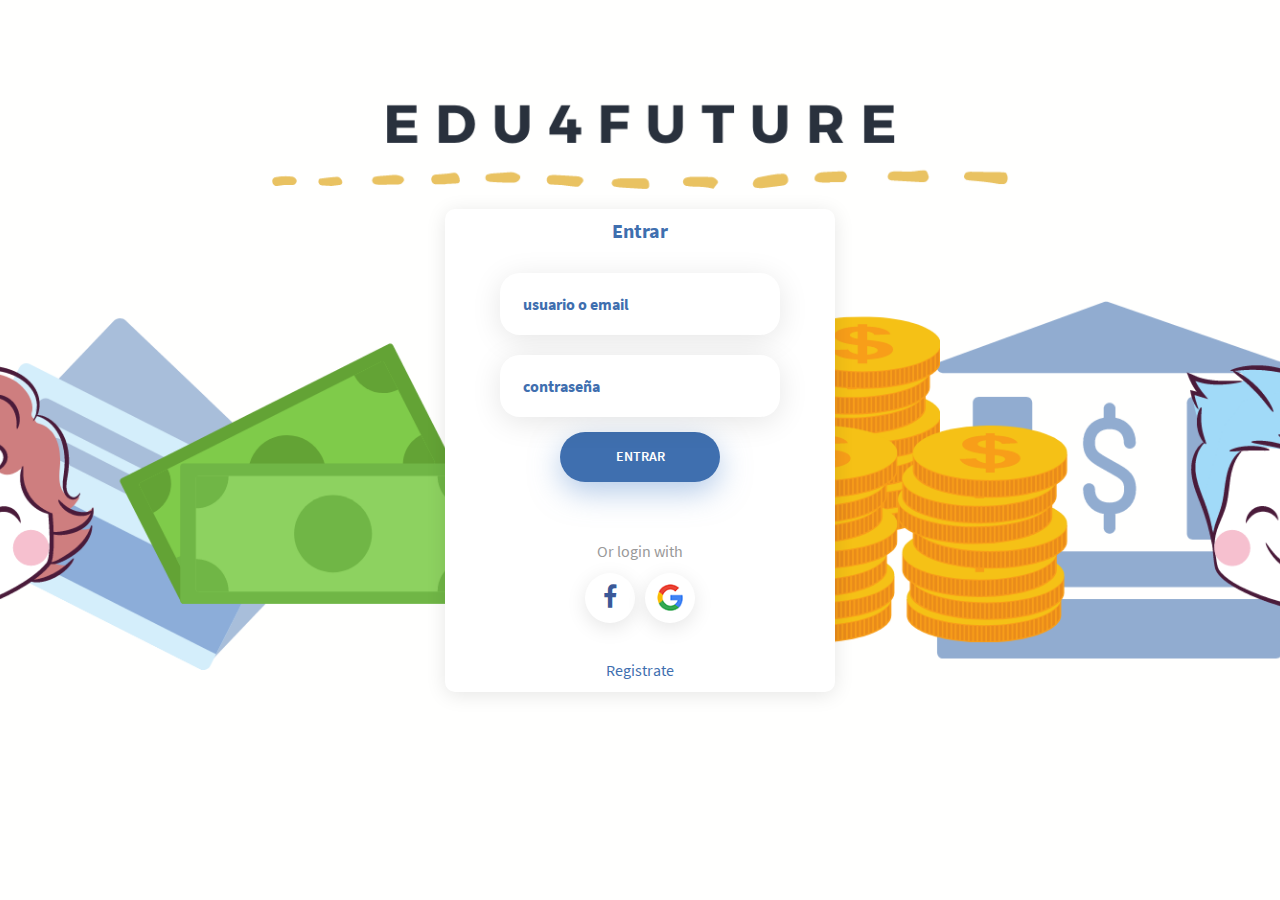
<file: index.html>
<!doctype html>
<html class="no-js" lang="">
<head>
  <meta charset="utf-8">
  <meta name="description" content="">
  <meta name="viewport" content="width=device-width, initial-scale=1">
  <title>Edu4Future</title>

<!--===============================================================================================-->
	<link rel="icon" type="image/png" href="images/icons/favicon.ico"/>
<!--===============================================================================================-->
	<link rel="stylesheet" type="text/css" href="vendor/bootstrap/css/bootstrap.min.css">
<!--===============================================================================================-->
	<link rel="stylesheet" type="text/css" href="fonts/font-awesome-4.7.0/css/font-awesome.min.css">
<!--===============================================================================================-->
	<link rel="stylesheet" type="text/css" href="fonts/iconic/css/material-design-iconic-font.min.css">
<!--===============================================================================================-->
	<link rel="stylesheet" type="text/css" href="vendor/animate/animate.css">
<!--===============================================================================================-->
	<link rel="stylesheet" type="text/css" href="vendor/css-hamburgers/hamburgers.min.css">
<!--===============================================================================================-->
	<link rel="stylesheet" type="text/css" href="vendor/animsition/css/animsition.min.css">
<!--===============================================================================================-->
	<link rel="stylesheet" type="text/css" href="vendor/select2/select2.min.css">
<!--===============================================================================================-->
	<link rel="stylesheet" type="text/css" href="vendor/daterangepicker/daterangepicker.css">
<!--===============================================================================================-->
	<link rel="stylesheet" type="text/css" href="css/util.css">
	<link rel="stylesheet" type="text/css" href="css/main.css">
<!--===============================================================================================-->

  <script src="js/vendor/modernizr.js"></script>
</head>
<body>
  <div id="noCognitoMessage" class="configMessage" style="display: none;">
      <div class="backdrop"></div>
      <div class="panel panel-default">
          <div class="panel-heading">
              <h3 class="panel-title">No Cognito User Pool Configured</h3>
          </div>
          <div class="panel-body">
              <p>There is no user pool configured in <a href="/js/config.js">/js/config.js</a>. You'll configure this in Module 2 of the workshop.</p>
          </div>
      </div>
  </div>
	<div class="container-login100" style="background-image: url('images/Background6.png');">
		<div class="wrap-login100 p-l-55 p-r-55 p-t-10 p-b-10">
			<form class="login100-form validate-form">
				<span class="login100-form-title p-b-30">
					Entrar
				</span>

				<div class="wrap-input100 validate-input m-b-20" data-validate="Enter username or email">
					<input class="input100" type="text" id="emailInputSignin" name="username" placeholder="usuario o email" required>
					<span class="focus-input100"></span>
				</div>

				<div class="wrap-input100 validate-input m-b-15" data-validate = "Enter password">
					<input class="input100" id="passwordInputSignin" type="password" name="pass" placeholder="contraseña" required>
					<span class="focus-input100"></span>
				</div>

				<div class="container-login100-form-btn">
					<button class="login100-form-btn" id="signinButton">
						Entrar
					</button>
				</div>

				<div class="text-center p-t-57 p-b-5">
					<span class="txt1">
						Or login with
					</span>
				</div>

				<div class="flex-c p-b-30">
					<a href="#" class="login100-social-item">
						<i class="fa fa-facebook-f"></i>
					</a>

					<a href="#" class="login100-social-item">
						<img src="images/icons/icon-google.png" alt="GOOGLE">
					</a>
				</div>

				<div class="text-center">
					<a href="signin-form.html" class="txt2 hov1">
						Registrate
					</a>
				</div>
			</form>


		</div>
	</div>

	<div id="dropDownSelect1"></div>
 <!--===============================================================================================-->
 <!--WILDHORSESCRIPT-->
  <script src="js/vendor.js"></script>
  <script src="js/main.js"></script>
 <!--===============================================================================================-->
	<script src="vendor/jquery/jquery-3.2.1.min.js"></script>
<!--===============================================================================================-->
	<script src="vendor/animsition/js/animsition.min.js"></script>
<!--===============================================================================================-->
	<script src="vendor/bootstrap/js/popper.js"></script>
	<script src="vendor/bootstrap/js/bootstrap.min.js"></script>
<!--===============================================================================================-->
	<script src="vendor/select2/select2.min.js"></script>
<!--===============================================================================================-->
	<script src="vendor/daterangepicker/moment.min.js"></script>
	<script src="vendor/daterangepicker/daterangepicker.js"></script>
<!--===============================================================================================-->
	<script src="vendor/countdowntime/countdowntime.js"></script>
<!--===============================================================================================-->
  <script src="js/vendor/aws-cognito-sdk.min.js"></script>
  <script src="js/vendor/amazon-cognito-identity.min.js"></script>
  <script src="js/config.js"></script>
	<script src="js/cognito-auth.js"></script>
</body>
</html>
</file>
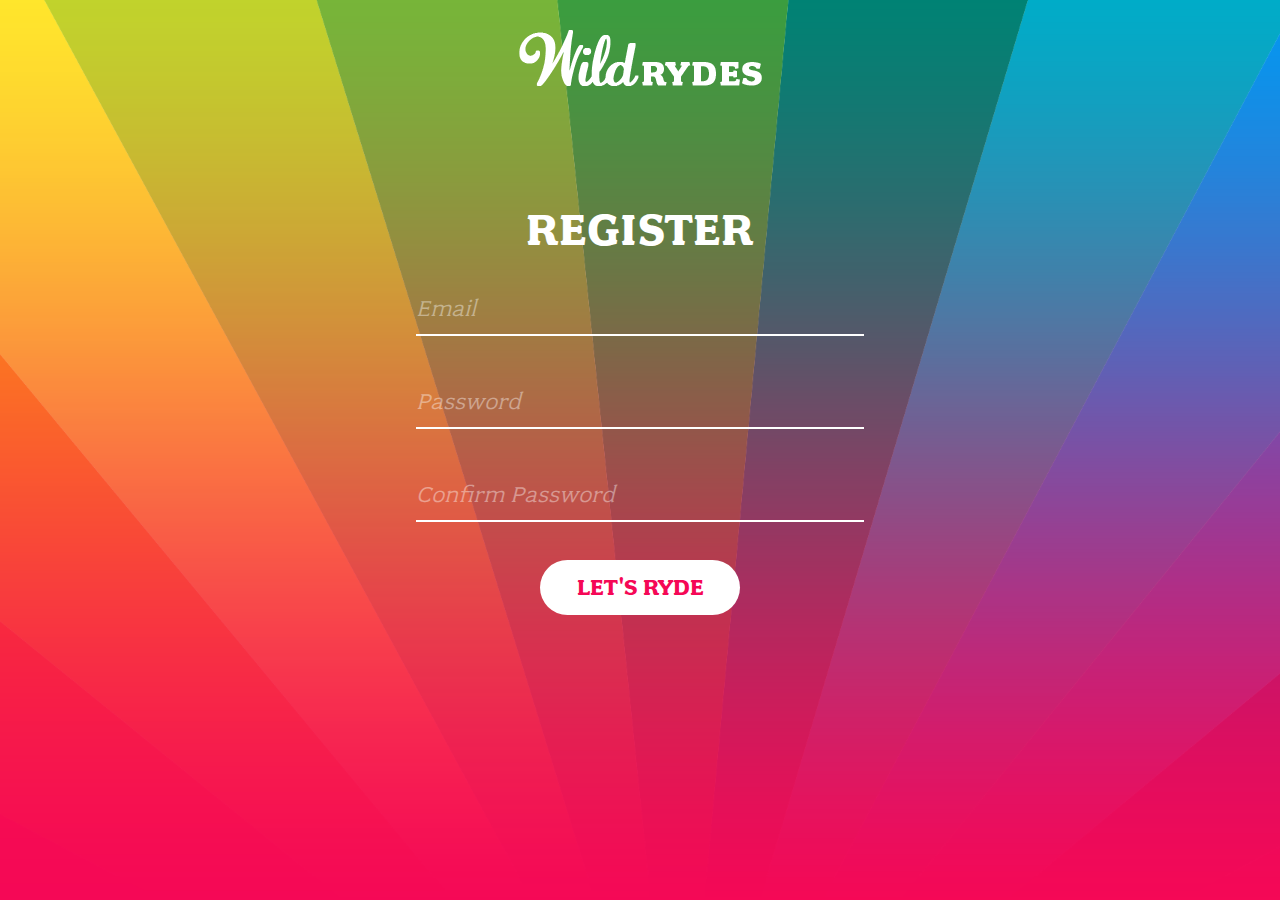
<file: register.html>
<!DOCTYPE html>
<!--[if lt IE 7]>      <html class="no-js lt-ie9 lt-ie8 lt-ie7"> <![endif]-->
<!--[if IE 7]>         <html class="no-js lt-ie9 lt-ie8"> <![endif]-->
<!--[if IE 8]>         <html class="no-js lt-ie9"> <![endif]-->
<!--[if gt IE 8]><!--> <html class="no-js"> <!--<![endif]-->
    <head>
        <meta charset="utf-8">
        <meta http-equiv="X-UA-Compatible" content="IE=edge,chrome=1">
        <title></title>
        <meta name="description" content="">
        <meta name="viewport" content="width=device-width">

        <!-- Place favicon.ico and apple-touch-icon.png in the root directory -->

        <link rel="stylesheet" href="css/font.css">
        <link rel="stylesheet" href="css/normalize.css">
        <link rel="stylesheet" href="css/index.css">
        <link rel="stylesheet" href="/css/message.css">
    </head>
    <body>
        <!--[if lt IE 7]>
            <p class="chromeframe">You are using an <strong>outdated</strong> browser. Please <a href="http://browsehappy.com/">upgrade your browser</a> or <a href="http://www.google.com/chromeframe/?redirect=true">activate Google Chrome Frame</a> to improve your experience.</p>
        <![endif]-->

        <div id="noCognitoMessage" class="configMessage" style="display: none;">
            <div class="backdrop"></div>
            <div class="panel panel-default">
                <div class="panel-heading">
                    <h3 class="panel-title">No Cognito User Pool Configured</h3>
                </div>
                <div class="panel-body">
                    <p>There is no user pool configured in <a href="/js/config.js">/js/config.js</a>. You'll configure this in Module 2 of the workshop.</p>
                </div>
            </div>
        </div>

        <header>
          <img src="images/logo.png">
        </header>

        <section class="form-wrap">
            <h1>Register</h1>
            <form id="registrationForm">
              <input type="email" id="emailInputRegister" placeholder="Email" pattern=".*" required>
              <input type="password" id="passwordInputRegister" placeholder="Password" pattern=".*" required>
              <input type="password" id="password2InputRegister" placeholder="Confirm Password" pattern=".*" required>

              <input type="submit" value="Let's Ryde">
            </form>
        </section>

        <script src="js/vendor/jquery-3.1.0.js"></script>
        <script src="js/vendor/bootstrap.min.js"></script>
        <script src="js/vendor/aws-cognito-sdk.min.js"></script>
        <script src="js/vendor/amazon-cognito-identity.min.js"></script>
        <script src="js/config.js"></script>
        <script src="js/cognito-auth.js"></script>
    </body>
</html>
</file>
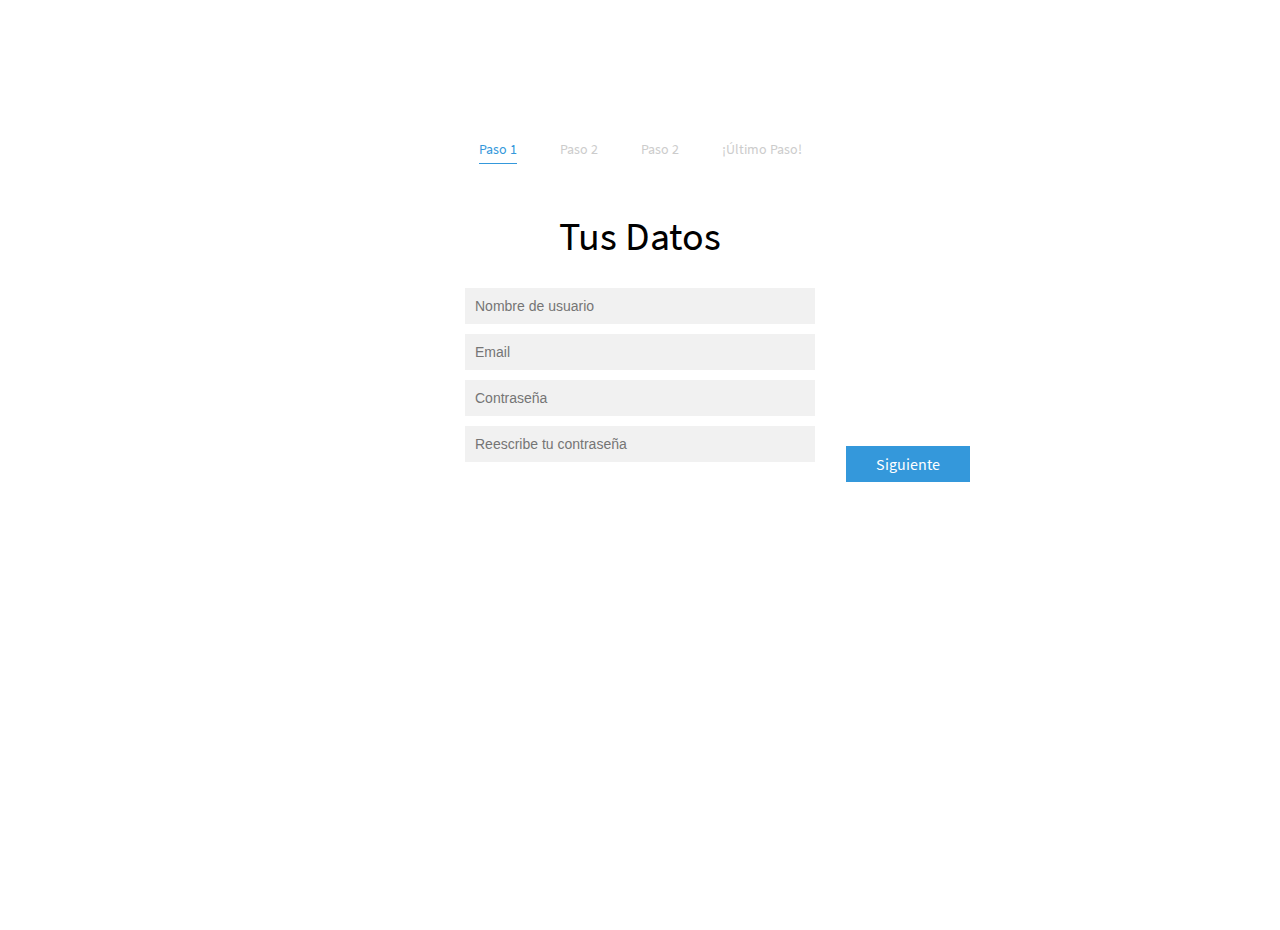
<file: signin-form.html>
<!doctype html>
<html class="no-js" lang="">
<head>
  <meta charset="utf-8">
  <meta name="description" content="">
  <meta name="viewport" content="width=device-width, initial-scale=1">
  <title>Edu4Future-SingIn</title>
<!--===============================================================================================-->
	<link rel="icon" type="image/png" href="images/icons/favicon.ico"/>
	<link rel="stylesheet" type="text/css" href="css/signinform.css">
<!--===============================================================================================-->

  <script src="js/vendor/modernizr.js"></script>
  <link rel="icon" type="image/png" href="images/icons/favicon.ico"/>
</head>
<body>
  <div class="container">
    <div class="wrapper">
      <ul class="steps">
        <li class="is-active">Paso 1</li>
        <li>Paso 2</li>
        <li>Paso 2</li>
        <li>¡Último Paso!</li>
      </ul>
      <form class="form-wrapper">
        <fieldset class="section is-active">
          <h1>Tus Datos</h1>
          <input type="text" name="name" id="name" placeholder="Nombre de usuario">
          <input type="text" name="email" id="emailInputRegister" placeholder="Email">

          <input type="password" name="password" id="passwordInputRegister" placeholder="Contraseña">
          <input type="password" name="password2" id="password2InputRegister" placeholder="Reescribe tu contraseña">
          <div class="button">Siguiente</div>
        </fieldset>
        <fieldset class="section">
          <h3>Responde a la siguiente pregunta</h3>
          <h1>¿Qu&eacute; hacen los bancos?</h1>
          <div class="row cf">
            <div class="four col">
              <input type="radio" name="r1" id="r11" checked>
              <label for="r11">
                <h4>Prestan dinero</h4>
              </label>
            </div>
            <div class="four col">
              <input type="radio" name="r1" id="r12"><label for="r12">
                <h4>Guardan los ahorros</h4>
              </label>
            </div>
          </div>
          <div class="button">Siguiente</div>
        </fieldset>
        <fieldset class="section">
          <h3>Responde a la siguiente pregunta</h3>
          <h1>¿Qu&eacute; es el ahorro?</h1>
          <div class="row cf">
            <div class="four col">
              <input type="radio" name="r2" id="r21" checked>
              <label for="r21">
                <h4>Guardar dinero para usarlo en un futuro</h4>
              </label>
            </div>
            <div class="four col">
              <input type="radio" name="r2" id="r22"><label for="r22">
                <h4>?</h4>
              </label>
            </div>
          </div>
		  <div class="button">Siguiente</div>
        </fieldset>
        <fieldset class="section">
		<h3>Responde a la siguiente pregunta</h3>
          <h1>¿Qu&eacute; es el dinero?</h1>
            <div class="row cf">
            <div class="four col">
              <input type="radio" name="r3" id="r31" checked><label for="r31">
                <h4>Medio de intercambio</h4>
              </label>
            </div>
            <div class="four col">
              <input type="radio" name="r3" id="r32"><label for="r32">
                <h4>Algo ilimitado</h4>
              </label>
            </div>
          </div>
          <input class="submit button" type="submit" value="Regístrame">
        </fieldset>
        <fieldset class="section">
          <h3>Cuenta creada</h3>
          <p>Gracias! Se creo tu cuenta y tu perfil.</p>
          <div class="button" id="finishedSignUpButton">Ingresa</div>
        </fieldset>
      </form>
    </div>
  </div>
 <!--===============================================================================================-->
 <!--WILDHORSESCRIPT-->
  <script src="js/vendor.js"></script>
  <script src="js/main.js"></script>

<script src="js/vendor/aws-cognito-sdk.min.js"></script>
<script src="js/vendor/amazon-cognito-identity.min.js"></script>
<script src="js/config.js"></script>
<script src="js/cognito-auth.js"></script>
<script src="js/signinform.js"></script>
</body>
</html>
</file>
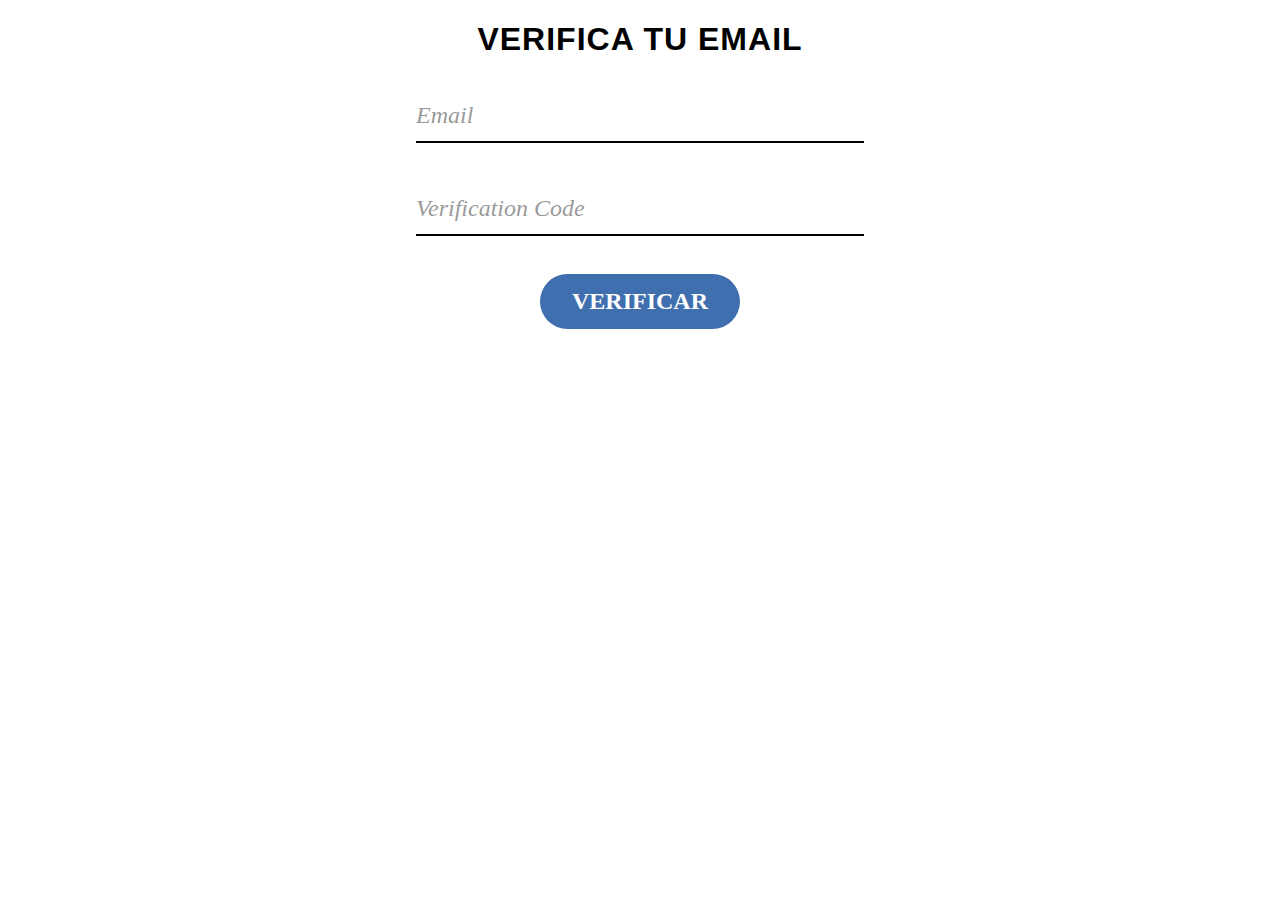
<file: verify.html>
<!DOCTYPE html>
<!--[if lt IE 7]>      <html class="no-js lt-ie9 lt-ie8 lt-ie7"> <![endif]-->
<!--[if IE 7]>         <html class="no-js lt-ie9 lt-ie8"> <![endif]-->
<!--[if IE 8]>         <html class="no-js lt-ie9"> <![endif]-->
<!--[if gt IE 8]><!--> <html class="no-js"> <!--<![endif]-->
    <head>
        <meta charset="utf-8">
        <meta http-equiv="X-UA-Compatible" content="IE=edge,chrome=1">
        <title></title>
        <meta name="description" content="">
        <meta name="viewport" content="width=device-width">

        <!-- Place favicon.ico and apple-touch-icon.png in the root directory -->

        <link rel="stylesheet" href="css/verify.css">
        <link rel="stylesheet" href="css/normalize.css">
        <link rel="stylesheet" href="/css/message.css">
        <link rel="icon" type="image/png" href="images/icons/favicon.ico"/>

    </head>
    <body>
        <!--[if lt IE 7]>
            <p class="chromeframe">You are using an <strong>outdated</strong> browser. Please <a href="http://browsehappy.com/">upgrade your browser</a> or <a href="http://www.google.com/chromeframe/?redirect=true">activate Google Chrome Frame</a> to improve your experience.</p>
        <![endif]-->

        <div id="noCognitoMessage" class="configMessage" style="display: none;">
            <div class="backdrop"></div>
            <div class="panel panel-default">
                <div class="panel-heading">
                    <h3 class="panel-title">No Cognito User Pool Configured</h3>
                </div>
                <div class="panel-body">
                    <p>There is no user pool configured in <a href="/js/config.js">/js/config.js</a>. You'll configure this in Module 2 of the workshop.</p>
                </div>
            </div>
        </div>



        <section class="form-wrap">
            <h1>Verifica tu email</h1>
            <form id="verifyForm">
              <input type="email" id="emailInputVerify" placeholder="Email" required>
              <input type="text" id="codeInputVerify" placeholder="Verification Code" pattern=".*" required>

              <input type="submit" value="Verificar">
            </form>
        </section>

        <script src="js/vendor/jquery-3.1.0.js"></script>
        <script src="js/vendor/bootstrap.min.js"></script>
        <script src="js/vendor/aws-cognito-sdk.min.js"></script>
        <script src="js/vendor/amazon-cognito-identity.min.js"></script>
        <script src="js/config.js"></script>
        <script src="js/cognito-auth.js"></script>
    </body>
</html>
</file>
<file: vendor/daterangepicker/daterangepicker.css>
.daterangepicker {
  position: absolute;
  color: inherit;
  background-color: #fff;
  border-radius: 4px;
  width: 278px;
  padding: 4px;
  margin-top: 1px;
  top: 100px;
  left: 20px;
  /* Calendars */ }
  .daterangepicker:before, .daterangepicker:after {
    position: absolute;
    display: inline-block;
    border-bottom-color: rgba(0, 0, 0, 0.2);
    content: ''; }
  .daterangepicker:before {
    top: -7px;
    border-right: 7px solid transparent;
    border-left: 7px solid transparent;
    border-bottom: 7px solid #ccc; }
  .daterangepicker:after {
    top: -6px;
    border-right: 6px solid transparent;
    border-bottom: 6px solid #fff;
    border-left: 6px solid transparent; }
  .daterangepicker.opensleft:before {
    right: 9px; }
  .daterangepicker.opensleft:after {
    right: 10px; }
  .daterangepicker.openscenter:before {
    left: 0;
    right: 0;
    width: 0;
    margin-left: auto;
    margin-right: auto; }
  .daterangepicker.openscenter:after {
    left: 0;
    right: 0;
    width: 0;
    margin-left: auto;
    margin-right: auto; }
  .daterangepicker.opensright:before {
    left: 9px; }
  .daterangepicker.opensright:after {
    left: 10px; }
  .daterangepicker.dropup {
    margin-top: -5px; }
    .daterangepicker.dropup:before {
      top: initial;
      bottom: -7px;
      border-bottom: initial;
      border-top: 7px solid #ccc; }
    .daterangepicker.dropup:after {
      top: initial;
      bottom: -6px;
      border-bottom: initial;
      border-top: 6px solid #fff; }
  .daterangepicker.dropdown-menu {
    max-width: none;
    z-index: 3001; }
  .daterangepicker.single .ranges, .daterangepicker.single .calendar {
    float: none; }
  .daterangepicker.show-calendar .calendar {
    display: block; }
  .daterangepicker .calendar {
    display: none;
    max-width: 270px;
    margin: 4px; }
    .daterangepicker .calendar.single .calendar-table {
      border: none; }
    .daterangepicker .calendar th, .daterangepicker .calendar td {
      white-space: nowrap;
      text-align: center;
      min-width: 32px; }
  .daterangepicker .calendar-table {
    border: 1px solid #fff;
    padding: 4px;
    border-radius: 4px;
    background-color: #fff; }
  .daterangepicker table {
    width: 100%;
    margin: 0; }
  .daterangepicker td, .daterangepicker th {
    text-align: center;
    width: 20px;
    height: 20px;
    border-radius: 4px;
    border: 1px solid transparent;
    white-space: nowrap;
    cursor: pointer; }
    .daterangepicker td.available:hover, .daterangepicker th.available:hover {
      background-color: #eee;
      border-color: transparent;
      color: inherit; }
    .daterangepicker td.week, .daterangepicker th.week {
      font-size: 80%;
      color: #ccc; }
  .daterangepicker td.off, .daterangepicker td.off.in-range, .daterangepicker td.off.start-date, .daterangepicker td.off.end-date {
    background-color: #fff;
    border-color: transparent;
    color: #999; }
  .daterangepicker td.in-range {
    background-color: #ebf4f8;
    border-color: transparent;
    color: #000;
    border-radius: 0; }
  .daterangepicker td.start-date {
    border-radius: 4px 0 0 4px; }
  .daterangepicker td.end-date {
    border-radius: 0 4px 4px 0; }
  .daterangepicker td.start-date.end-date {
    border-radius: 4px; }
  .daterangepicker td.active, .daterangepicker td.active:hover {
    background-color: #357ebd;
    border-color: transparent;
    color: #fff; }
  .daterangepicker th.month {
    width: auto; }
  .daterangepicker td.disabled, .daterangepicker option.disabled {
    color: #999;
    cursor: not-allowed;
    text-decoration: line-through; }
  .daterangepicker select.monthselect, .daterangepicker select.yearselect {
    font-size: 12px;
    padding: 1px;
    height: auto;
    margin: 0;
    cursor: default; }
  .daterangepicker select.monthselect {
    margin-right: 2%;
    width: 56%; }
  .daterangepicker select.yearselect {
    width: 40%; }
  .daterangepicker select.hourselect, .daterangepicker select.minuteselect, .daterangepicker select.secondselect, .daterangepicker select.ampmselect {
    width: 50px;
    margin-bottom: 0; }
  .daterangepicker .input-mini {
    border: 1px solid #ccc;
    border-radius: 4px;
    color: #555;
    height: 30px;
    line-height: 30px;
    display: block;
    vertical-align: middle;
    margin: 0 0 5px 0;
    padding: 0 6px 0 28px;
    width: 100%; }
    .daterangepicker .input-mini.active {
      border: 1px solid #08c;
      border-radius: 4px; }
  .daterangepicker .daterangepicker_input {
    position: relative; }
    .daterangepicker .daterangepicker_input i {
      position: absolute;
      left: 8px;
      top: 8px; }
  .daterangepicker.rtl .input-mini {
    padding-right: 28px;
    padding-left: 6px; }
  .daterangepicker.rtl .daterangepicker_input i {
    left: auto;
    right: 8px; }
  .daterangepicker .calendar-time {
    text-align: center;
    margin: 5px auto;
    line-height: 30px;
    position: relative;
    padding-left: 28px; }
    .daterangepicker .calendar-time select.disabled {
      color: #ccc;
      cursor: not-allowed; }

.ranges {
  font-size: 11px;
  float: none;
  margin: 4px;
  text-align: left; }
  .ranges ul {
    list-style: none;
    margin: 0 auto;
    padding: 0;
    width: 100%; }
  .ranges li {
    font-size: 13px;
    background-color: #f5f5f5;
    border: 1px solid #f5f5f5;
    border-radius: 4px;
    color: #08c;
    padding: 3px 12px;
    margin-bottom: 8px;
    cursor: pointer; }
    .ranges li:hover {
      background-color: #08c;
      border: 1px solid #08c;
      color: #fff; }
    .ranges li.active {
      background-color: #08c;
      border: 1px solid #08c;
      color: #fff; }

/*  Larger Screen Styling */
@media (min-width: 564px) {
  .daterangepicker {
    width: auto; }
    .daterangepicker .ranges ul {
      width: 160px; }
    .daterangepicker.single .ranges ul {
      width: 100%; }
    .daterangepicker.single .calendar.left {
      clear: none; }
    .daterangepicker.single.ltr .ranges, .daterangepicker.single.ltr .calendar {
      float: left; }
    .daterangepicker.single.rtl .ranges, .daterangepicker.single.rtl .calendar {
      float: right; }
    .daterangepicker.ltr {
      direction: ltr;
      text-align: left; }
      .daterangepicker.ltr .calendar.left {
        clear: left;
        margin-right: 0; }
        .daterangepicker.ltr .calendar.left .calendar-table {
          border-right: none;
          border-top-right-radius: 0;
          border-bottom-right-radius: 0; }
      .daterangepicker.ltr .calendar.right {
        margin-left: 0; }
        .daterangepicker.ltr .calendar.right .calendar-table {
          border-left: none;
          border-top-left-radius: 0;
          border-bottom-left-radius: 0; }
      .daterangepicker.ltr .left .daterangepicker_input {
        padding-right: 12px; }
      .daterangepicker.ltr .calendar.left .calendar-table {
        padding-right: 12px; }
      .daterangepicker.ltr .ranges, .daterangepicker.ltr .calendar {
        float: left; }
    .daterangepicker.rtl {
      direction: rtl;
      text-align: right; }
      .daterangepicker.rtl .calendar.left {
        clear: right;
        margin-left: 0; }
        .daterangepicker.rtl .calendar.left .calendar-table {
          border-left: none;
          border-top-left-radius: 0;
          border-bottom-left-radius: 0; }
      .daterangepicker.rtl .calendar.right {
        margin-right: 0; }
        .daterangepicker.rtl .calendar.right .calendar-table {
          border-right: none;
          border-top-right-radius: 0;
          border-bottom-right-radius: 0; }
      .daterangepicker.rtl .left .daterangepicker_input {
        padding-left: 12px; }
      .daterangepicker.rtl .calendar.left .calendar-table {
        padding-left: 12px; }
      .daterangepicker.rtl .ranges, .daterangepicker.rtl .calendar {
        text-align: right;
        float: right; } }
@media (min-width: 730px) {
  .daterangepicker .ranges {
    width: auto; }
  .daterangepicker.ltr .ranges {
    float: left; }
  .daterangepicker.rtl .ranges {
    float: right; }
  .daterangepicker .calendar.left {
    clear: none !important; } }
</file>
<file: css/util.css>
/*[ FONT SIZE ]
///////////////////////////////////////////////////////////
*/
.fs-1 {font-size: 1px;}
.fs-2 {font-size: 2px;}
.fs-3 {font-size: 3px;}
.fs-4 {font-size: 4px;}
.fs-5 {font-size: 5px;}
.fs-6 {font-size: 6px;}
.fs-7 {font-size: 7px;}
.fs-8 {font-size: 8px;}
.fs-9 {font-size: 9px;}
.fs-10 {font-size: 10px;}
.fs-11 {font-size: 11px;}
.fs-12 {font-size: 12px;}
.fs-13 {font-size: 13px;}
.fs-14 {font-size: 14px;}
.fs-15 {font-size: 15px;}
.fs-16 {font-size: 16px;}
.fs-17 {font-size: 17px;}
.fs-18 {font-size: 18px;}
.fs-19 {font-size: 19px;}
.fs-20 {font-size: 20px;}
.fs-21 {font-size: 21px;}
.fs-22 {font-size: 22px;}
.fs-23 {font-size: 23px;}
.fs-24 {font-size: 24px;}
.fs-25 {font-size: 25px;}
.fs-26 {font-size: 26px;}
.fs-27 {font-size: 27px;}
.fs-28 {font-size: 28px;}
.fs-29 {font-size: 29px;}
.fs-30 {font-size: 30px;}
.fs-31 {font-size: 31px;}
.fs-32 {font-size: 32px;}
.fs-33 {font-size: 33px;}
.fs-34 {font-size: 34px;}
.fs-35 {font-size: 35px;}
.fs-36 {font-size: 36px;}
.fs-37 {font-size: 37px;}
.fs-38 {font-size: 38px;}
.fs-39 {font-size: 39px;}
.fs-40 {font-size: 40px;}
.fs-41 {font-size: 41px;}
.fs-42 {font-size: 42px;}
.fs-43 {font-size: 43px;}
.fs-44 {font-size: 44px;}
.fs-45 {font-size: 45px;}
.fs-46 {font-size: 46px;}
.fs-47 {font-size: 47px;}
.fs-48 {font-size: 48px;}
.fs-49 {font-size: 49px;}
.fs-50 {font-size: 50px;}
.fs-51 {font-size: 51px;}
.fs-52 {font-size: 52px;}
.fs-53 {font-size: 53px;}
.fs-54 {font-size: 54px;}
.fs-55 {font-size: 55px;}
.fs-56 {font-size: 56px;}
.fs-57 {font-size: 57px;}
.fs-58 {font-size: 58px;}
.fs-59 {font-size: 59px;}
.fs-60 {font-size: 60px;}
.fs-61 {font-size: 61px;}
.fs-62 {font-size: 62px;}
.fs-63 {font-size: 63px;}
.fs-64 {font-size: 64px;}
.fs-65 {font-size: 65px;}
.fs-66 {font-size: 66px;}
.fs-67 {font-size: 67px;}
.fs-68 {font-size: 68px;}
.fs-69 {font-size: 69px;}
.fs-70 {font-size: 70px;}
.fs-71 {font-size: 71px;}
.fs-72 {font-size: 72px;}
.fs-73 {font-size: 73px;}
.fs-74 {font-size: 74px;}
.fs-75 {font-size: 75px;}
.fs-76 {font-size: 76px;}
.fs-77 {font-size: 77px;}
.fs-78 {font-size: 78px;}
.fs-79 {font-size: 79px;}
.fs-80 {font-size: 80px;}
.fs-81 {font-size: 81px;}
.fs-82 {font-size: 82px;}
.fs-83 {font-size: 83px;}
.fs-84 {font-size: 84px;}
.fs-85 {font-size: 85px;}
.fs-86 {font-size: 86px;}
.fs-87 {font-size: 87px;}
.fs-88 {font-size: 88px;}
.fs-89 {font-size: 89px;}
.fs-90 {font-size: 90px;}
.fs-91 {font-size: 91px;}
.fs-92 {font-size: 92px;}
.fs-93 {font-size: 93px;}
.fs-94 {font-size: 94px;}
.fs-95 {font-size: 95px;}
.fs-96 {font-size: 96px;}
.fs-97 {font-size: 97px;}
.fs-98 {font-size: 98px;}
.fs-99 {font-size: 99px;}
.fs-100 {font-size: 100px;}
.fs-101 {font-size: 101px;}
.fs-102 {font-size: 102px;}
.fs-103 {font-size: 103px;}
.fs-104 {font-size: 104px;}
.fs-105 {font-size: 105px;}
.fs-106 {font-size: 106px;}
.fs-107 {font-size: 107px;}
.fs-108 {font-size: 108px;}
.fs-109 {font-size: 109px;}
.fs-110 {font-size: 110px;}
.fs-111 {font-size: 111px;}
.fs-112 {font-size: 112px;}
.fs-113 {font-size: 113px;}
.fs-114 {font-size: 114px;}
.fs-115 {font-size: 115px;}
.fs-116 {font-size: 116px;}
.fs-117 {font-size: 117px;}
.fs-118 {font-size: 118px;}
.fs-119 {font-size: 119px;}
.fs-120 {font-size: 120px;}
.fs-121 {font-size: 121px;}
.fs-122 {font-size: 122px;}
.fs-123 {font-size: 123px;}
.fs-124 {font-size: 124px;}
.fs-125 {font-size: 125px;}
.fs-126 {font-size: 126px;}
.fs-127 {font-size: 127px;}
.fs-128 {font-size: 128px;}
.fs-129 {font-size: 129px;}
.fs-130 {font-size: 130px;}
.fs-131 {font-size: 131px;}
.fs-132 {font-size: 132px;}
.fs-133 {font-size: 133px;}
.fs-134 {font-size: 134px;}
.fs-135 {font-size: 135px;}
.fs-136 {font-size: 136px;}
.fs-137 {font-size: 137px;}
.fs-138 {font-size: 138px;}
.fs-139 {font-size: 139px;}
.fs-140 {font-size: 140px;}
.fs-141 {font-size: 141px;}
.fs-142 {font-size: 142px;}
.fs-143 {font-size: 143px;}
.fs-144 {font-size: 144px;}
.fs-145 {font-size: 145px;}
.fs-146 {font-size: 146px;}
.fs-147 {font-size: 147px;}
.fs-148 {font-size: 148px;}
.fs-149 {font-size: 149px;}
.fs-150 {font-size: 150px;}
.fs-151 {font-size: 151px;}
.fs-152 {font-size: 152px;}
.fs-153 {font-size: 153px;}
.fs-154 {font-size: 154px;}
.fs-155 {font-size: 155px;}
.fs-156 {font-size: 156px;}
.fs-157 {font-size: 157px;}
.fs-158 {font-size: 158px;}
.fs-159 {font-size: 159px;}
.fs-160 {font-size: 160px;}
.fs-161 {font-size: 161px;}
.fs-162 {font-size: 162px;}
.fs-163 {font-size: 163px;}
.fs-164 {font-size: 164px;}
.fs-165 {font-size: 165px;}
.fs-166 {font-size: 166px;}
.fs-167 {font-size: 167px;}
.fs-168 {font-size: 168px;}
.fs-169 {font-size: 169px;}
.fs-170 {font-size: 170px;}
.fs-171 {font-size: 171px;}
.fs-172 {font-size: 172px;}
.fs-173 {font-size: 173px;}
.fs-174 {font-size: 174px;}
.fs-175 {font-size: 175px;}
.fs-176 {font-size: 176px;}
.fs-177 {font-size: 177px;}
.fs-178 {font-size: 178px;}
.fs-179 {font-size: 179px;}
.fs-180 {font-size: 180px;}
.fs-181 {font-size: 181px;}
.fs-182 {font-size: 182px;}
.fs-183 {font-size: 183px;}
.fs-184 {font-size: 184px;}
.fs-185 {font-size: 185px;}
.fs-186 {font-size: 186px;}
.fs-187 {font-size: 187px;}
.fs-188 {font-size: 188px;}
.fs-189 {font-size: 189px;}
.fs-190 {font-size: 190px;}
.fs-191 {font-size: 191px;}
.fs-192 {font-size: 192px;}
.fs-193 {font-size: 193px;}
.fs-194 {font-size: 194px;}
.fs-195 {font-size: 195px;}
.fs-196 {font-size: 196px;}
.fs-197 {font-size: 197px;}
.fs-198 {font-size: 198px;}
.fs-199 {font-size: 199px;}
.fs-200 {font-size: 200px;}

/*[ PADDING ]
///////////////////////////////////////////////////////////
*/
.p-t-0 {padding-top: 0px;}
.p-t-1 {padding-top: 1px;}
.p-t-2 {padding-top: 2px;}
.p-t-3 {padding-top: 3px;}
.p-t-4 {padding-top: 4px;}
.p-t-5 {padding-top: 5px;}
.p-t-6 {padding-top: 6px;}
.p-t-7 {padding-top: 7px;}
.p-t-8 {padding-top: 8px;}
.p-t-9 {padding-top: 9px;}
.p-t-10 {padding-top: 10px;}
.p-t-11 {padding-top: 11px;}
.p-t-12 {padding-top: 12px;}
.p-t-13 {padding-top: 13px;}
.p-t-14 {padding-top: 14px;}
.p-t-15 {padding-top: 15px;}
.p-t-16 {padding-top: 16px;}
.p-t-17 {padding-top: 17px;}
.p-t-18 {padding-top: 18px;}
.p-t-19 {padding-top: 19px;}
.p-t-20 {padding-top: 20px;}
.p-t-21 {padding-top: 21px;}
.p-t-22 {padding-top: 22px;}
.p-t-23 {padding-top: 23px;}
.p-t-24 {padding-top: 24px;}
.p-t-25 {padding-top: 25px;}
.p-t-26 {padding-top: 26px;}
.p-t-27 {padding-top: 27px;}
.p-t-28 {padding-top: 28px;}
.p-t-29 {padding-top: 29px;}
.p-t-30 {padding-top: 30px;}
.p-t-31 {padding-top: 31px;}
.p-t-32 {padding-top: 32px;}
.p-t-33 {padding-top: 33px;}
.p-t-34 {padding-top: 34px;}
.p-t-35 {padding-top: 35px;}
.p-t-36 {padding-top: 36px;}
.p-t-37 {padding-top: 37px;}
.p-t-38 {padding-top: 38px;}
.p-t-39 {padding-top: 39px;}
.p-t-40 {padding-top: 40px;}
.p-t-41 {padding-top: 41px;}
.p-t-42 {padding-top: 42px;}
.p-t-43 {padding-top: 43px;}
.p-t-44 {padding-top: 44px;}
.p-t-45 {padding-top: 45px;}
.p-t-46 {padding-top: 46px;}
.p-t-47 {padding-top: 47px;}
.p-t-48 {padding-top: 48px;}
.p-t-49 {padding-top: 49px;}
.p-t-50 {padding-top: 50px;}
.p-t-51 {padding-top: 51px;}
.p-t-52 {padding-top: 52px;}
.p-t-53 {padding-top: 53px;}
.p-t-54 {padding-top: 54px;}
.p-t-55 {padding-top: 55px;}
.p-t-56 {padding-top: 56px;}
.p-t-57 {padding-top: 57px;}
.p-t-58 {padding-top: 58px;}
.p-t-59 {padding-top: 59px;}
.p-t-60 {padding-top: 60px;}
.p-t-61 {padding-top: 61px;}
.p-t-62 {padding-top: 62px;}
.p-t-63 {padding-top: 63px;}
.p-t-64 {padding-top: 64px;}
.p-t-65 {padding-top: 65px;}
.p-t-66 {padding-top: 66px;}
.p-t-67 {padding-top: 67px;}
.p-t-68 {padding-top: 68px;}
.p-t-69 {padding-top: 69px;}
.p-t-70 {padding-top: 70px;}
.p-t-71 {padding-top: 71px;}
.p-t-72 {padding-top: 72px;}
.p-t-73 {padding-top: 73px;}
.p-t-74 {padding-top: 74px;}
.p-t-75 {padding-top: 75px;}
.p-t-76 {padding-top: 76px;}
.p-t-77 {padding-top: 77px;}
.p-t-78 {padding-top: 78px;}
.p-t-79 {padding-top: 79px;}
.p-t-80 {padding-top: 80px;}
.p-t-81 {padding-top: 81px;}
.p-t-82 {padding-top: 82px;}
.p-t-83 {padding-top: 83px;}
.p-t-84 {padding-top: 84px;}
.p-t-85 {padding-top: 85px;}
.p-t-86 {padding-top: 86px;}
.p-t-87 {padding-top: 87px;}
.p-t-88 {padding-top: 88px;}
.p-t-89 {padding-top: 89px;}
.p-t-90 {padding-top: 90px;}
.p-t-91 {padding-top: 91px;}
.p-t-92 {padding-top: 92px;}
.p-t-93 {padding-top: 93px;}
.p-t-94 {padding-top: 94px;}
.p-t-95 {padding-top: 95px;}
.p-t-96 {padding-top: 96px;}
.p-t-97 {padding-top: 97px;}
.p-t-98 {padding-top: 98px;}
.p-t-99 {padding-top: 99px;}
.p-t-100 {padding-top: 100px;}
.p-t-101 {padding-top: 101px;}
.p-t-102 {padding-top: 102px;}
.p-t-103 {padding-top: 103px;}
.p-t-104 {padding-top: 104px;}
.p-t-105 {padding-top: 105px;}
.p-t-106 {padding-top: 106px;}
.p-t-107 {padding-top: 107px;}
.p-t-108 {padding-top: 108px;}
.p-t-109 {padding-top: 109px;}
.p-t-110 {padding-top: 110px;}
.p-t-111 {padding-top: 111px;}
.p-t-112 {padding-top: 112px;}
.p-t-113 {padding-top: 113px;}
.p-t-114 {padding-top: 114px;}
.p-t-115 {padding-top: 115px;}
.p-t-116 {padding-top: 116px;}
.p-t-117 {padding-top: 117px;}
.p-t-118 {padding-top: 118px;}
.p-t-119 {padding-top: 119px;}
.p-t-120 {padding-top: 120px;}
.p-t-121 {padding-top: 121px;}
.p-t-122 {padding-top: 122px;}
.p-t-123 {padding-top: 123px;}
.p-t-124 {padding-top: 124px;}
.p-t-125 {padding-top: 125px;}
.p-t-126 {padding-top: 126px;}
.p-t-127 {padding-top: 127px;}
.p-t-128 {padding-top: 128px;}
.p-t-129 {padding-top: 129px;}
.p-t-130 {padding-top: 130px;}
.p-t-131 {padding-top: 131px;}
.p-t-132 {padding-top: 132px;}
.p-t-133 {padding-top: 133px;}
.p-t-134 {padding-top: 134px;}
.p-t-135 {padding-top: 135px;}
.p-t-136 {padding-top: 136px;}
.p-t-137 {padding-top: 137px;}
.p-t-138 {padding-top: 138px;}
.p-t-139 {padding-top: 139px;}
.p-t-140 {padding-top: 140px;}
.p-t-141 {padding-top: 141px;}
.p-t-142 {padding-top: 142px;}
.p-t-143 {padding-top: 143px;}
.p-t-144 {padding-top: 144px;}
.p-t-145 {padding-top: 145px;}
.p-t-146 {padding-top: 146px;}
.p-t-147 {padding-top: 147px;}
.p-t-148 {padding-top: 148px;}
.p-t-149 {padding-top: 149px;}
.p-t-150 {padding-top: 150px;}
.p-t-151 {padding-top: 151px;}
.p-t-152 {padding-top: 152px;}
.p-t-153 {padding-top: 153px;}
.p-t-154 {padding-top: 154px;}
.p-t-155 {padding-top: 155px;}
.p-t-156 {padding-top: 156px;}
.p-t-157 {padding-top: 157px;}
.p-t-158 {padding-top: 158px;}
.p-t-159 {padding-top: 159px;}
.p-t-160 {padding-top: 160px;}
.p-t-161 {padding-top: 161px;}
.p-t-162 {padding-top: 162px;}
.p-t-163 {padding-top: 163px;}
.p-t-164 {padding-top: 164px;}
.p-t-165 {padding-top: 165px;}
.p-t-166 {padding-top: 166px;}
.p-t-167 {padding-top: 167px;}
.p-t-168 {padding-top: 168px;}
.p-t-169 {padding-top: 169px;}
.p-t-170 {padding-top: 170px;}
.p-t-171 {padding-top: 171px;}
.p-t-172 {padding-top: 172px;}
.p-t-173 {padding-top: 173px;}
.p-t-174 {padding-top: 174px;}
.p-t-175 {padding-top: 175px;}
.p-t-176 {padding-top: 176px;}
.p-t-177 {padding-top: 177px;}
.p-t-178 {padding-top: 178px;}
.p-t-179 {padding-top: 179px;}
.p-t-180 {padding-top: 180px;}
.p-t-181 {padding-top: 181px;}
.p-t-182 {padding-top: 182px;}
.p-t-183 {padding-top: 183px;}
.p-t-184 {padding-top: 184px;}
.p-t-185 {padding-top: 185px;}
.p-t-186 {padding-top: 186px;}
.p-t-187 {padding-top: 187px;}
.p-t-188 {padding-top: 188px;}
.p-t-189 {padding-top: 189px;}
.p-t-190 {padding-top: 190px;}
.p-t-191 {padding-top: 191px;}
.p-t-192 {padding-top: 192px;}
.p-t-193 {padding-top: 193px;}
.p-t-194 {padding-top: 194px;}
.p-t-195 {padding-top: 195px;}
.p-t-196 {padding-top: 196px;}
.p-t-197 {padding-top: 197px;}
.p-t-198 {padding-top: 198px;}
.p-t-199 {padding-top: 199px;}
.p-t-200 {padding-top: 200px;}
.p-t-201 {padding-top: 201px;}
.p-t-202 {padding-top: 202px;}
.p-t-203 {padding-top: 203px;}
.p-t-204 {padding-top: 204px;}
.p-t-205 {padding-top: 205px;}
.p-t-206 {padding-top: 206px;}
.p-t-207 {padding-top: 207px;}
.p-t-208 {padding-top: 208px;}
.p-t-209 {padding-top: 209px;}
.p-t-210 {padding-top: 210px;}
.p-t-211 {padding-top: 211px;}
.p-t-212 {padding-top: 212px;}
.p-t-213 {padding-top: 213px;}
.p-t-214 {padding-top: 214px;}
.p-t-215 {padding-top: 215px;}
.p-t-216 {padding-top: 216px;}
.p-t-217 {padding-top: 217px;}
.p-t-218 {padding-top: 218px;}
.p-t-219 {padding-top: 219px;}
.p-t-220 {padding-top: 220px;}
.p-t-221 {padding-top: 221px;}
.p-t-222 {padding-top: 222px;}
.p-t-223 {padding-top: 223px;}
.p-t-224 {padding-top: 224px;}
.p-t-225 {padding-top: 225px;}
.p-t-226 {padding-top: 226px;}
.p-t-227 {padding-top: 227px;}
.p-t-228 {padding-top: 228px;}
.p-t-229 {padding-top: 229px;}
.p-t-230 {padding-top: 230px;}
.p-t-231 {padding-top: 231px;}
.p-t-232 {padding-top: 232px;}
.p-t-233 {padding-top: 233px;}
.p-t-234 {padding-top: 234px;}
.p-t-235 {padding-top: 235px;}
.p-t-236 {padding-top: 236px;}
.p-t-237 {padding-top: 237px;}
.p-t-238 {padding-top: 238px;}
.p-t-239 {padding-top: 239px;}
.p-t-240 {padding-top: 240px;}
.p-t-241 {padding-top: 241px;}
.p-t-242 {padding-top: 242px;}
.p-t-243 {padding-top: 243px;}
.p-t-244 {padding-top: 244px;}
.p-t-245 {padding-top: 245px;}
.p-t-246 {padding-top: 246px;}
.p-t-247 {padding-top: 247px;}
.p-t-248 {padding-top: 248px;}
.p-t-249 {padding-top: 249px;}
.p-t-250 {padding-top: 250px;}
.p-b-0 {padding-bottom: 0px;}
.p-b-1 {padding-bottom: 1px;}
.p-b-2 {padding-bottom: 2px;}
.p-b-3 {padding-bottom: 3px;}
.p-b-4 {padding-bottom: 4px;}
.p-b-5 {padding-bottom: 5px;}
.p-b-6 {padding-bottom: 6px;}
.p-b-7 {padding-bottom: 7px;}
.p-b-8 {padding-bottom: 8px;}
.p-b-9 {padding-bottom: 9px;}
.p-b-10 {padding-bottom: 10px;}
.p-b-11 {padding-bottom: 11px;}
.p-b-12 {padding-bottom: 12px;}
.p-b-13 {padding-bottom: 13px;}
.p-b-14 {padding-bottom: 14px;}
.p-b-15 {padding-bottom: 15px;}
.p-b-16 {padding-bottom: 16px;}
.p-b-17 {padding-bottom: 17px;}
.p-b-18 {padding-bottom: 18px;}
.p-b-19 {padding-bottom: 19px;}
.p-b-20 {padding-bottom: 20px;}
.p-b-21 {padding-bottom: 21px;}
.p-b-22 {padding-bottom: 22px;}
.p-b-23 {padding-bottom: 23px;}
.p-b-24 {padding-bottom: 24px;}
.p-b-25 {padding-bottom: 25px;}
.p-b-26 {padding-bottom: 26px;}
.p-b-27 {padding-bottom: 27px;}
.p-b-28 {padding-bottom: 28px;}
.p-b-29 {padding-bottom: 29px;}
.p-b-30 {padding-bottom: 30px;}
.p-b-31 {padding-bottom: 31px;}
.p-b-32 {padding-bottom: 32px;}
.p-b-33 {padding-bottom: 33px;}
.p-b-34 {padding-bottom: 34px;}
.p-b-35 {padding-bottom: 35px;}
.p-b-36 {padding-bottom: 36px;}
.p-b-37 {padding-bottom: 37px;}
.p-b-38 {padding-bottom: 38px;}
.p-b-39 {padding-bottom: 39px;}
.p-b-40 {padding-bottom: 40px;}
.p-b-41 {padding-bottom: 41px;}
.p-b-42 {padding-bottom: 42px;}
.p-b-43 {padding-bottom: 43px;}
.p-b-44 {padding-bottom: 44px;}
.p-b-45 {padding-bottom: 45px;}
.p-b-46 {padding-bottom: 46px;}
.p-b-47 {padding-bottom: 47px;}
.p-b-48 {padding-bottom: 48px;}
.p-b-49 {padding-bottom: 49px;}
.p-b-50 {padding-bottom: 50px;}
.p-b-51 {padding-bottom: 51px;}
.p-b-52 {padding-bottom: 52px;}
.p-b-53 {padding-bottom: 53px;}
.p-b-54 {padding-bottom: 54px;}
.p-b-55 {padding-bottom: 55px;}
.p-b-56 {padding-bottom: 56px;}
.p-b-57 {padding-bottom: 57px;}
.p-b-58 {padding-bottom: 58px;}
.p-b-59 {padding-bottom: 59px;}
.p-b-60 {padding-bottom: 60px;}
.p-b-61 {padding-bottom: 61px;}
.p-b-62 {padding-bottom: 62px;}
.p-b-63 {padding-bottom: 63px;}
.p-b-64 {padding-bottom: 64px;}
.p-b-65 {padding-bottom: 65px;}
.p-b-66 {padding-bottom: 66px;}
.p-b-67 {padding-bottom: 67px;}
.p-b-68 {padding-bottom: 68px;}
.p-b-69 {padding-bottom: 69px;}
.p-b-70 {padding-bottom: 70px;}
.p-b-71 {padding-bottom: 71px;}
.p-b-72 {padding-bottom: 72px;}
.p-b-73 {padding-bottom: 73px;}
.p-b-74 {padding-bottom: 74px;}
.p-b-75 {padding-bottom: 75px;}
.p-b-76 {padding-bottom: 76px;}
.p-b-77 {padding-bottom: 77px;}
.p-b-78 {padding-bottom: 78px;}
.p-b-79 {padding-bottom: 79px;}
.p-b-80 {padding-bottom: 80px;}
.p-b-81 {padding-bottom: 81px;}
.p-b-82 {padding-bottom: 82px;}
.p-b-83 {padding-bottom: 83px;}
.p-b-84 {padding-bottom: 84px;}
.p-b-85 {padding-bottom: 85px;}
.p-b-86 {padding-bottom: 86px;}
.p-b-87 {padding-bottom: 87px;}
.p-b-88 {padding-bottom: 88px;}
.p-b-89 {padding-bottom: 89px;}
.p-b-90 {padding-bottom: 90px;}
.p-b-91 {padding-bottom: 91px;}
.p-b-92 {padding-bottom: 92px;}
.p-b-93 {padding-bottom: 93px;}
.p-b-94 {padding-bottom: 94px;}
.p-b-95 {padding-bottom: 95px;}
.p-b-96 {padding-bottom: 96px;}
.p-b-97 {padding-bottom: 97px;}
.p-b-98 {padding-bottom: 98px;}
.p-b-99 {padding-bottom: 99px;}
.p-b-100 {padding-bottom: 100px;}
.p-b-101 {padding-bottom: 101px;}
.p-b-102 {padding-bottom: 102px;}
.p-b-103 {padding-bottom: 103px;}
.p-b-104 {padding-bottom: 104px;}
.p-b-105 {padding-bottom: 105px;}
.p-b-106 {padding-bottom: 106px;}
.p-b-107 {padding-bottom: 107px;}
.p-b-108 {padding-bottom: 108px;}
.p-b-109 {padding-bottom: 109px;}
.p-b-110 {padding-bottom: 110px;}
.p-b-111 {padding-bottom: 111px;}
.p-b-112 {padding-bottom: 112px;}
.p-b-113 {padding-bottom: 113px;}
.p-b-114 {padding-bottom: 114px;}
.p-b-115 {padding-bottom: 115px;}
.p-b-116 {padding-bottom: 116px;}
.p-b-117 {padding-bottom: 117px;}
.p-b-118 {padding-bottom: 118px;}
.p-b-119 {padding-bottom: 119px;}
.p-b-120 {padding-bottom: 120px;}
.p-b-121 {padding-bottom: 121px;}
.p-b-122 {padding-bottom: 122px;}
.p-b-123 {padding-bottom: 123px;}
.p-b-124 {padding-bottom: 124px;}
.p-b-125 {padding-bottom: 125px;}
.p-b-126 {padding-bottom: 126px;}
.p-b-127 {padding-bottom: 127px;}
.p-b-128 {padding-bottom: 128px;}
.p-b-129 {padding-bottom: 129px;}
.p-b-130 {padding-bottom: 130px;}
.p-b-131 {padding-bottom: 131px;}
.p-b-132 {padding-bottom: 132px;}
.p-b-133 {padding-bottom: 133px;}
.p-b-134 {padding-bottom: 134px;}
.p-b-135 {padding-bottom: 135px;}
.p-b-136 {padding-bottom: 136px;}
.p-b-137 {padding-bottom: 137px;}
.p-b-138 {padding-bottom: 138px;}
.p-b-139 {padding-bottom: 139px;}
.p-b-140 {padding-bottom: 140px;}
.p-b-141 {padding-bottom: 141px;}
.p-b-142 {padding-bottom: 142px;}
.p-b-143 {padding-bottom: 143px;}
.p-b-144 {padding-bottom: 144px;}
.p-b-145 {padding-bottom: 145px;}
.p-b-146 {padding-bottom: 146px;}
.p-b-147 {padding-bottom: 147px;}
.p-b-148 {padding-bottom: 148px;}
.p-b-149 {padding-bottom: 149px;}
.p-b-150 {padding-bottom: 150px;}
.p-b-151 {padding-bottom: 151px;}
.p-b-152 {padding-bottom: 152px;}
.p-b-153 {padding-bottom: 153px;}
.p-b-154 {padding-bottom: 154px;}
.p-b-155 {padding-bottom: 155px;}
.p-b-156 {padding-bottom: 156px;}
.p-b-157 {padding-bottom: 157px;}
.p-b-158 {padding-bottom: 158px;}
.p-b-159 {padding-bottom: 159px;}
.p-b-160 {padding-bottom: 160px;}
.p-b-161 {padding-bottom: 161px;}
.p-b-162 {padding-bottom: 162px;}
.p-b-163 {padding-bottom: 163px;}
.p-b-164 {padding-bottom: 164px;}
.p-b-165 {padding-bottom: 165px;}
.p-b-166 {padding-bottom: 166px;}
.p-b-167 {padding-bottom: 167px;}
.p-b-168 {padding-bottom: 168px;}
.p-b-169 {padding-bottom: 169px;}
.p-b-170 {padding-bottom: 170px;}
.p-b-171 {padding-bottom: 171px;}
.p-b-172 {padding-bottom: 172px;}
.p-b-173 {padding-bottom: 173px;}
.p-b-174 {padding-bottom: 174px;}
.p-b-175 {padding-bottom: 175px;}
.p-b-176 {padding-bottom: 176px;}
.p-b-177 {padding-bottom: 177px;}
.p-b-178 {padding-bottom: 178px;}
.p-b-179 {padding-bottom: 179px;}
.p-b-180 {padding-bottom: 180px;}
.p-b-181 {padding-bottom: 181px;}
.p-b-182 {padding-bottom: 182px;}
.p-b-183 {padding-bottom: 183px;}
.p-b-184 {padding-bottom: 184px;}
.p-b-185 {padding-bottom: 185px;}
.p-b-186 {padding-bottom: 186px;}
.p-b-187 {padding-bottom: 187px;}
.p-b-188 {padding-bottom: 188px;}
.p-b-189 {padding-bottom: 189px;}
.p-b-190 {padding-bottom: 190px;}
.p-b-191 {padding-bottom: 191px;}
.p-b-192 {padding-bottom: 192px;}
.p-b-193 {padding-bottom: 193px;}
.p-b-194 {padding-bottom: 194px;}
.p-b-195 {padding-bottom: 195px;}
.p-b-196 {padding-bottom: 196px;}
.p-b-197 {padding-bottom: 197px;}
.p-b-198 {padding-bottom: 198px;}
.p-b-199 {padding-bottom: 199px;}
.p-b-200 {padding-bottom: 200px;}
.p-b-201 {padding-bottom: 201px;}
.p-b-202 {padding-bottom: 202px;}
.p-b-203 {padding-bottom: 203px;}
.p-b-204 {padding-bottom: 204px;}
.p-b-205 {padding-bottom: 205px;}
.p-b-206 {padding-bottom: 206px;}
.p-b-207 {padding-bottom: 207px;}
.p-b-208 {padding-bottom: 208px;}
.p-b-209 {padding-bottom: 209px;}
.p-b-210 {padding-bottom: 210px;}
.p-b-211 {padding-bottom: 211px;}
.p-b-212 {padding-bottom: 212px;}
.p-b-213 {padding-bottom: 213px;}
.p-b-214 {padding-bottom: 214px;}
.p-b-215 {padding-bottom: 215px;}
.p-b-216 {padding-bottom: 216px;}
.p-b-217 {padding-bottom: 217px;}
.p-b-218 {padding-bottom: 218px;}
.p-b-219 {padding-bottom: 219px;}
.p-b-220 {padding-bottom: 220px;}
.p-b-221 {padding-bottom: 221px;}
.p-b-222 {padding-bottom: 222px;}
.p-b-223 {padding-bottom: 223px;}
.p-b-224 {padding-bottom: 224px;}
.p-b-225 {padding-bottom: 225px;}
.p-b-226 {padding-bottom: 226px;}
.p-b-227 {padding-bottom: 227px;}
.p-b-228 {padding-bottom: 228px;}
.p-b-229 {padding-bottom: 229px;}
.p-b-230 {padding-bottom: 230px;}
.p-b-231 {padding-bottom: 231px;}
.p-b-232 {padding-bottom: 232px;}
.p-b-233 {padding-bottom: 233px;}
.p-b-234 {padding-bottom: 234px;}
.p-b-235 {padding-bottom: 235px;}
.p-b-236 {padding-bottom: 236px;}
.p-b-237 {padding-bottom: 237px;}
.p-b-238 {padding-bottom: 238px;}
.p-b-239 {padding-bottom: 239px;}
.p-b-240 {padding-bottom: 240px;}
.p-b-241 {padding-bottom: 241px;}
.p-b-242 {padding-bottom: 242px;}
.p-b-243 {padding-bottom: 243px;}
.p-b-244 {padding-bottom: 244px;}
.p-b-245 {padding-bottom: 245px;}
.p-b-246 {padding-bottom: 246px;}
.p-b-247 {padding-bottom: 247px;}
.p-b-248 {padding-bottom: 248px;}
.p-b-249 {padding-bottom: 249px;}
.p-b-250 {padding-bottom: 250px;}
.p-l-0 {padding-left: 0px;}
.p-l-1 {padding-left: 1px;}
.p-l-2 {padding-left: 2px;}
.p-l-3 {padding-left: 3px;}
.p-l-4 {padding-left: 4px;}
.p-l-5 {padding-left: 5px;}
.p-l-6 {padding-left: 6px;}
.p-l-7 {padding-left: 7px;}
.p-l-8 {padding-left: 8px;}
.p-l-9 {padding-left: 9px;}
.p-l-10 {padding-left: 10px;}
.p-l-11 {padding-left: 11px;}
.p-l-12 {padding-left: 12px;}
.p-l-13 {padding-left: 13px;}
.p-l-14 {padding-left: 14px;}
.p-l-15 {padding-left: 15px;}
.p-l-16 {padding-left: 16px;}
.p-l-17 {padding-left: 17px;}
.p-l-18 {padding-left: 18px;}
.p-l-19 {padding-left: 19px;}
.p-l-20 {padding-left: 20px;}
.p-l-21 {padding-left: 21px;}
.p-l-22 {padding-left: 22px;}
.p-l-23 {padding-left: 23px;}
.p-l-24 {padding-left: 24px;}
.p-l-25 {padding-left: 25px;}
.p-l-26 {padding-left: 26px;}
.p-l-27 {padding-left: 27px;}
.p-l-28 {padding-left: 28px;}
.p-l-29 {padding-left: 29px;}
.p-l-30 {padding-left: 30px;}
.p-l-31 {padding-left: 31px;}
.p-l-32 {padding-left: 32px;}
.p-l-33 {padding-left: 33px;}
.p-l-34 {padding-left: 34px;}
.p-l-35 {padding-left: 35px;}
.p-l-36 {padding-left: 36px;}
.p-l-37 {padding-left: 37px;}
.p-l-38 {padding-left: 38px;}
.p-l-39 {padding-left: 39px;}
.p-l-40 {padding-left: 40px;}
.p-l-41 {padding-left: 41px;}
.p-l-42 {padding-left: 42px;}
.p-l-43 {padding-left: 43px;}
.p-l-44 {padding-left: 44px;}
.p-l-45 {padding-left: 45px;}
.p-l-46 {padding-left: 46px;}
.p-l-47 {padding-left: 47px;}
.p-l-48 {padding-left: 48px;}
.p-l-49 {padding-left: 49px;}
.p-l-50 {padding-left: 50px;}
.p-l-51 {padding-left: 51px;}
.p-l-52 {padding-left: 52px;}
.p-l-53 {padding-left: 53px;}
.p-l-54 {padding-left: 54px;}
.p-l-55 {padding-left: 55px;}
.p-l-56 {padding-left: 56px;}
.p-l-57 {padding-left: 57px;}
.p-l-58 {padding-left: 58px;}
.p-l-59 {padding-left: 59px;}
.p-l-60 {padding-left: 60px;}
.p-l-61 {padding-left: 61px;}
.p-l-62 {padding-left: 62px;}
.p-l-63 {padding-left: 63px;}
.p-l-64 {padding-left: 64px;}
.p-l-65 {padding-left: 65px;}
.p-l-66 {padding-left: 66px;}
.p-l-67 {padding-left: 67px;}
.p-l-68 {padding-left: 68px;}
.p-l-69 {padding-left: 69px;}
.p-l-70 {padding-left: 70px;}
.p-l-71 {padding-left: 71px;}
.p-l-72 {padding-left: 72px;}
.p-l-73 {padding-left: 73px;}
.p-l-74 {padding-left: 74px;}
.p-l-75 {padding-left: 75px;}
.p-l-76 {padding-left: 76px;}
.p-l-77 {padding-left: 77px;}
.p-l-78 {padding-left: 78px;}
.p-l-79 {padding-left: 79px;}
.p-l-80 {padding-left: 80px;}
.p-l-81 {padding-left: 81px;}
.p-l-82 {padding-left: 82px;}
.p-l-83 {padding-left: 83px;}
.p-l-84 {padding-left: 84px;}
.p-l-85 {padding-left: 85px;}
.p-l-86 {padding-left: 86px;}
.p-l-87 {padding-left: 87px;}
.p-l-88 {padding-left: 88px;}
.p-l-89 {padding-left: 89px;}
.p-l-90 {padding-left: 90px;}
.p-l-91 {padding-left: 91px;}
.p-l-92 {padding-left: 92px;}
.p-l-93 {padding-left: 93px;}
.p-l-94 {padding-left: 94px;}
.p-l-95 {padding-left: 95px;}
.p-l-96 {padding-left: 96px;}
.p-l-97 {padding-left: 97px;}
.p-l-98 {padding-left: 98px;}
.p-l-99 {padding-left: 99px;}
.p-l-100 {padding-left: 100px;}
.p-l-101 {padding-left: 101px;}
.p-l-102 {padding-left: 102px;}
.p-l-103 {padding-left: 103px;}
.p-l-104 {padding-left: 104px;}
.p-l-105 {padding-left: 105px;}
.p-l-106 {padding-left: 106px;}
.p-l-107 {padding-left: 107px;}
.p-l-108 {padding-left: 108px;}
.p-l-109 {padding-left: 109px;}
.p-l-110 {padding-left: 110px;}
.p-l-111 {padding-left: 111px;}
.p-l-112 {padding-left: 112px;}
.p-l-113 {padding-left: 113px;}
.p-l-114 {padding-left: 114px;}
.p-l-115 {padding-left: 115px;}
.p-l-116 {padding-left: 116px;}
.p-l-117 {padding-left: 117px;}
.p-l-118 {padding-left: 118px;}
.p-l-119 {padding-left: 119px;}
.p-l-120 {padding-left: 120px;}
.p-l-121 {padding-left: 121px;}
.p-l-122 {padding-left: 122px;}
.p-l-123 {padding-left: 123px;}
.p-l-124 {padding-left: 124px;}
.p-l-125 {padding-left: 125px;}
.p-l-126 {padding-left: 126px;}
.p-l-127 {padding-left: 127px;}
.p-l-128 {padding-left: 128px;}
.p-l-129 {padding-left: 129px;}
.p-l-130 {padding-left: 130px;}
.p-l-131 {padding-left: 131px;}
.p-l-132 {padding-left: 132px;}
.p-l-133 {padding-left: 133px;}
.p-l-134 {padding-left: 134px;}
.p-l-135 {padding-left: 135px;}
.p-l-136 {padding-left: 136px;}
.p-l-137 {padding-left: 137px;}
.p-l-138 {padding-left: 138px;}
.p-l-139 {padding-left: 139px;}
.p-l-140 {padding-left: 140px;}
.p-l-141 {padding-left: 141px;}
.p-l-142 {padding-left: 142px;}
.p-l-143 {padding-left: 143px;}
.p-l-144 {padding-left: 144px;}
.p-l-145 {padding-left: 145px;}
.p-l-146 {padding-left: 146px;}
.p-l-147 {padding-left: 147px;}
.p-l-148 {padding-left: 148px;}
.p-l-149 {padding-left: 149px;}
.p-l-150 {padding-left: 150px;}
.p-l-151 {padding-left: 151px;}
.p-l-152 {padding-left: 152px;}
.p-l-153 {padding-left: 153px;}
.p-l-154 {padding-left: 154px;}
.p-l-155 {padding-left: 155px;}
.p-l-156 {padding-left: 156px;}
.p-l-157 {padding-left: 157px;}
.p-l-158 {padding-left: 158px;}
.p-l-159 {padding-left: 159px;}
.p-l-160 {padding-left: 160px;}
.p-l-161 {padding-left: 161px;}
.p-l-162 {padding-left: 162px;}
.p-l-163 {padding-left: 163px;}
.p-l-164 {padding-left: 164px;}
.p-l-165 {padding-left: 165px;}
.p-l-166 {padding-left: 166px;}
.p-l-167 {padding-left: 167px;}
.p-l-168 {padding-left: 168px;}
.p-l-169 {padding-left: 169px;}
.p-l-170 {padding-left: 170px;}
.p-l-171 {padding-left: 171px;}
.p-l-172 {padding-left: 172px;}
.p-l-173 {padding-left: 173px;}
.p-l-174 {padding-left: 174px;}
.p-l-175 {padding-left: 175px;}
.p-l-176 {padding-left: 176px;}
.p-l-177 {padding-left: 177px;}
.p-l-178 {padding-left: 178px;}
.p-l-179 {padding-left: 179px;}
.p-l-180 {padding-left: 180px;}
.p-l-181 {padding-left: 181px;}
.p-l-182 {padding-left: 182px;}
.p-l-183 {padding-left: 183px;}
.p-l-184 {padding-left: 184px;}
.p-l-185 {padding-left: 185px;}
.p-l-186 {padding-left: 186px;}
.p-l-187 {padding-left: 187px;}
.p-l-188 {padding-left: 188px;}
.p-l-189 {padding-left: 189px;}
.p-l-190 {padding-left: 190px;}
.p-l-191 {padding-left: 191px;}
.p-l-192 {padding-left: 192px;}
.p-l-193 {padding-left: 193px;}
.p-l-194 {padding-left: 194px;}
.p-l-195 {padding-left: 195px;}
.p-l-196 {padding-left: 196px;}
.p-l-197 {padding-left: 197px;}
.p-l-198 {padding-left: 198px;}
.p-l-199 {padding-left: 199px;}
.p-l-200 {padding-left: 200px;}
.p-l-201 {padding-left: 201px;}
.p-l-202 {padding-left: 202px;}
.p-l-203 {padding-left: 203px;}
.p-l-204 {padding-left: 204px;}
.p-l-205 {padding-left: 205px;}
.p-l-206 {padding-left: 206px;}
.p-l-207 {padding-left: 207px;}
.p-l-208 {padding-left: 208px;}
.p-l-209 {padding-left: 209px;}
.p-l-210 {padding-left: 210px;}
.p-l-211 {padding-left: 211px;}
.p-l-212 {padding-left: 212px;}
.p-l-213 {padding-left: 213px;}
.p-l-214 {padding-left: 214px;}
.p-l-215 {padding-left: 215px;}
.p-l-216 {padding-left: 216px;}
.p-l-217 {padding-left: 217px;}
.p-l-218 {padding-left: 218px;}
.p-l-219 {padding-left: 219px;}
.p-l-220 {padding-left: 220px;}
.p-l-221 {padding-left: 221px;}
.p-l-222 {padding-left: 222px;}
.p-l-223 {padding-left: 223px;}
.p-l-224 {padding-left: 224px;}
.p-l-225 {padding-left: 225px;}
.p-l-226 {padding-left: 226px;}
.p-l-227 {padding-left: 227px;}
.p-l-228 {padding-left: 228px;}
.p-l-229 {padding-left: 229px;}
.p-l-230 {padding-left: 230px;}
.p-l-231 {padding-left: 231px;}
.p-l-232 {padding-left: 232px;}
.p-l-233 {padding-left: 233px;}
.p-l-234 {padding-left: 234px;}
.p-l-235 {padding-left: 235px;}
.p-l-236 {padding-left: 236px;}
.p-l-237 {padding-left: 237px;}
.p-l-238 {padding-left: 238px;}
.p-l-239 {padding-left: 239px;}
.p-l-240 {padding-left: 240px;}
.p-l-241 {padding-left: 241px;}
.p-l-242 {padding-left: 242px;}
.p-l-243 {padding-left: 243px;}
.p-l-244 {padding-left: 244px;}
.p-l-245 {padding-left: 245px;}
.p-l-246 {padding-left: 246px;}
.p-l-247 {padding-left: 247px;}
.p-l-248 {padding-left: 248px;}
.p-l-249 {padding-left: 249px;}
.p-l-250 {padding-left: 250px;}
.p-r-0 {padding-right: 0px;}
.p-r-1 {padding-right: 1px;}
.p-r-2 {padding-right: 2px;}
.p-r-3 {padding-right: 3px;}
.p-r-4 {padding-right: 4px;}
.p-r-5 {padding-right: 5px;}
.p-r-6 {padding-right: 6px;}
.p-r-7 {padding-right: 7px;}
.p-r-8 {padding-right: 8px;}
.p-r-9 {padding-right: 9px;}
.p-r-10 {padding-right: 10px;}
.p-r-11 {padding-right: 11px;}
.p-r-12 {padding-right: 12px;}
.p-r-13 {padding-right: 13px;}
.p-r-14 {padding-right: 14px;}
.p-r-15 {padding-right: 15px;}
.p-r-16 {padding-right: 16px;}
.p-r-17 {padding-right: 17px;}
.p-r-18 {padding-right: 18px;}
.p-r-19 {padding-right: 19px;}
.p-r-20 {padding-right: 20px;}
.p-r-21 {padding-right: 21px;}
.p-r-22 {padding-right: 22px;}
.p-r-23 {padding-right: 23px;}
.p-r-24 {padding-right: 24px;}
.p-r-25 {padding-right: 25px;}
.p-r-26 {padding-right: 26px;}
.p-r-27 {padding-right: 27px;}
.p-r-28 {padding-right: 28px;}
.p-r-29 {padding-right: 29px;}
.p-r-30 {padding-right: 30px;}
.p-r-31 {padding-right: 31px;}
.p-r-32 {padding-right: 32px;}
.p-r-33 {padding-right: 33px;}
.p-r-34 {padding-right: 34px;}
.p-r-35 {padding-right: 35px;}
.p-r-36 {padding-right: 36px;}
.p-r-37 {padding-right: 37px;}
.p-r-38 {padding-right: 38px;}
.p-r-39 {padding-right: 39px;}
.p-r-40 {padding-right: 40px;}
.p-r-41 {padding-right: 41px;}
.p-r-42 {padding-right: 42px;}
.p-r-43 {padding-right: 43px;}
.p-r-44 {padding-right: 44px;}
.p-r-45 {padding-right: 45px;}
.p-r-46 {padding-right: 46px;}
.p-r-47 {padding-right: 47px;}
.p-r-48 {padding-right: 48px;}
.p-r-49 {padding-right: 49px;}
.p-r-50 {padding-right: 50px;}
.p-r-51 {padding-right: 51px;}
.p-r-52 {padding-right: 52px;}
.p-r-53 {padding-right: 53px;}
.p-r-54 {padding-right: 54px;}
.p-r-55 {padding-right: 55px;}
.p-r-56 {padding-right: 56px;}
.p-r-57 {padding-right: 57px;}
.p-r-58 {padding-right: 58px;}
.p-r-59 {padding-right: 59px;}
.p-r-60 {padding-right: 60px;}
.p-r-61 {padding-right: 61px;}
.p-r-62 {padding-right: 62px;}
.p-r-63 {padding-right: 63px;}
.p-r-64 {padding-right: 64px;}
.p-r-65 {padding-right: 65px;}
.p-r-66 {padding-right: 66px;}
.p-r-67 {padding-right: 67px;}
.p-r-68 {padding-right: 68px;}
.p-r-69 {padding-right: 69px;}
.p-r-70 {padding-right: 70px;}
.p-r-71 {padding-right: 71px;}
.p-r-72 {padding-right: 72px;}
.p-r-73 {padding-right: 73px;}
.p-r-74 {padding-right: 74px;}
.p-r-75 {padding-right: 75px;}
.p-r-76 {padding-right: 76px;}
.p-r-77 {padding-right: 77px;}
.p-r-78 {padding-right: 78px;}
.p-r-79 {padding-right: 79px;}
.p-r-80 {padding-right: 80px;}
.p-r-81 {padding-right: 81px;}
.p-r-82 {padding-right: 82px;}
.p-r-83 {padding-right: 83px;}
.p-r-84 {padding-right: 84px;}
.p-r-85 {padding-right: 85px;}
.p-r-86 {padding-right: 86px;}
.p-r-87 {padding-right: 87px;}
.p-r-88 {padding-right: 88px;}
.p-r-89 {padding-right: 89px;}
.p-r-90 {padding-right: 90px;}
.p-r-91 {padding-right: 91px;}
.p-r-92 {padding-right: 92px;}
.p-r-93 {padding-right: 93px;}
.p-r-94 {padding-right: 94px;}
.p-r-95 {padding-right: 95px;}
.p-r-96 {padding-right: 96px;}
.p-r-97 {padding-right: 97px;}
.p-r-98 {padding-right: 98px;}
.p-r-99 {padding-right: 99px;}
.p-r-100 {padding-right: 100px;}
.p-r-101 {padding-right: 101px;}
.p-r-102 {padding-right: 102px;}
.p-r-103 {padding-right: 103px;}
.p-r-104 {padding-right: 104px;}
.p-r-105 {padding-right: 105px;}
.p-r-106 {padding-right: 106px;}
.p-r-107 {padding-right: 107px;}
.p-r-108 {padding-right: 108px;}
.p-r-109 {padding-right: 109px;}
.p-r-110 {padding-right: 110px;}
.p-r-111 {padding-right: 111px;}
.p-r-112 {padding-right: 112px;}
.p-r-113 {padding-right: 113px;}
.p-r-114 {padding-right: 114px;}
.p-r-115 {padding-right: 115px;}
.p-r-116 {padding-right: 116px;}
.p-r-117 {padding-right: 117px;}
.p-r-118 {padding-right: 118px;}
.p-r-119 {padding-right: 119px;}
.p-r-120 {padding-right: 120px;}
.p-r-121 {padding-right: 121px;}
.p-r-122 {padding-right: 122px;}
.p-r-123 {padding-right: 123px;}
.p-r-124 {padding-right: 124px;}
.p-r-125 {padding-right: 125px;}
.p-r-126 {padding-right: 126px;}
.p-r-127 {padding-right: 127px;}
.p-r-128 {padding-right: 128px;}
.p-r-129 {padding-right: 129px;}
.p-r-130 {padding-right: 130px;}
.p-r-131 {padding-right: 131px;}
.p-r-132 {padding-right: 132px;}
.p-r-133 {padding-right: 133px;}
.p-r-134 {padding-right: 134px;}
.p-r-135 {padding-right: 135px;}
.p-r-136 {padding-right: 136px;}
.p-r-137 {padding-right: 137px;}
.p-r-138 {padding-right: 138px;}
.p-r-139 {padding-right: 139px;}
.p-r-140 {padding-right: 140px;}
.p-r-141 {padding-right: 141px;}
.p-r-142 {padding-right: 142px;}
.p-r-143 {padding-right: 143px;}
.p-r-144 {padding-right: 144px;}
.p-r-145 {padding-right: 145px;}
.p-r-146 {padding-right: 146px;}
.p-r-147 {padding-right: 147px;}
.p-r-148 {padding-right: 148px;}
.p-r-149 {padding-right: 149px;}
.p-r-150 {padding-right: 150px;}
.p-r-151 {padding-right: 151px;}
.p-r-152 {padding-right: 152px;}
.p-r-153 {padding-right: 153px;}
.p-r-154 {padding-right: 154px;}
.p-r-155 {padding-right: 155px;}
.p-r-156 {padding-right: 156px;}
.p-r-157 {padding-right: 157px;}
.p-r-158 {padding-right: 158px;}
.p-r-159 {padding-right: 159px;}
.p-r-160 {padding-right: 160px;}
.p-r-161 {padding-right: 161px;}
.p-r-162 {padding-right: 162px;}
.p-r-163 {padding-right: 163px;}
.p-r-164 {padding-right: 164px;}
.p-r-165 {padding-right: 165px;}
.p-r-166 {padding-right: 166px;}
.p-r-167 {padding-right: 167px;}
.p-r-168 {padding-right: 168px;}
.p-r-169 {padding-right: 169px;}
.p-r-170 {padding-right: 170px;}
.p-r-171 {padding-right: 171px;}
.p-r-172 {padding-right: 172px;}
.p-r-173 {padding-right: 173px;}
.p-r-174 {padding-right: 174px;}
.p-r-175 {padding-right: 175px;}
.p-r-176 {padding-right: 176px;}
.p-r-177 {padding-right: 177px;}
.p-r-178 {padding-right: 178px;}
.p-r-179 {padding-right: 179px;}
.p-r-180 {padding-right: 180px;}
.p-r-181 {padding-right: 181px;}
.p-r-182 {padding-right: 182px;}
.p-r-183 {padding-right: 183px;}
.p-r-184 {padding-right: 184px;}
.p-r-185 {padding-right: 185px;}
.p-r-186 {padding-right: 186px;}
.p-r-187 {padding-right: 187px;}
.p-r-188 {padding-right: 188px;}
.p-r-189 {padding-right: 189px;}
.p-r-190 {padding-right: 190px;}
.p-r-191 {padding-right: 191px;}
.p-r-192 {padding-right: 192px;}
.p-r-193 {padding-right: 193px;}
.p-r-194 {padding-right: 194px;}
.p-r-195 {padding-right: 195px;}
.p-r-196 {padding-right: 196px;}
.p-r-197 {padding-right: 197px;}
.p-r-198 {padding-right: 198px;}
.p-r-199 {padding-right: 199px;}
.p-r-200 {padding-right: 200px;}
.p-r-201 {padding-right: 201px;}
.p-r-202 {padding-right: 202px;}
.p-r-203 {padding-right: 203px;}
.p-r-204 {padding-right: 204px;}
.p-r-205 {padding-right: 205px;}
.p-r-206 {padding-right: 206px;}
.p-r-207 {padding-right: 207px;}
.p-r-208 {padding-right: 208px;}
.p-r-209 {padding-right: 209px;}
.p-r-210 {padding-right: 210px;}
.p-r-211 {padding-right: 211px;}
.p-r-212 {padding-right: 212px;}
.p-r-213 {padding-right: 213px;}
.p-r-214 {padding-right: 214px;}
.p-r-215 {padding-right: 215px;}
.p-r-216 {padding-right: 216px;}
.p-r-217 {padding-right: 217px;}
.p-r-218 {padding-right: 218px;}
.p-r-219 {padding-right: 219px;}
.p-r-220 {padding-right: 220px;}
.p-r-221 {padding-right: 221px;}
.p-r-222 {padding-right: 222px;}
.p-r-223 {padding-right: 223px;}
.p-r-224 {padding-right: 224px;}
.p-r-225 {padding-right: 225px;}
.p-r-226 {padding-right: 226px;}
.p-r-227 {padding-right: 227px;}
.p-r-228 {padding-right: 228px;}
.p-r-229 {padding-right: 229px;}
.p-r-230 {padding-right: 230px;}
.p-r-231 {padding-right: 231px;}
.p-r-232 {padding-right: 232px;}
.p-r-233 {padding-right: 233px;}
.p-r-234 {padding-right: 234px;}
.p-r-235 {padding-right: 235px;}
.p-r-236 {padding-right: 236px;}
.p-r-237 {padding-right: 237px;}
.p-r-238 {padding-right: 238px;}
.p-r-239 {padding-right: 239px;}
.p-r-240 {padding-right: 240px;}
.p-r-241 {padding-right: 241px;}
.p-r-242 {padding-right: 242px;}
.p-r-243 {padding-right: 243px;}
.p-r-244 {padding-right: 244px;}
.p-r-245 {padding-right: 245px;}
.p-r-246 {padding-right: 246px;}
.p-r-247 {padding-right: 247px;}
.p-r-248 {padding-right: 248px;}
.p-r-249 {padding-right: 249px;}
.p-r-250 {padding-right: 250px;}

/*[ MARGIN ]
///////////////////////////////////////////////////////////
*/
.m-t-0 {margin-top: 0px;}
.m-t-1 {margin-top: 1px;}
.m-t-2 {margin-top: 2px;}
.m-t-3 {margin-top: 3px;}
.m-t-4 {margin-top: 4px;}
.m-t-5 {margin-top: 5px;}
.m-t-6 {margin-top: 6px;}
.m-t-7 {margin-top: 7px;}
.m-t-8 {margin-top: 8px;}
.m-t-9 {margin-top: 9px;}
.m-t-10 {margin-top: 10px;}
.m-t-11 {margin-top: 11px;}
.m-t-12 {margin-top: 12px;}
.m-t-13 {margin-top: 13px;}
.m-t-14 {margin-top: 14px;}
.m-t-15 {margin-top: 15px;}
.m-t-16 {margin-top: 16px;}
.m-t-17 {margin-top: 17px;}
.m-t-18 {margin-top: 18px;}
.m-t-19 {margin-top: 19px;}
.m-t-20 {margin-top: 20px;}
.m-t-21 {margin-top: 21px;}
.m-t-22 {margin-top: 22px;}
.m-t-23 {margin-top: 23px;}
.m-t-24 {margin-top: 24px;}
.m-t-25 {margin-top: 25px;}
.m-t-26 {margin-top: 26px;}
.m-t-27 {margin-top: 27px;}
.m-t-28 {margin-top: 28px;}
.m-t-29 {margin-top: 29px;}
.m-t-30 {margin-top: 30px;}
.m-t-31 {margin-top: 31px;}
.m-t-32 {margin-top: 32px;}
.m-t-33 {margin-top: 33px;}
.m-t-34 {margin-top: 34px;}
.m-t-35 {margin-top: 35px;}
.m-t-36 {margin-top: 36px;}
.m-t-37 {margin-top: 37px;}
.m-t-38 {margin-top: 38px;}
.m-t-39 {margin-top: 39px;}
.m-t-40 {margin-top: 40px;}
.m-t-41 {margin-top: 41px;}
.m-t-42 {margin-top: 42px;}
.m-t-43 {margin-top: 43px;}
.m-t-44 {margin-top: 44px;}
.m-t-45 {margin-top: 45px;}
.m-t-46 {margin-top: 46px;}
.m-t-47 {margin-top: 47px;}
.m-t-48 {margin-top: 48px;}
.m-t-49 {margin-top: 49px;}
.m-t-50 {margin-top: 50px;}
.m-t-51 {margin-top: 51px;}
.m-t-52 {margin-top: 52px;}
.m-t-53 {margin-top: 53px;}
.m-t-54 {margin-top: 54px;}
.m-t-55 {margin-top: 55px;}
.m-t-56 {margin-top: 56px;}
.m-t-57 {margin-top: 57px;}
.m-t-58 {margin-top: 58px;}
.m-t-59 {margin-top: 59px;}
.m-t-60 {margin-top: 60px;}
.m-t-61 {margin-top: 61px;}
.m-t-62 {margin-top: 62px;}
.m-t-63 {margin-top: 63px;}
.m-t-64 {margin-top: 64px;}
.m-t-65 {margin-top: 65px;}
.m-t-66 {margin-top: 66px;}
.m-t-67 {margin-top: 67px;}
.m-t-68 {margin-top: 68px;}
.m-t-69 {margin-top: 69px;}
.m-t-70 {margin-top: 70px;}
.m-t-71 {margin-top: 71px;}
.m-t-72 {margin-top: 72px;}
.m-t-73 {margin-top: 73px;}
.m-t-74 {margin-top: 74px;}
.m-t-75 {margin-top: 75px;}
.m-t-76 {margin-top: 76px;}
.m-t-77 {margin-top: 77px;}
.m-t-78 {margin-top: 78px;}
.m-t-79 {margin-top: 79px;}
.m-t-80 {margin-top: 80px;}
.m-t-81 {margin-top: 81px;}
.m-t-82 {margin-top: 82px;}
.m-t-83 {margin-top: 83px;}
.m-t-84 {margin-top: 84px;}
.m-t-85 {margin-top: 85px;}
.m-t-86 {margin-top: 86px;}
.m-t-87 {margin-top: 87px;}
.m-t-88 {margin-top: 88px;}
.m-t-89 {margin-top: 89px;}
.m-t-90 {margin-top: 90px;}
.m-t-91 {margin-top: 91px;}
.m-t-92 {margin-top: 92px;}
.m-t-93 {margin-top: 93px;}
.m-t-94 {margin-top: 94px;}
.m-t-95 {margin-top: 95px;}
.m-t-96 {margin-top: 96px;}
.m-t-97 {margin-top: 97px;}
.m-t-98 {margin-top: 98px;}
.m-t-99 {margin-top: 99px;}
.m-t-100 {margin-top: 100px;}
.m-t-101 {margin-top: 101px;}
.m-t-102 {margin-top: 102px;}
.m-t-103 {margin-top: 103px;}
.m-t-104 {margin-top: 104px;}
.m-t-105 {margin-top: 105px;}
.m-t-106 {margin-top: 106px;}
.m-t-107 {margin-top: 107px;}
.m-t-108 {margin-top: 108px;}
.m-t-109 {margin-top: 109px;}
.m-t-110 {margin-top: 110px;}
.m-t-111 {margin-top: 111px;}
.m-t-112 {margin-top: 112px;}
.m-t-113 {margin-top: 113px;}
.m-t-114 {margin-top: 114px;}
.m-t-115 {margin-top: 115px;}
.m-t-116 {margin-top: 116px;}
.m-t-117 {margin-top: 117px;}
.m-t-118 {margin-top: 118px;}
.m-t-119 {margin-top: 119px;}
.m-t-120 {margin-top: 120px;}
.m-t-121 {margin-top: 121px;}
.m-t-122 {margin-top: 122px;}
.m-t-123 {margin-top: 123px;}
.m-t-124 {margin-top: 124px;}
.m-t-125 {margin-top: 125px;}
.m-t-126 {margin-top: 126px;}
.m-t-127 {margin-top: 127px;}
.m-t-128 {margin-top: 128px;}
.m-t-129 {margin-top: 129px;}
.m-t-130 {margin-top: 130px;}
.m-t-131 {margin-top: 131px;}
.m-t-132 {margin-top: 132px;}
.m-t-133 {margin-top: 133px;}
.m-t-134 {margin-top: 134px;}
.m-t-135 {margin-top: 135px;}
.m-t-136 {margin-top: 136px;}
.m-t-137 {margin-top: 137px;}
.m-t-138 {margin-top: 138px;}
.m-t-139 {margin-top: 139px;}
.m-t-140 {margin-top: 140px;}
.m-t-141 {margin-top: 141px;}
.m-t-142 {margin-top: 142px;}
.m-t-143 {margin-top: 143px;}
.m-t-144 {margin-top: 144px;}
.m-t-145 {margin-top: 145px;}
.m-t-146 {margin-top: 146px;}
.m-t-147 {margin-top: 147px;}
.m-t-148 {margin-top: 148px;}
.m-t-149 {margin-top: 149px;}
.m-t-150 {margin-top: 150px;}
.m-t-151 {margin-top: 151px;}
.m-t-152 {margin-top: 152px;}
.m-t-153 {margin-top: 153px;}
.m-t-154 {margin-top: 154px;}
.m-t-155 {margin-top: 155px;}
.m-t-156 {margin-top: 156px;}
.m-t-157 {margin-top: 157px;}
.m-t-158 {margin-top: 158px;}
.m-t-159 {margin-top: 159px;}
.m-t-160 {margin-top: 160px;}
.m-t-161 {margin-top: 161px;}
.m-t-162 {margin-top: 162px;}
.m-t-163 {margin-top: 163px;}
.m-t-164 {margin-top: 164px;}
.m-t-165 {margin-top: 165px;}
.m-t-166 {margin-top: 166px;}
.m-t-167 {margin-top: 167px;}
.m-t-168 {margin-top: 168px;}
.m-t-169 {margin-top: 169px;}
.m-t-170 {margin-top: 170px;}
.m-t-171 {margin-top: 171px;}
.m-t-172 {margin-top: 172px;}
.m-t-173 {margin-top: 173px;}
.m-t-174 {margin-top: 174px;}
.m-t-175 {margin-top: 175px;}
.m-t-176 {margin-top: 176px;}
.m-t-177 {margin-top: 177px;}
.m-t-178 {margin-top: 178px;}
.m-t-179 {margin-top: 179px;}
.m-t-180 {margin-top: 180px;}
.m-t-181 {margin-top: 181px;}
.m-t-182 {margin-top: 182px;}
.m-t-183 {margin-top: 183px;}
.m-t-184 {margin-top: 184px;}
.m-t-185 {margin-top: 185px;}
.m-t-186 {margin-top: 186px;}
.m-t-187 {margin-top: 187px;}
.m-t-188 {margin-top: 188px;}
.m-t-189 {margin-top: 189px;}
.m-t-190 {margin-top: 190px;}
.m-t-191 {margin-top: 191px;}
.m-t-192 {margin-top: 192px;}
.m-t-193 {margin-top: 193px;}
.m-t-194 {margin-top: 194px;}
.m-t-195 {margin-top: 195px;}
.m-t-196 {margin-top: 196px;}
.m-t-197 {margin-top: 197px;}
.m-t-198 {margin-top: 198px;}
.m-t-199 {margin-top: 199px;}
.m-t-200 {margin-top: 200px;}
.m-t-201 {margin-top: 201px;}
.m-t-202 {margin-top: 202px;}
.m-t-203 {margin-top: 203px;}
.m-t-204 {margin-top: 204px;}
.m-t-205 {margin-top: 205px;}
.m-t-206 {margin-top: 206px;}
.m-t-207 {margin-top: 207px;}
.m-t-208 {margin-top: 208px;}
.m-t-209 {margin-top: 209px;}
.m-t-210 {margin-top: 210px;}
.m-t-211 {margin-top: 211px;}
.m-t-212 {margin-top: 212px;}
.m-t-213 {margin-top: 213px;}
.m-t-214 {margin-top: 214px;}
.m-t-215 {margin-top: 215px;}
.m-t-216 {margin-top: 216px;}
.m-t-217 {margin-top: 217px;}
.m-t-218 {margin-top: 218px;}
.m-t-219 {margin-top: 219px;}
.m-t-220 {margin-top: 220px;}
.m-t-221 {margin-top: 221px;}
.m-t-222 {margin-top: 222px;}
.m-t-223 {margin-top: 223px;}
.m-t-224 {margin-top: 224px;}
.m-t-225 {margin-top: 225px;}
.m-t-226 {margin-top: 226px;}
.m-t-227 {margin-top: 227px;}
.m-t-228 {margin-top: 228px;}
.m-t-229 {margin-top: 229px;}
.m-t-230 {margin-top: 230px;}
.m-t-231 {margin-top: 231px;}
.m-t-232 {margin-top: 232px;}
.m-t-233 {margin-top: 233px;}
.m-t-234 {margin-top: 234px;}
.m-t-235 {margin-top: 235px;}
.m-t-236 {margin-top: 236px;}
.m-t-237 {margin-top: 237px;}
.m-t-238 {margin-top: 238px;}
.m-t-239 {margin-top: 239px;}
.m-t-240 {margin-top: 240px;}
.m-t-241 {margin-top: 241px;}
.m-t-242 {margin-top: 242px;}
.m-t-243 {margin-top: 243px;}
.m-t-244 {margin-top: 244px;}
.m-t-245 {margin-top: 245px;}
.m-t-246 {margin-top: 246px;}
.m-t-247 {margin-top: 247px;}
.m-t-248 {margin-top: 248px;}
.m-t-249 {margin-top: 249px;}
.m-t-250 {margin-top: 250px;}
.m-b-0 {margin-bottom: 0px;}
.m-b-1 {margin-bottom: 1px;}
.m-b-2 {margin-bottom: 2px;}
.m-b-3 {margin-bottom: 3px;}
.m-b-4 {margin-bottom: 4px;}
.m-b-5 {margin-bottom: 5px;}
.m-b-6 {margin-bottom: 6px;}
.m-b-7 {margin-bottom: 7px;}
.m-b-8 {margin-bottom: 8px;}
.m-b-9 {margin-bottom: 9px;}
.m-b-10 {margin-bottom: 10px;}
.m-b-11 {margin-bottom: 11px;}
.m-b-12 {margin-bottom: 12px;}
.m-b-13 {margin-bottom: 13px;}
.m-b-14 {margin-bottom: 14px;}
.m-b-15 {margin-bottom: 15px;}
.m-b-16 {margin-bottom: 16px;}
.m-b-17 {margin-bottom: 17px;}
.m-b-18 {margin-bottom: 18px;}
.m-b-19 {margin-bottom: 19px;}
.m-b-20 {margin-bottom: 20px;}
.m-b-21 {margin-bottom: 21px;}
.m-b-22 {margin-bottom: 22px;}
.m-b-23 {margin-bottom: 23px;}
.m-b-24 {margin-bottom: 24px;}
.m-b-25 {margin-bottom: 25px;}
.m-b-26 {margin-bottom: 26px;}
.m-b-27 {margin-bottom: 27px;}
.m-b-28 {margin-bottom: 28px;}
.m-b-29 {margin-bottom: 29px;}
.m-b-30 {margin-bottom: 30px;}
.m-b-31 {margin-bottom: 31px;}
.m-b-32 {margin-bottom: 32px;}
.m-b-33 {margin-bottom: 33px;}
.m-b-34 {margin-bottom: 34px;}
.m-b-35 {margin-bottom: 35px;}
.m-b-36 {margin-bottom: 36px;}
.m-b-37 {margin-bottom: 37px;}
.m-b-38 {margin-bottom: 38px;}
.m-b-39 {margin-bottom: 39px;}
.m-b-40 {margin-bottom: 40px;}
.m-b-41 {margin-bottom: 41px;}
.m-b-42 {margin-bottom: 42px;}
.m-b-43 {margin-bottom: 43px;}
.m-b-44 {margin-bottom: 44px;}
.m-b-45 {margin-bottom: 45px;}
.m-b-46 {margin-bottom: 46px;}
.m-b-47 {margin-bottom: 47px;}
.m-b-48 {margin-bottom: 48px;}
.m-b-49 {margin-bottom: 49px;}
.m-b-50 {margin-bottom: 50px;}
.m-b-51 {margin-bottom: 51px;}
.m-b-52 {margin-bottom: 52px;}
.m-b-53 {margin-bottom: 53px;}
.m-b-54 {margin-bottom: 54px;}
.m-b-55 {margin-bottom: 55px;}
.m-b-56 {margin-bottom: 56px;}
.m-b-57 {margin-bottom: 57px;}
.m-b-58 {margin-bottom: 58px;}
.m-b-59 {margin-bottom: 59px;}
.m-b-60 {margin-bottom: 60px;}
.m-b-61 {margin-bottom: 61px;}
.m-b-62 {margin-bottom: 62px;}
.m-b-63 {margin-bottom: 63px;}
.m-b-64 {margin-bottom: 64px;}
.m-b-65 {margin-bottom: 65px;}
.m-b-66 {margin-bottom: 66px;}
.m-b-67 {margin-bottom: 67px;}
.m-b-68 {margin-bottom: 68px;}
.m-b-69 {margin-bottom: 69px;}
.m-b-70 {margin-bottom: 70px;}
.m-b-71 {margin-bottom: 71px;}
.m-b-72 {margin-bottom: 72px;}
.m-b-73 {margin-bottom: 73px;}
.m-b-74 {margin-bottom: 74px;}
.m-b-75 {margin-bottom: 75px;}
.m-b-76 {margin-bottom: 76px;}
.m-b-77 {margin-bottom: 77px;}
.m-b-78 {margin-bottom: 78px;}
.m-b-79 {margin-bottom: 79px;}
.m-b-80 {margin-bottom: 80px;}
.m-b-81 {margin-bottom: 81px;}
.m-b-82 {margin-bottom: 82px;}
.m-b-83 {margin-bottom: 83px;}
.m-b-84 {margin-bottom: 84px;}
.m-b-85 {margin-bottom: 85px;}
.m-b-86 {margin-bottom: 86px;}
.m-b-87 {margin-bottom: 87px;}
.m-b-88 {margin-bottom: 88px;}
.m-b-89 {margin-bottom: 89px;}
.m-b-90 {margin-bottom: 90px;}
.m-b-91 {margin-bottom: 91px;}
.m-b-92 {margin-bottom: 92px;}
.m-b-93 {margin-bottom: 93px;}
.m-b-94 {margin-bottom: 94px;}
.m-b-95 {margin-bottom: 95px;}
.m-b-96 {margin-bottom: 96px;}
.m-b-97 {margin-bottom: 97px;}
.m-b-98 {margin-bottom: 98px;}
.m-b-99 {margin-bottom: 99px;}
.m-b-100 {margin-bottom: 100px;}
.m-b-101 {margin-bottom: 101px;}
.m-b-102 {margin-bottom: 102px;}
.m-b-103 {margin-bottom: 103px;}
.m-b-104 {margin-bottom: 104px;}
.m-b-105 {margin-bottom: 105px;}
.m-b-106 {margin-bottom: 106px;}
.m-b-107 {margin-bottom: 107px;}
.m-b-108 {margin-bottom: 108px;}
.m-b-109 {margin-bottom: 109px;}
.m-b-110 {margin-bottom: 110px;}
.m-b-111 {margin-bottom: 111px;}
.m-b-112 {margin-bottom: 112px;}
.m-b-113 {margin-bottom: 113px;}
.m-b-114 {margin-bottom: 114px;}
.m-b-115 {margin-bottom: 115px;}
.m-b-116 {margin-bottom: 116px;}
.m-b-117 {margin-bottom: 117px;}
.m-b-118 {margin-bottom: 118px;}
.m-b-119 {margin-bottom: 119px;}
.m-b-120 {margin-bottom: 120px;}
.m-b-121 {margin-bottom: 121px;}
.m-b-122 {margin-bottom: 122px;}
.m-b-123 {margin-bottom: 123px;}
.m-b-124 {margin-bottom: 124px;}
.m-b-125 {margin-bottom: 125px;}
.m-b-126 {margin-bottom: 126px;}
.m-b-127 {margin-bottom: 127px;}
.m-b-128 {margin-bottom: 128px;}
.m-b-129 {margin-bottom: 129px;}
.m-b-130 {margin-bottom: 130px;}
.m-b-131 {margin-bottom: 131px;}
.m-b-132 {margin-bottom: 132px;}
.m-b-133 {margin-bottom: 133px;}
.m-b-134 {margin-bottom: 134px;}
.m-b-135 {margin-bottom: 135px;}
.m-b-136 {margin-bottom: 136px;}
.m-b-137 {margin-bottom: 137px;}
.m-b-138 {margin-bottom: 138px;}
.m-b-139 {margin-bottom: 139px;}
.m-b-140 {margin-bottom: 140px;}
.m-b-141 {margin-bottom: 141px;}
.m-b-142 {margin-bottom: 142px;}
.m-b-143 {margin-bottom: 143px;}
.m-b-144 {margin-bottom: 144px;}
.m-b-145 {margin-bottom: 145px;}
.m-b-146 {margin-bottom: 146px;}
.m-b-147 {margin-bottom: 147px;}
.m-b-148 {margin-bottom: 148px;}
.m-b-149 {margin-bottom: 149px;}
.m-b-150 {margin-bottom: 150px;}
.m-b-151 {margin-bottom: 151px;}
.m-b-152 {margin-bottom: 152px;}
.m-b-153 {margin-bottom: 153px;}
.m-b-154 {margin-bottom: 154px;}
.m-b-155 {margin-bottom: 155px;}
.m-b-156 {margin-bottom: 156px;}
.m-b-157 {margin-bottom: 157px;}
.m-b-158 {margin-bottom: 158px;}
.m-b-159 {margin-bottom: 159px;}
.m-b-160 {margin-bottom: 160px;}
.m-b-161 {margin-bottom: 161px;}
.m-b-162 {margin-bottom: 162px;}
.m-b-163 {margin-bottom: 163px;}
.m-b-164 {margin-bottom: 164px;}
.m-b-165 {margin-bottom: 165px;}
.m-b-166 {margin-bottom: 166px;}
.m-b-167 {margin-bottom: 167px;}
.m-b-168 {margin-bottom: 168px;}
.m-b-169 {margin-bottom: 169px;}
.m-b-170 {margin-bottom: 170px;}
.m-b-171 {margin-bottom: 171px;}
.m-b-172 {margin-bottom: 172px;}
.m-b-173 {margin-bottom: 173px;}
.m-b-174 {margin-bottom: 174px;}
.m-b-175 {margin-bottom: 175px;}
.m-b-176 {margin-bottom: 176px;}
.m-b-177 {margin-bottom: 177px;}
.m-b-178 {margin-bottom: 178px;}
.m-b-179 {margin-bottom: 179px;}
.m-b-180 {margin-bottom: 180px;}
.m-b-181 {margin-bottom: 181px;}
.m-b-182 {margin-bottom: 182px;}
.m-b-183 {margin-bottom: 183px;}
.m-b-184 {margin-bottom: 184px;}
.m-b-185 {margin-bottom: 185px;}
.m-b-186 {margin-bottom: 186px;}
.m-b-187 {margin-bottom: 187px;}
.m-b-188 {margin-bottom: 188px;}
.m-b-189 {margin-bottom: 189px;}
.m-b-190 {margin-bottom: 190px;}
.m-b-191 {margin-bottom: 191px;}
.m-b-192 {margin-bottom: 192px;}
.m-b-193 {margin-bottom: 193px;}
.m-b-194 {margin-bottom: 194px;}
.m-b-195 {margin-bottom: 195px;}
.m-b-196 {margin-bottom: 196px;}
.m-b-197 {margin-bottom: 197px;}
.m-b-198 {margin-bottom: 198px;}
.m-b-199 {margin-bottom: 199px;}
.m-b-200 {margin-bottom: 200px;}
.m-b-201 {margin-bottom: 201px;}
.m-b-202 {margin-bottom: 202px;}
.m-b-203 {margin-bottom: 203px;}
.m-b-204 {margin-bottom: 204px;}
.m-b-205 {margin-bottom: 205px;}
.m-b-206 {margin-bottom: 206px;}
.m-b-207 {margin-bottom: 207px;}
.m-b-208 {margin-bottom: 208px;}
.m-b-209 {margin-bottom: 209px;}
.m-b-210 {margin-bottom: 210px;}
.m-b-211 {margin-bottom: 211px;}
.m-b-212 {margin-bottom: 212px;}
.m-b-213 {margin-bottom: 213px;}
.m-b-214 {margin-bottom: 214px;}
.m-b-215 {margin-bottom: 215px;}
.m-b-216 {margin-bottom: 216px;}
.m-b-217 {margin-bottom: 217px;}
.m-b-218 {margin-bottom: 218px;}
.m-b-219 {margin-bottom: 219px;}
.m-b-220 {margin-bottom: 220px;}
.m-b-221 {margin-bottom: 221px;}
.m-b-222 {margin-bottom: 222px;}
.m-b-223 {margin-bottom: 223px;}
.m-b-224 {margin-bottom: 224px;}
.m-b-225 {margin-bottom: 225px;}
.m-b-226 {margin-bottom: 226px;}
.m-b-227 {margin-bottom: 227px;}
.m-b-228 {margin-bottom: 228px;}
.m-b-229 {margin-bottom: 229px;}
.m-b-230 {margin-bottom: 230px;}
.m-b-231 {margin-bottom: 231px;}
.m-b-232 {margin-bottom: 232px;}
.m-b-233 {margin-bottom: 233px;}
.m-b-234 {margin-bottom: 234px;}
.m-b-235 {margin-bottom: 235px;}
.m-b-236 {margin-bottom: 236px;}
.m-b-237 {margin-bottom: 237px;}
.m-b-238 {margin-bottom: 238px;}
.m-b-239 {margin-bottom: 239px;}
.m-b-240 {margin-bottom: 240px;}
.m-b-241 {margin-bottom: 241px;}
.m-b-242 {margin-bottom: 242px;}
.m-b-243 {margin-bottom: 243px;}
.m-b-244 {margin-bottom: 244px;}
.m-b-245 {margin-bottom: 245px;}
.m-b-246 {margin-bottom: 246px;}
.m-b-247 {margin-bottom: 247px;}
.m-b-248 {margin-bottom: 248px;}
.m-b-249 {margin-bottom: 249px;}
.m-b-250 {margin-bottom: 250px;}
.m-l-0 {margin-left: 0px;}
.m-l-1 {margin-left: 1px;}
.m-l-2 {margin-left: 2px;}
.m-l-3 {margin-left: 3px;}
.m-l-4 {margin-left: 4px;}
.m-l-5 {margin-left: 5px;}
.m-l-6 {margin-left: 6px;}
.m-l-7 {margin-left: 7px;}
.m-l-8 {margin-left: 8px;}
.m-l-9 {margin-left: 9px;}
.m-l-10 {margin-left: 10px;}
.m-l-11 {margin-left: 11px;}
.m-l-12 {margin-left: 12px;}
.m-l-13 {margin-left: 13px;}
.m-l-14 {margin-left: 14px;}
.m-l-15 {margin-left: 15px;}
.m-l-16 {margin-left: 16px;}
.m-l-17 {margin-left: 17px;}
.m-l-18 {margin-left: 18px;}
.m-l-19 {margin-left: 19px;}
.m-l-20 {margin-left: 20px;}
.m-l-21 {margin-left: 21px;}
.m-l-22 {margin-left: 22px;}
.m-l-23 {margin-left: 23px;}
.m-l-24 {margin-left: 24px;}
.m-l-25 {margin-left: 25px;}
.m-l-26 {margin-left: 26px;}
.m-l-27 {margin-left: 27px;}
.m-l-28 {margin-left: 28px;}
.m-l-29 {margin-left: 29px;}
.m-l-30 {margin-left: 30px;}
.m-l-31 {margin-left: 31px;}
.m-l-32 {margin-left: 32px;}
.m-l-33 {margin-left: 33px;}
.m-l-34 {margin-left: 34px;}
.m-l-35 {margin-left: 35px;}
.m-l-36 {margin-left: 36px;}
.m-l-37 {margin-left: 37px;}
.m-l-38 {margin-left: 38px;}
.m-l-39 {margin-left: 39px;}
.m-l-40 {margin-left: 40px;}
.m-l-41 {margin-left: 41px;}
.m-l-42 {margin-left: 42px;}
.m-l-43 {margin-left: 43px;}
.m-l-44 {margin-left: 44px;}
.m-l-45 {margin-left: 45px;}
.m-l-46 {margin-left: 46px;}
.m-l-47 {margin-left: 47px;}
.m-l-48 {margin-left: 48px;}
.m-l-49 {margin-left: 49px;}
.m-l-50 {margin-left: 50px;}
.m-l-51 {margin-left: 51px;}
.m-l-52 {margin-left: 52px;}
.m-l-53 {margin-left: 53px;}
.m-l-54 {margin-left: 54px;}
.m-l-55 {margin-left: 55px;}
.m-l-56 {margin-left: 56px;}
.m-l-57 {margin-left: 57px;}
.m-l-58 {margin-left: 58px;}
.m-l-59 {margin-left: 59px;}
.m-l-60 {margin-left: 60px;}
.m-l-61 {margin-left: 61px;}
.m-l-62 {margin-left: 62px;}
.m-l-63 {margin-left: 63px;}
.m-l-64 {margin-left: 64px;}
.m-l-65 {margin-left: 65px;}
.m-l-66 {margin-left: 66px;}
.m-l-67 {margin-left: 67px;}
.m-l-68 {margin-left: 68px;}
.m-l-69 {margin-left: 69px;}
.m-l-70 {margin-left: 70px;}
.m-l-71 {margin-left: 71px;}
.m-l-72 {margin-left: 72px;}
.m-l-73 {margin-left: 73px;}
.m-l-74 {margin-left: 74px;}
.m-l-75 {margin-left: 75px;}
.m-l-76 {margin-left: 76px;}
.m-l-77 {margin-left: 77px;}
.m-l-78 {margin-left: 78px;}
.m-l-79 {margin-left: 79px;}
.m-l-80 {margin-left: 80px;}
.m-l-81 {margin-left: 81px;}
.m-l-82 {margin-left: 82px;}
.m-l-83 {margin-left: 83px;}
.m-l-84 {margin-left: 84px;}
.m-l-85 {margin-left: 85px;}
.m-l-86 {margin-left: 86px;}
.m-l-87 {margin-left: 87px;}
.m-l-88 {margin-left: 88px;}
.m-l-89 {margin-left: 89px;}
.m-l-90 {margin-left: 90px;}
.m-l-91 {margin-left: 91px;}
.m-l-92 {margin-left: 92px;}
.m-l-93 {margin-left: 93px;}
.m-l-94 {margin-left: 94px;}
.m-l-95 {margin-left: 95px;}
.m-l-96 {margin-left: 96px;}
.m-l-97 {margin-left: 97px;}
.m-l-98 {margin-left: 98px;}
.m-l-99 {margin-left: 99px;}
.m-l-100 {margin-left: 100px;}
.m-l-101 {margin-left: 101px;}
.m-l-102 {margin-left: 102px;}
.m-l-103 {margin-left: 103px;}
.m-l-104 {margin-left: 104px;}
.m-l-105 {margin-left: 105px;}
.m-l-106 {margin-left: 106px;}
.m-l-107 {margin-left: 107px;}
.m-l-108 {margin-left: 108px;}
.m-l-109 {margin-left: 109px;}
.m-l-110 {margin-left: 110px;}
.m-l-111 {margin-left: 111px;}
.m-l-112 {margin-left: 112px;}
.m-l-113 {margin-left: 113px;}
.m-l-114 {margin-left: 114px;}
.m-l-115 {margin-left: 115px;}
.m-l-116 {margin-left: 116px;}
.m-l-117 {margin-left: 117px;}
.m-l-118 {margin-left: 118px;}
.m-l-119 {margin-left: 119px;}
.m-l-120 {margin-left: 120px;}
.m-l-121 {margin-left: 121px;}
.m-l-122 {margin-left: 122px;}
.m-l-123 {margin-left: 123px;}
.m-l-124 {margin-left: 124px;}
.m-l-125 {margin-left: 125px;}
.m-l-126 {margin-left: 126px;}
.m-l-127 {margin-left: 127px;}
.m-l-128 {margin-left: 128px;}
.m-l-129 {margin-left: 129px;}
.m-l-130 {margin-left: 130px;}
.m-l-131 {margin-left: 131px;}
.m-l-132 {margin-left: 132px;}
.m-l-133 {margin-left: 133px;}
.m-l-134 {margin-left: 134px;}
.m-l-135 {margin-left: 135px;}
.m-l-136 {margin-left: 136px;}
.m-l-137 {margin-left: 137px;}
.m-l-138 {margin-left: 138px;}
.m-l-139 {margin-left: 139px;}
.m-l-140 {margin-left: 140px;}
.m-l-141 {margin-left: 141px;}
.m-l-142 {margin-left: 142px;}
.m-l-143 {margin-left: 143px;}
.m-l-144 {margin-left: 144px;}
.m-l-145 {margin-left: 145px;}
.m-l-146 {margin-left: 146px;}
.m-l-147 {margin-left: 147px;}
.m-l-148 {margin-left: 148px;}
.m-l-149 {margin-left: 149px;}
.m-l-150 {margin-left: 150px;}
.m-l-151 {margin-left: 151px;}
.m-l-152 {margin-left: 152px;}
.m-l-153 {margin-left: 153px;}
.m-l-154 {margin-left: 154px;}
.m-l-155 {margin-left: 155px;}
.m-l-156 {margin-left: 156px;}
.m-l-157 {margin-left: 157px;}
.m-l-158 {margin-left: 158px;}
.m-l-159 {margin-left: 159px;}
.m-l-160 {margin-left: 160px;}
.m-l-161 {margin-left: 161px;}
.m-l-162 {margin-left: 162px;}
.m-l-163 {margin-left: 163px;}
.m-l-164 {margin-left: 164px;}
.m-l-165 {margin-left: 165px;}
.m-l-166 {margin-left: 166px;}
.m-l-167 {margin-left: 167px;}
.m-l-168 {margin-left: 168px;}
.m-l-169 {margin-left: 169px;}
.m-l-170 {margin-left: 170px;}
.m-l-171 {margin-left: 171px;}
.m-l-172 {margin-left: 172px;}
.m-l-173 {margin-left: 173px;}
.m-l-174 {margin-left: 174px;}
.m-l-175 {margin-left: 175px;}
.m-l-176 {margin-left: 176px;}
.m-l-177 {margin-left: 177px;}
.m-l-178 {margin-left: 178px;}
.m-l-179 {margin-left: 179px;}
.m-l-180 {margin-left: 180px;}
.m-l-181 {margin-left: 181px;}
.m-l-182 {margin-left: 182px;}
.m-l-183 {margin-left: 183px;}
.m-l-184 {margin-left: 184px;}
.m-l-185 {margin-left: 185px;}
.m-l-186 {margin-left: 186px;}
.m-l-187 {margin-left: 187px;}
.m-l-188 {margin-left: 188px;}
.m-l-189 {margin-left: 189px;}
.m-l-190 {margin-left: 190px;}
.m-l-191 {margin-left: 191px;}
.m-l-192 {margin-left: 192px;}
.m-l-193 {margin-left: 193px;}
.m-l-194 {margin-left: 194px;}
.m-l-195 {margin-left: 195px;}
.m-l-196 {margin-left: 196px;}
.m-l-197 {margin-left: 197px;}
.m-l-198 {margin-left: 198px;}
.m-l-199 {margin-left: 199px;}
.m-l-200 {margin-left: 200px;}
.m-l-201 {margin-left: 201px;}
.m-l-202 {margin-left: 202px;}
.m-l-203 {margin-left: 203px;}
.m-l-204 {margin-left: 204px;}
.m-l-205 {margin-left: 205px;}
.m-l-206 {margin-left: 206px;}
.m-l-207 {margin-left: 207px;}
.m-l-208 {margin-left: 208px;}
.m-l-209 {margin-left: 209px;}
.m-l-210 {margin-left: 210px;}
.m-l-211 {margin-left: 211px;}
.m-l-212 {margin-left: 212px;}
.m-l-213 {margin-left: 213px;}
.m-l-214 {margin-left: 214px;}
.m-l-215 {margin-left: 215px;}
.m-l-216 {margin-left: 216px;}
.m-l-217 {margin-left: 217px;}
.m-l-218 {margin-left: 218px;}
.m-l-219 {margin-left: 219px;}
.m-l-220 {margin-left: 220px;}
.m-l-221 {margin-left: 221px;}
.m-l-222 {margin-left: 222px;}
.m-l-223 {margin-left: 223px;}
.m-l-224 {margin-left: 224px;}
.m-l-225 {margin-left: 225px;}
.m-l-226 {margin-left: 226px;}
.m-l-227 {margin-left: 227px;}
.m-l-228 {margin-left: 228px;}
.m-l-229 {margin-left: 229px;}
.m-l-230 {margin-left: 230px;}
.m-l-231 {margin-left: 231px;}
.m-l-232 {margin-left: 232px;}
.m-l-233 {margin-left: 233px;}
.m-l-234 {margin-left: 234px;}
.m-l-235 {margin-left: 235px;}
.m-l-236 {margin-left: 236px;}
.m-l-237 {margin-left: 237px;}
.m-l-238 {margin-left: 238px;}
.m-l-239 {margin-left: 239px;}
.m-l-240 {margin-left: 240px;}
.m-l-241 {margin-left: 241px;}
.m-l-242 {margin-left: 242px;}
.m-l-243 {margin-left: 243px;}
.m-l-244 {margin-left: 244px;}
.m-l-245 {margin-left: 245px;}
.m-l-246 {margin-left: 246px;}
.m-l-247 {margin-left: 247px;}
.m-l-248 {margin-left: 248px;}
.m-l-249 {margin-left: 249px;}
.m-l-250 {margin-left: 250px;}
.m-r-0 {margin-right: 0px;}
.m-r-1 {margin-right: 1px;}
.m-r-2 {margin-right: 2px;}
.m-r-3 {margin-right: 3px;}
.m-r-4 {margin-right: 4px;}
.m-r-5 {margin-right: 5px;}
.m-r-6 {margin-right: 6px;}
.m-r-7 {margin-right: 7px;}
.m-r-8 {margin-right: 8px;}
.m-r-9 {margin-right: 9px;}
.m-r-10 {margin-right: 10px;}
.m-r-11 {margin-right: 11px;}
.m-r-12 {margin-right: 12px;}
.m-r-13 {margin-right: 13px;}
.m-r-14 {margin-right: 14px;}
.m-r-15 {margin-right: 15px;}
.m-r-16 {margin-right: 16px;}
.m-r-17 {margin-right: 17px;}
.m-r-18 {margin-right: 18px;}
.m-r-19 {margin-right: 19px;}
.m-r-20 {margin-right: 20px;}
.m-r-21 {margin-right: 21px;}
.m-r-22 {margin-right: 22px;}
.m-r-23 {margin-right: 23px;}
.m-r-24 {margin-right: 24px;}
.m-r-25 {margin-right: 25px;}
.m-r-26 {margin-right: 26px;}
.m-r-27 {margin-right: 27px;}
.m-r-28 {margin-right: 28px;}
.m-r-29 {margin-right: 29px;}
.m-r-30 {margin-right: 30px;}
.m-r-31 {margin-right: 31px;}
.m-r-32 {margin-right: 32px;}
.m-r-33 {margin-right: 33px;}
.m-r-34 {margin-right: 34px;}
.m-r-35 {margin-right: 35px;}
.m-r-36 {margin-right: 36px;}
.m-r-37 {margin-right: 37px;}
.m-r-38 {margin-right: 38px;}
.m-r-39 {margin-right: 39px;}
.m-r-40 {margin-right: 40px;}
.m-r-41 {margin-right: 41px;}
.m-r-42 {margin-right: 42px;}
.m-r-43 {margin-right: 43px;}
.m-r-44 {margin-right: 44px;}
.m-r-45 {margin-right: 45px;}
.m-r-46 {margin-right: 46px;}
.m-r-47 {margin-right: 47px;}
.m-r-48 {margin-right: 48px;}
.m-r-49 {margin-right: 49px;}
.m-r-50 {margin-right: 50px;}
.m-r-51 {margin-right: 51px;}
.m-r-52 {margin-right: 52px;}
.m-r-53 {margin-right: 53px;}
.m-r-54 {margin-right: 54px;}
.m-r-55 {margin-right: 55px;}
.m-r-56 {margin-right: 56px;}
.m-r-57 {margin-right: 57px;}
.m-r-58 {margin-right: 58px;}
.m-r-59 {margin-right: 59px;}
.m-r-60 {margin-right: 60px;}
.m-r-61 {margin-right: 61px;}
.m-r-62 {margin-right: 62px;}
.m-r-63 {margin-right: 63px;}
.m-r-64 {margin-right: 64px;}
.m-r-65 {margin-right: 65px;}
.m-r-66 {margin-right: 66px;}
.m-r-67 {margin-right: 67px;}
.m-r-68 {margin-right: 68px;}
.m-r-69 {margin-right: 69px;}
.m-r-70 {margin-right: 70px;}
.m-r-71 {margin-right: 71px;}
.m-r-72 {margin-right: 72px;}
.m-r-73 {margin-right: 73px;}
.m-r-74 {margin-right: 74px;}
.m-r-75 {margin-right: 75px;}
.m-r-76 {margin-right: 76px;}
.m-r-77 {margin-right: 77px;}
.m-r-78 {margin-right: 78px;}
.m-r-79 {margin-right: 79px;}
.m-r-80 {margin-right: 80px;}
.m-r-81 {margin-right: 81px;}
.m-r-82 {margin-right: 82px;}
.m-r-83 {margin-right: 83px;}
.m-r-84 {margin-right: 84px;}
.m-r-85 {margin-right: 85px;}
.m-r-86 {margin-right: 86px;}
.m-r-87 {margin-right: 87px;}
.m-r-88 {margin-right: 88px;}
.m-r-89 {margin-right: 89px;}
.m-r-90 {margin-right: 90px;}
.m-r-91 {margin-right: 91px;}
.m-r-92 {margin-right: 92px;}
.m-r-93 {margin-right: 93px;}
.m-r-94 {margin-right: 94px;}
.m-r-95 {margin-right: 95px;}
.m-r-96 {margin-right: 96px;}
.m-r-97 {margin-right: 97px;}
.m-r-98 {margin-right: 98px;}
.m-r-99 {margin-right: 99px;}
.m-r-100 {margin-right: 100px;}
.m-r-101 {margin-right: 101px;}
.m-r-102 {margin-right: 102px;}
.m-r-103 {margin-right: 103px;}
.m-r-104 {margin-right: 104px;}
.m-r-105 {margin-right: 105px;}
.m-r-106 {margin-right: 106px;}
.m-r-107 {margin-right: 107px;}
.m-r-108 {margin-right: 108px;}
.m-r-109 {margin-right: 109px;}
.m-r-110 {margin-right: 110px;}
.m-r-111 {margin-right: 111px;}
.m-r-112 {margin-right: 112px;}
.m-r-113 {margin-right: 113px;}
.m-r-114 {margin-right: 114px;}
.m-r-115 {margin-right: 115px;}
.m-r-116 {margin-right: 116px;}
.m-r-117 {margin-right: 117px;}
.m-r-118 {margin-right: 118px;}
.m-r-119 {margin-right: 119px;}
.m-r-120 {margin-right: 120px;}
.m-r-121 {margin-right: 121px;}
.m-r-122 {margin-right: 122px;}
.m-r-123 {margin-right: 123px;}
.m-r-124 {margin-right: 124px;}
.m-r-125 {margin-right: 125px;}
.m-r-126 {margin-right: 126px;}
.m-r-127 {margin-right: 127px;}
.m-r-128 {margin-right: 128px;}
.m-r-129 {margin-right: 129px;}
.m-r-130 {margin-right: 130px;}
.m-r-131 {margin-right: 131px;}
.m-r-132 {margin-right: 132px;}
.m-r-133 {margin-right: 133px;}
.m-r-134 {margin-right: 134px;}
.m-r-135 {margin-right: 135px;}
.m-r-136 {margin-right: 136px;}
.m-r-137 {margin-right: 137px;}
.m-r-138 {margin-right: 138px;}
.m-r-139 {margin-right: 139px;}
.m-r-140 {margin-right: 140px;}
.m-r-141 {margin-right: 141px;}
.m-r-142 {margin-right: 142px;}
.m-r-143 {margin-right: 143px;}
.m-r-144 {margin-right: 144px;}
.m-r-145 {margin-right: 145px;}
.m-r-146 {margin-right: 146px;}
.m-r-147 {margin-right: 147px;}
.m-r-148 {margin-right: 148px;}
.m-r-149 {margin-right: 149px;}
.m-r-150 {margin-right: 150px;}
.m-r-151 {margin-right: 151px;}
.m-r-152 {margin-right: 152px;}
.m-r-153 {margin-right: 153px;}
.m-r-154 {margin-right: 154px;}
.m-r-155 {margin-right: 155px;}
.m-r-156 {margin-right: 156px;}
.m-r-157 {margin-right: 157px;}
.m-r-158 {margin-right: 158px;}
.m-r-159 {margin-right: 159px;}
.m-r-160 {margin-right: 160px;}
.m-r-161 {margin-right: 161px;}
.m-r-162 {margin-right: 162px;}
.m-r-163 {margin-right: 163px;}
.m-r-164 {margin-right: 164px;}
.m-r-165 {margin-right: 165px;}
.m-r-166 {margin-right: 166px;}
.m-r-167 {margin-right: 167px;}
.m-r-168 {margin-right: 168px;}
.m-r-169 {margin-right: 169px;}
.m-r-170 {margin-right: 170px;}
.m-r-171 {margin-right: 171px;}
.m-r-172 {margin-right: 172px;}
.m-r-173 {margin-right: 173px;}
.m-r-174 {margin-right: 174px;}
.m-r-175 {margin-right: 175px;}
.m-r-176 {margin-right: 176px;}
.m-r-177 {margin-right: 177px;}
.m-r-178 {margin-right: 178px;}
.m-r-179 {margin-right: 179px;}
.m-r-180 {margin-right: 180px;}
.m-r-181 {margin-right: 181px;}
.m-r-182 {margin-right: 182px;}
.m-r-183 {margin-right: 183px;}
.m-r-184 {margin-right: 184px;}
.m-r-185 {margin-right: 185px;}
.m-r-186 {margin-right: 186px;}
.m-r-187 {margin-right: 187px;}
.m-r-188 {margin-right: 188px;}
.m-r-189 {margin-right: 189px;}
.m-r-190 {margin-right: 190px;}
.m-r-191 {margin-right: 191px;}
.m-r-192 {margin-right: 192px;}
.m-r-193 {margin-right: 193px;}
.m-r-194 {margin-right: 194px;}
.m-r-195 {margin-right: 195px;}
.m-r-196 {margin-right: 196px;}
.m-r-197 {margin-right: 197px;}
.m-r-198 {margin-right: 198px;}
.m-r-199 {margin-right: 199px;}
.m-r-200 {margin-right: 200px;}
.m-r-201 {margin-right: 201px;}
.m-r-202 {margin-right: 202px;}
.m-r-203 {margin-right: 203px;}
.m-r-204 {margin-right: 204px;}
.m-r-205 {margin-right: 205px;}
.m-r-206 {margin-right: 206px;}
.m-r-207 {margin-right: 207px;}
.m-r-208 {margin-right: 208px;}
.m-r-209 {margin-right: 209px;}
.m-r-210 {margin-right: 210px;}
.m-r-211 {margin-right: 211px;}
.m-r-212 {margin-right: 212px;}
.m-r-213 {margin-right: 213px;}
.m-r-214 {margin-right: 214px;}
.m-r-215 {margin-right: 215px;}
.m-r-216 {margin-right: 216px;}
.m-r-217 {margin-right: 217px;}
.m-r-218 {margin-right: 218px;}
.m-r-219 {margin-right: 219px;}
.m-r-220 {margin-right: 220px;}
.m-r-221 {margin-right: 221px;}
.m-r-222 {margin-right: 222px;}
.m-r-223 {margin-right: 223px;}
.m-r-224 {margin-right: 224px;}
.m-r-225 {margin-right: 225px;}
.m-r-226 {margin-right: 226px;}
.m-r-227 {margin-right: 227px;}
.m-r-228 {margin-right: 228px;}
.m-r-229 {margin-right: 229px;}
.m-r-230 {margin-right: 230px;}
.m-r-231 {margin-right: 231px;}
.m-r-232 {margin-right: 232px;}
.m-r-233 {margin-right: 233px;}
.m-r-234 {margin-right: 234px;}
.m-r-235 {margin-right: 235px;}
.m-r-236 {margin-right: 236px;}
.m-r-237 {margin-right: 237px;}
.m-r-238 {margin-right: 238px;}
.m-r-239 {margin-right: 239px;}
.m-r-240 {margin-right: 240px;}
.m-r-241 {margin-right: 241px;}
.m-r-242 {margin-right: 242px;}
.m-r-243 {margin-right: 243px;}
.m-r-244 {margin-right: 244px;}
.m-r-245 {margin-right: 245px;}
.m-r-246 {margin-right: 246px;}
.m-r-247 {margin-right: 247px;}
.m-r-248 {margin-right: 248px;}
.m-r-249 {margin-right: 249px;}
.m-r-250 {margin-right: 250px;}
.m-l-r-auto {margin-left: auto;	margin-right: auto;}
.m-l-auto {margin-left: auto;}
.m-r-auto {margin-right: auto;}



/*[ TEXT ]
///////////////////////////////////////////////////////////
*/
/* ------------------------------------ */
.text-white {color: white;}
.text-black {color: black;}

.text-hov-white:hover {color: white;}

/* ------------------------------------ */
.text-up {text-transform: uppercase;}

/* ------------------------------------ */
.text-center {text-align: center;}
.text-left {text-align: left;}
.text-right {text-align: right;}
.text-middle {vertical-align: middle;}

/* ------------------------------------ */
.lh-1-0 {line-height: 1.0;}
.lh-1-1 {line-height: 1.1;}
.lh-1-2 {line-height: 1.2;}
.lh-1-3 {line-height: 1.3;}
.lh-1-4 {line-height: 1.4;}
.lh-1-5 {line-height: 1.5;}
.lh-1-6 {line-height: 1.6;}
.lh-1-7 {line-height: 1.7;}
.lh-1-8 {line-height: 1.8;}
.lh-1-9 {line-height: 1.9;}
.lh-2-0 {line-height: 2.0;}
.lh-2-1 {line-height: 2.1;}
.lh-2-2 {line-height: 2.2;}
.lh-2-3 {line-height: 2.3;}
.lh-2-4 {line-height: 2.4;}
.lh-2-5 {line-height: 2.5;}
.lh-2-6 {line-height: 2.6;}
.lh-2-7 {line-height: 2.7;}
.lh-2-8 {line-height: 2.8;}
.lh-2-9 {line-height: 2.9;}





/*[ SHAPE ]
///////////////////////////////////////////////////////////
*/

/*[ Display ]
-----------------------------------------------------------
*/
.dis-none {display: none;}
.dis-block {display: block;}
.dis-inline {display: inline;}
.dis-inline-block {display: inline-block;}
.dis-flex {
	display: -webkit-box;
	display: -webkit-flex;
	display: -moz-box;
	display: -ms-flexbox;
	display: flex;
}

/*[ Position ]
-----------------------------------------------------------
*/
.pos-relative {position: relative;}
.pos-absolute {position: absolute;}
.pos-fixed {position: fixed;}

/*[ float ]
-----------------------------------------------------------
*/
.float-l {float: left;}
.float-r {float: right;}


/*[ Width & Height ]
-----------------------------------------------------------
*/
.sizefull {
	width: 100%;
	height: 100%;
}
.w-full {width: 100%;}
.h-full {height: 100%;}
.max-w-full {max-width: 100%;}
.max-h-full {max-height: 100%;}
.min-w-full {min-width: 100%;}
.min-h-full {min-height: 100%;}

/*[ Top Bottom Left Right ]
-----------------------------------------------------------
*/
.top-0 {top: 0;}
.bottom-0 {bottom: 0;}
.left-0 {left: 0;}
.right-0 {right: 0;}

.top-auto {top: auto;}
.bottom-auto {bottom: auto;}
.left-auto {left: auto;}
.right-auto {right: auto;}


/*[ Opacity ]
-----------------------------------------------------------
*/
.op-0-0 {opacity: 0;}
.op-0-1 {opacity: 0.1;}
.op-0-2 {opacity: 0.2;}
.op-0-3 {opacity: 0.3;}
.op-0-4 {opacity: 0.4;}
.op-0-5 {opacity: 0.5;}
.op-0-6 {opacity: 0.6;}
.op-0-7 {opacity: 0.7;}
.op-0-8 {opacity: 0.8;}
.op-0-9 {opacity: 0.9;}
.op-1-0 {opacity: 1;}

/*[ Background ]
-----------------------------------------------------------
*/
.bgwhite {background-color: white;}
.bgblack {background-color: black;}



/*[ Wrap Picture ]
-----------------------------------------------------------
*/
.wrap-pic-w img {width: 100%;}
.wrap-pic-max-w img {max-width: 100%;}

/* ------------------------------------ */
.wrap-pic-h img {height: 100%;}
.wrap-pic-max-h img {max-height: 100%;}

/* ------------------------------------ */
.wrap-pic-cir {
	border-radius: 50%;
	overflow: hidden;
}
.wrap-pic-cir img {
	width: 100%;
}



/*[ Hover ]
-----------------------------------------------------------
*/
.hov-pointer:hover {cursor: pointer;}

/* ------------------------------------ */
.hov-img-zoom {
	display: block;
	overflow: hidden;
}
.hov-img-zoom img{
	width: 100%;
	-webkit-transition: all 0.6s;
    -o-transition: all 0.6s;
    -moz-transition: all 0.6s;
    transition: all 0.6s;
}
.hov-img-zoom:hover img {
	-webkit-transform: scale(1.1);
  	-moz-transform: scale(1.1);
  	-ms-transform: scale(1.1);
  	-o-transform: scale(1.1);
	transform: scale(1.1);
}



/*[  ]
-----------------------------------------------------------
*/
.bo-cir {border-radius: 50%;}

.of-hidden {overflow: hidden;}

.visible-false {visibility: hidden;}
.visible-true {visibility: visible;}




/*[ Transition ]
-----------------------------------------------------------
*/
.trans-0-1 {
	-webkit-transition: all 0.1s;
    -o-transition: all 0.1s;
    -moz-transition: all 0.1s;
    transition: all 0.1s;
}
.trans-0-2 {
	-webkit-transition: all 0.2s;
    -o-transition: all 0.2s;
    -moz-transition: all 0.2s;
    transition: all 0.2s;
}
.trans-0-3 {
	-webkit-transition: all 0.3s;
    -o-transition: all 0.3s;
    -moz-transition: all 0.3s;
    transition: all 0.3s;
}
.trans-0-4 {
	-webkit-transition: all 0.4s;
    -o-transition: all 0.4s;
    -moz-transition: all 0.4s;
    transition: all 0.4s;
}
.trans-0-5 {
	-webkit-transition: all 0.5s;
    -o-transition: all 0.5s;
    -moz-transition: all 0.5s;
    transition: all 0.5s;
}
.trans-0-6 {
	-webkit-transition: all 0.6s;
    -o-transition: all 0.6s;
    -moz-transition: all 0.6s;
    transition: all 0.6s;
}
.trans-0-9 {
	-webkit-transition: all 0.9s;
    -o-transition: all 0.9s;
    -moz-transition: all 0.9s;
    transition: all 0.9s;
}
.trans-1-0 {
	-webkit-transition: all 1s;
    -o-transition: all 1s;
    -moz-transition: all 1s;
    transition: all 1s;
}



/*[ Layout ]
///////////////////////////////////////////////////////////
*/

/*[ Flex ]
-----------------------------------------------------------
*/
/* ------------------------------------ */
.flex-w {
	display: -webkit-box;
	display: -webkit-flex;
	display: -moz-box;
	display: -ms-flexbox;
	display: flex;
	-webkit-flex-wrap: wrap;
	-moz-flex-wrap: wrap;
	-ms-flex-wrap: wrap;
	-o-flex-wrap: wrap;
	flex-wrap: wrap;
}

/* ------------------------------------ */
.flex-l {
	display: -webkit-box;
	display: -webkit-flex;
	display: -moz-box;
	display: -ms-flexbox;
	display: flex;
	justify-content: flex-start;
}

.flex-r {
	display: -webkit-box;
	display: -webkit-flex;
	display: -moz-box;
	display: -ms-flexbox;
	display: flex;
	justify-content: flex-end;
}

.flex-c {
	display: -webkit-box;
	display: -webkit-flex;
	display: -moz-box;
	display: -ms-flexbox;
	display: flex;
	justify-content: center;
}

.flex-sa {
	display: -webkit-box;
	display: -webkit-flex;
	display: -moz-box;
	display: -ms-flexbox;
	display: flex;
	justify-content: space-around;
}

.flex-sb {
	display: -webkit-box;
	display: -webkit-flex;
	display: -moz-box;
	display: -ms-flexbox;
	display: flex;
	justify-content: space-between;
}

/* ------------------------------------ */
.flex-t {
	display: -webkit-box;
	display: -webkit-flex;
	display: -moz-box;
	display: -ms-flexbox;
	display: flex;
	-ms-align-items: flex-start;
	align-items: flex-start;
}

.flex-b {
	display: -webkit-box;
	display: -webkit-flex;
	display: -moz-box;
	display: -ms-flexbox;
	display: flex;
	-ms-align-items: flex-end;
	align-items: flex-end;
}

.flex-m {
	display: -webkit-box;
	display: -webkit-flex;
	display: -moz-box;
	display: -ms-flexbox;
	display: flex;
	-ms-align-items: center;
	align-items: center;
}

.flex-str {
	display: -webkit-box;
	display: -webkit-flex;
	display: -moz-box;
	display: -ms-flexbox;
	display: flex;
	-ms-align-items: stretch;
	align-items: stretch;
}

/* ------------------------------------ */
.flex-row {
	display: -webkit-box;
	display: -webkit-flex;
	display: -moz-box;
	display: -ms-flexbox;
	display: flex;
	-webkit-flex-direction: row;
	-moz-flex-direction: row;
	-ms-flex-direction: row;
	-o-flex-direction: row;
	flex-direction: row;
}

.flex-row-rev {
	display: -webkit-box;
	display: -webkit-flex;
	display: -moz-box;
	display: -ms-flexbox;
	display: flex;
	-webkit-flex-direction: row-reverse;
	-moz-flex-direction: row-reverse;
	-ms-flex-direction: row-reverse;
	-o-flex-direction: row-reverse;
	flex-direction: row-reverse;
}

.flex-col {
	display: -webkit-box;
	display: -webkit-flex;
	display: -moz-box;
	display: -ms-flexbox;
	display: flex;
	-webkit-flex-direction: column;
	-moz-flex-direction: column;
	-ms-flex-direction: column;
	-o-flex-direction: column;
	flex-direction: column;
}

.flex-col-rev {
	display: -webkit-box;
	display: -webkit-flex;
	display: -moz-box;
	display: -ms-flexbox;
	display: flex;
	-webkit-flex-direction: column-reverse;
	-moz-flex-direction: column-reverse;
	-ms-flex-direction: column-reverse;
	-o-flex-direction: column-reverse;
	flex-direction: column-reverse;
}

/* ------------------------------------ */
.flex-c-m {
	display: -webkit-box;
	display: -webkit-flex;
	display: -moz-box;
	display: -ms-flexbox;
	display: flex;
	justify-content: center;
	-ms-align-items: center;
	align-items: center;
}

.flex-c-t {
	display: -webkit-box;
	display: -webkit-flex;
	display: -moz-box;
	display: -ms-flexbox;
	display: flex;
	justify-content: center;
	-ms-align-items: flex-start;
	align-items: flex-start;
}

.flex-c-b {
	display: -webkit-box;
	display: -webkit-flex;
	display: -moz-box;
	display: -ms-flexbox;
	display: flex;
	justify-content: center;
	-ms-align-items: flex-end;
	align-items: flex-end;
}

.flex-c-str {
	display: -webkit-box;
	display: -webkit-flex;
	display: -moz-box;
	display: -ms-flexbox;
	display: flex;
	justify-content: center;
	-ms-align-items: stretch;
	align-items: stretch;
}

.flex-l-m {
	display: -webkit-box;
	display: -webkit-flex;
	display: -moz-box;
	display: -ms-flexbox;
	display: flex;
	justify-content: flex-start;
	-ms-align-items: center;
	align-items: center;
}

.flex-r-m {
	display: -webkit-box;
	display: -webkit-flex;
	display: -moz-box;
	display: -ms-flexbox;
	display: flex;
	justify-content: flex-end;
	-ms-align-items: center;
	align-items: center;
}

.flex-sa-m {
	display: -webkit-box;
	display: -webkit-flex;
	display: -moz-box;
	display: -ms-flexbox;
	display: flex;
	justify-content: space-around;
	-ms-align-items: center;
	align-items: center;
}

.flex-sb-m {
	display: -webkit-box;
	display: -webkit-flex;
	display: -moz-box;
	display: -ms-flexbox;
	display: flex;
	justify-content: space-between;
	-ms-align-items: center;
	align-items: center;
}

/* ------------------------------------ */
.flex-col-l {
	display: -webkit-box;
	display: -webkit-flex;
	display: -moz-box;
	display: -ms-flexbox;
	display: flex;
	-webkit-flex-direction: column;
	-moz-flex-direction: column;
	-ms-flex-direction: column;
	-o-flex-direction: column;
	flex-direction: column;
	-ms-align-items: flex-start;
	align-items: flex-start;
}

.flex-col-r {
	display: -webkit-box;
	display: -webkit-flex;
	display: -moz-box;
	display: -ms-flexbox;
	display: flex;
	-webkit-flex-direction: column;
	-moz-flex-direction: column;
	-ms-flex-direction: column;
	-o-flex-direction: column;
	flex-direction: column;
	-ms-align-items: flex-end;
	align-items: flex-end;
}

.flex-col-c {
	display: -webkit-box;
	display: -webkit-flex;
	display: -moz-box;
	display: -ms-flexbox;
	display: flex;
	-webkit-flex-direction: column;
	-moz-flex-direction: column;
	-ms-flex-direction: column;
	-o-flex-direction: column;
	flex-direction: column;
	-ms-align-items: center;
	align-items: center;
}

.flex-col-l-m {
	display: -webkit-box;
	display: -webkit-flex;
	display: -moz-box;
	display: -ms-flexbox;
	display: flex;
	-webkit-flex-direction: column;
	-moz-flex-direction: column;
	-ms-flex-direction: column;
	-o-flex-direction: column;
	flex-direction: column;
	-ms-align-items: flex-start;
	align-items: flex-start;
	justify-content: center;
}

.flex-col-r-m {
	display: -webkit-box;
	display: -webkit-flex;
	display: -moz-box;
	display: -ms-flexbox;
	display: flex;
	-webkit-flex-direction: column;
	-moz-flex-direction: column;
	-ms-flex-direction: column;
	-o-flex-direction: column;
	flex-direction: column;
	-ms-align-items: flex-end;
	align-items: flex-end;
	justify-content: center;
}

.flex-col-c-m {
	display: -webkit-box;
	display: -webkit-flex;
	display: -moz-box;
	display: -ms-flexbox;
	display: flex;
	-webkit-flex-direction: column;
	-moz-flex-direction: column;
	-ms-flex-direction: column;
	-o-flex-direction: column;
	flex-direction: column;
	-ms-align-items: center;
	align-items: center;
	justify-content: center;
}

.flex-col-str {
	display: -webkit-box;
	display: -webkit-flex;
	display: -moz-box;
	display: -ms-flexbox;
	display: flex;
	-webkit-flex-direction: column;
	-moz-flex-direction: column;
	-ms-flex-direction: column;
	-o-flex-direction: column;
	flex-direction: column;
	-ms-align-items: stretch;
	align-items: stretch;
}

.flex-col-sb {
	display: -webkit-box;
	display: -webkit-flex;
	display: -moz-box;
	display: -ms-flexbox;
	display: flex;
	-webkit-flex-direction: column;
	-moz-flex-direction: column;
	-ms-flex-direction: column;
	-o-flex-direction: column;
	flex-direction: column;
	justify-content: space-between;
}

/* ------------------------------------ */
.flex-col-rev-l {
	display: -webkit-box;
	display: -webkit-flex;
	display: -moz-box;
	display: -ms-flexbox;
	display: flex;
	-webkit-flex-direction: column-reverse;
	-moz-flex-direction: column-reverse;
	-ms-flex-direction: column-reverse;
	-o-flex-direction: column-reverse;
	flex-direction: column-reverse;
	-ms-align-items: flex-start;
	align-items: flex-start;
}

.flex-col-rev-r {
	display: -webkit-box;
	display: -webkit-flex;
	display: -moz-box;
	display: -ms-flexbox;
	display: flex;
	-webkit-flex-direction: column-reverse;
	-moz-flex-direction: column-reverse;
	-ms-flex-direction: column-reverse;
	-o-flex-direction: column-reverse;
	flex-direction: column-reverse;
	-ms-align-items: flex-end;
	align-items: flex-end;
}

.flex-col-rev-c {
	display: -webkit-box;
	display: -webkit-flex;
	display: -moz-box;
	display: -ms-flexbox;
	display: flex;
	-webkit-flex-direction: column-reverse;
	-moz-flex-direction: column-reverse;
	-ms-flex-direction: column-reverse;
	-o-flex-direction: column-reverse;
	flex-direction: column-reverse;
	-ms-align-items: center;
	align-items: center;
}

.flex-col-rev-str {
	display: -webkit-box;
	display: -webkit-flex;
	display: -moz-box;
	display: -ms-flexbox;
	display: flex;
	-webkit-flex-direction: column-reverse;
	-moz-flex-direction: column-reverse;
	-ms-flex-direction: column-reverse;
	-o-flex-direction: column-reverse;
	flex-direction: column-reverse;
	-ms-align-items: stretch;
	align-items: stretch;
}


/*[ Absolute ]
-----------------------------------------------------------
*/
.ab-c-m {
	position: absolute;
	top: 50%;
	left: 50%;
	-webkit-transform: translate(-50%, -50%);
  	-moz-transform: translate(-50%, -50%);
  	-ms-transform: translate(-50%, -50%);
  	-o-transform: translate(-50%, -50%);
	transform: translate(-50%, -50%);
}

.ab-c-t {
	position: absolute;
	top: 0px;
	left: 50%;
	-webkit-transform: translateX(-50%);
  	-moz-transform: translateX(-50%);
  	-ms-transform: translateX(-50%);
  	-o-transform: translateX(-50%);
	transform: translateX(-50%);
}

.ab-c-b {
	position: absolute;
	bottom: 0px;
	left: 50%;
	-webkit-transform: translateX(-50%);
  	-moz-transform: translateX(-50%);
  	-ms-transform: translateX(-50%);
  	-o-transform: translateX(-50%);
	transform: translateX(-50%);
}

.ab-l-m {
	position: absolute;
	left: 0px;
	top: 50%;
	-webkit-transform: translateY(-50%);
  	-moz-transform: translateY(-50%);
  	-ms-transform: translateY(-50%);
  	-o-transform: translateY(-50%);
	transform: translateY(-50%);
}

.ab-r-m {
	position: absolute;
	right: 0px;
	top: 50%;
	-webkit-transform: translateY(-50%);
  	-moz-transform: translateY(-50%);
  	-ms-transform: translateY(-50%);
  	-o-transform: translateY(-50%);
	transform: translateY(-50%);
}

.ab-t-l {
	position: absolute;
	left: 0px;
	top: 0px;
}

.ab-t-r {
	position: absolute;
	right: 0px;
	top: 0px;
}

.ab-b-l {
	position: absolute;
	left: 0px;
	bottom: 0px;
}

.ab-b-r {
	position: absolute;
	right: 0px;
	bottom: 0px;
}
</file>
<file: css/main.css>
/*//////////////////////////////////////////////////////////////////
[ FONT ]*/

@font-face {
  font-family: SourceSansPro-Regular;
  src: url('../fonts/source-sans-pro/SourceSansPro-Regular.ttf'); 
}

@font-face {
  font-family: SourceSansPro-Bold;
  src: url('../fonts/source-sans-pro/SourceSansPro-Bold.ttf'); 
}

@font-face {
  font-family: SourceSansPro-SemiBold;
  src: url('../fonts/source-sans-pro/SourceSansPro-SemiBold.ttf'); 
}

@font-face {
  font-family: JosefinSans-Bold;
  src: url('../fonts/JosefinSans/JosefinSans-Bold.ttf'); 
}

/*//////////////////////////////////////////////////////////////////
[ RESTYLE TAG ]*/

* {
	margin: 0px; 
	padding: 0px; 
	box-sizing: border-box;
}

body, html {
	height: 100%;
	font-family: SourceSansPro-Regular, sans-serif;
}

/*---------------------------------------------*/
a {
	font-family: SourceSansPro-Regular;
	font-size: 14px;
	line-height: 1.7;
	color: #666666;
	margin: 0px;
	transition: all 0.4s;
	-webkit-transition: all 0.4s;
  -o-transition: all 0.4s;
  -moz-transition: all 0.4s;
}

a:focus {
	outline: none !important;
}

a:hover {
	text-decoration: none;
}

/*---------------------------------------------*/
h1,h2,h3,h4,h5,h6 {
	margin: 0px;
}

p {
	font-family: SourceSansPro-Regular;
	font-size: 14px;
	line-height: 1.7;
	color: #666666;
	margin: 0px;
}

ul, li {
	margin: 0px;
	list-style-type: none;
}


/*---------------------------------------------*/
input {
	outline: none;
	border: none;
}

textarea {
  outline: none;
  border: none;
}

textarea:focus, input:focus {
  border-color: transparent !important;
}

input::-webkit-input-placeholder { color: #3F6FAF;}
input:-moz-placeholder { color: #3F6FAF;}
input::-moz-placeholder { color: #3F6FAF;}
input:-ms-input-placeholder { color: #3F6FAF;}

textarea::-webkit-input-placeholder { color: #3F6FAF;}
textarea:-moz-placeholder { color: #3F6FAF;}
textarea::-moz-placeholder { color: #3F6FAF;}
textarea:-ms-input-placeholder { color: #3F6FAF;}

/*---------------------------------------------*/
button {
	outline: none !important;
	border: none;
	background: transparent;
}

button:hover {
	cursor: pointer;
}

iframe {
	border: none !important;
}



/*//////////////////////////////////////////////////////////////////
[ Utility ]*/
.txt1 {
  font-family: SourceSansPro-Regular;
  font-size: 16px;
  line-height: 1.4;
  color: #999999;
}

.txt2 {
  font-family: SourceSansPro-Regular;
  font-size: 16px;
  line-height: 1.4;
  color: #3F6FAF;
}

.hov1:hover {
  color: #3F6FAF;
  text-decoration: underline dotted blue;
}


/*//////////////////////////////////////////////////////////////////
[ login ]*/

.container-login100 {
  width: 100%;  
  min-height: 100vh;
  display: -webkit-box;
  display: -webkit-flex;
  display: -moz-box;
  display: -ms-flexbox;
  display: flex;
  flex-wrap: wrap;
  justify-content: center;
  align-items: center;
  padding: 15px;
  background-repeat: no-repeat;
  background-size: cover;
  background-position: center;
  position: relative;
  z-index: 1;
}

/*.container-login100::before {
  content: "";
  display: block;
  position: absolute;
  z-index: -1;
  width: 100%;
  height: 100%;
  top: 0;
  left: 0;
  background: rgba(93,84,240,0.5);
  background: -webkit-linear-gradient(left, rgba(0,168,255,0.5), rgba(185,0,255,0.5));
  background: -o-linear-gradient(left, rgba(0,168,255,0.5), rgba(185,0,255,0.5));
  background: -moz-linear-gradient(left, rgba(0,168,255,0.5), rgba(185,0,255,0.5));
  background: linear-gradient(left, rgba(0,168,255,0.5), rgba(185,0,255,0.5));
  pointer-events: none;
}*/

.wrap-login100 {
  width: 390px;
  background: #fff;
  border-radius: 10px;
  overflow: hidden;

  box-shadow: 0 3px 20px 0px rgba(0, 0, 0, 0.1);
  -moz-box-shadow: 0 3px 20px 0px rgba(0, 0, 0, 0.1);
  -webkit-box-shadow: 0 3px 20px 0px rgba(0, 0, 0, 0.1);
  -o-box-shadow: 0 3px 20px 0px rgba(0, 0, 0, 0.1);
  -ms-box-shadow: 0 3px 20px 0px rgba(0, 0, 0, 0.1);
}


/*==================================================================
[ Form ]*/

.login100-form {
  width: 100%;
}

.login100-form-title {
  display: block;
  font-family: SourceSansPro-Bold;
  font-size: 20px;
  color: #3F6FAF;
  line-height: 1.2;
  text-align: center;
}

/*------------------------------------------------------------------
[ Input ]*/

.wrap-input100 {
  width: 100%;
  position: relative;
  background-color: #fff;
  border-radius: 20px;
}

.input100 {
  font-family: SourceSansPro-Bold;
  font-size: 16px;
  color: #3F6FAF;
  line-height: 1.2;

  display: block;
  width: 100%;
  height: 62px;
  background: transparent;
  padding: 0 20px 0 23px;
}


/*------------------------------------------------------------------
[ Focus Input ]*/

.focus-input100 {
  display: block;
  position: absolute;
  width: 100%;
  height: 100%;
  top: 0;
  left: 0;
  pointer-events: none;
  border-radius: 20px;
  box-shadow: 0 5px 30px 0px rgba(0, 0, 0, 0.1);
  -moz-box-shadow: 0 5px 30px 0px rgba(0, 0, 0, 0.1);
  -webkit-box-shadow: 0 5px 30px 0px rgba(0, 0, 0, 0.1);
  -o-box-shadow: 0 5px 30px 0px rgba(0, 0, 0, 0.1);
  -ms-box-shadow: 0 5px 30px 0px rgba(0, 0, 0, 0.1);

  -webkit-transition: all 0.4s;
  -o-transition: all 0.4s;
  -moz-transition: all 0.4s;
  transition: all 0.4s;
}

.input100:focus + .focus-input100 {
  box-shadow: 0 5px 30px 0px rgba(0, 0, 0, 0.2);
  -moz-box-shadow: 0 5px 30px 0px rgba(0, 0, 0, 0.2);
  -webkit-box-shadow: 0 5px 30px 0px rgba(0, 0, 0, 0.2);
  -o-box-shadow: 0 5px 30px 0px rgba(0, 0, 0, 0.2);
  -ms-box-shadow: 0 5px 30px 0px rgba(0, 0, 0, 0.2);
}

/*------------------------------------------------------------------
[ Button ]*/
.container-login100-form-btn {
  width: 100%;
  display: -webkit-box;
  display: -webkit-flex;
  display: -moz-box;
  display: -ms-flexbox;
  display: flex;
  flex-wrap: wrap;
  justify-content: center;
}

.login100-form-btn {
  display: -webkit-box;
  display: -webkit-flex;
  display: -moz-box;
  display: -ms-flexbox;
  display: flex;
  justify-content: center;
  align-items: center;
  padding: 0 20px;
  min-width: 160px;
  height: 50px;
  background-color: #3F6FAF;
  border-radius: 25px;

  font-family: SourceSansPro-SemiBold;
  font-size: 14px;
  color: #fff;
  line-height: 1.2;
  text-transform: uppercase;

  -webkit-transition: all 0.4s;
  -o-transition: all 0.4s;
  -moz-transition: all 0.4s;
  transition: all 0.4s;

  box-shadow: 0 10px 30px 0px rgba(106, 152, 212, 0.5);
  -moz-box-shadow: 0 10px 30px 0px rgba(106, 152, 212, 0.5);
  -webkit-box-shadow: 0 10px 30px 0px rgba(106, 152, 212, 0.5);
  -o-box-shadow: 0 10px 30px 0px rgba(106, 152, 212, 0.5);
  -ms-box-shadow: 0 10px 30px 0px rgba(106, 152, 212, 0.5);
}

.login100-form-btn:hover {
  background-color: #3F6FAF;
  box-shadow: 0 10px 30px 0px rgba(106, 152, 212, 0.5);
  -moz-box-shadow: 0 10px 30px 0px rgba(106, 152, 212, 0.5);
  -webkit-box-shadow: 0 10px 30px 0px rgba(106, 152, 212, 0.5);
  -o-box-shadow: 0 10px 30px 0px rgba(106, 152, 212, 0.5);
  -ms-box-shadow: 0 10px 30px 0px rgba(106, 152, 212, 0.5);
}


/*------------------------------------------------------------------
[ Alert validate ]*/

.validate-input {
  position: relative;
}

.alert-validate .focus-input100 {
  box-shadow: 0 5px 30px 0px rgba(250, 66, 81, 0.1);
  -moz-box-shadow: 0 5px 30px 0px rgba(250, 66, 81, 0.1);
  -webkit-box-shadow: 0 5px 30px 0px rgba(250, 66, 81, 0.1);
  -o-box-shadow: 0 5px 30px 0px rgba(250, 66, 81, 0.1);
  -ms-box-shadow: 0 5px 30px 0px rgba(250, 66, 81, 0.1);
}

.alert-validate::before {
  content: attr(data-validate);
  display: -webkit-box;
  display: -webkit-flex;
  display: -moz-box;
  display: -ms-flexbox;
  display: flex;
  align-items: center;
  position: absolute;
  width: 100%;
  min-height: 62px;
  background-color: #fff;
  border-radius: 20px;
  top: 0px;
  left: 0px;
  padding: 0 45px 0 22px;
  pointer-events: none;

  font-family: SourceSansPro-Bold;
  font-size: 16px;
  color: #fa4251;
  line-height: 1.2;
}

.btn-hide-validate {
  font-family: Material-Design-Iconic-Font;
  font-size: 15px;
  color: #fa4251;
  cursor: pointer;
  display: -webkit-box;
  display: -webkit-flex;
  display: -moz-box;
  display: -ms-flexbox;
  display: flex;
  align-items: center;
  justify-content: center;
  position: absolute;
  height: 62px;
  top: 0px;
  right: 23px;
}

.rs1-alert-validate.alert-validate::before {
  background-color: #fff;
}

.true-validate::after {
  content: "\f269";
  font-family: Material-Design-Iconic-Font;
  font-size: 15px;
  color: #57b846;
  display: -webkit-box;
  display: -webkit-flex;
  display: -moz-box;
  display: -ms-flexbox;
  display: flex;
  align-items: center;
  justify-content: center;
  position: absolute;
  height: 62px;
  top: 0px;
  right: 23px;
}



/*//////////////////////////////////////////////////////////////////
[ Social item ]*/

.login100-social-item {
  font-size: 25px;
  color: #3b5998;

  display: -webkit-box;
  display: -webkit-flex;
  display: -moz-box;
  display: -ms-flexbox;
  display: flex;
  justify-content: center;
  align-items: center;
  width: 50px;
  height: 50px;
  border-radius: 50%;
  background-color: #fff;
  margin: 5px;
  box-shadow: 0 5px 20px 0px rgba(0, 0, 0, 0.1);
  -moz-box-shadow: 0 5px 20px 0px rgba(0, 0, 0, 0.1);
  -webkit-box-shadow: 0 5px 20px 0px rgba(0, 0, 0, 0.1);
  -o-box-shadow: 0 5px 20px 0px rgba(0, 0, 0, 0.1);
  -ms-box-shadow: 0 5px 20px 0px rgba(0, 0, 0, 0.1);
}

.login100-social-item img {
  width: 26px;
}

.login100-social-item:hover {
  color: #3b5998;
  box-shadow: 0 5px 20px 0px rgba(0, 0, 0, 0.2);
  -moz-box-shadow: 0 5px 20px 0px rgba(0, 0, 0, 0.2);
  -webkit-box-shadow: 0 5px 20px 0px rgba(0, 0, 0, 0.2);
  -o-box-shadow: 0 5px 20px 0px rgba(0, 0, 0, 0.2);
  -ms-box-shadow: 0 5px 20px 0px rgba(0, 0, 0, 0.2);
}

/*//////////////////////////////////////////////////////////////////
[ Responsive ]*/

@media (max-width: 480px) {
  .wrap-login100 {
    padding-left: 15px;
    padding-right: 15px;
  }
}
</file>
<file: css/font.css>
@font-face {
    font-family: "fairplex-wide";
    font-style: normal;
    font-weight: 400;
    src: url("../fonts/fairplex-wide-n4.woff") format("woff2");
}
@font-face {
    font-family: "fairplex-wide";
    font-style: normal;
    font-weight: 700;
    src: url("../fonts/fairplex-wide-n7.woff") format("woff2");
}
</file>
<file: css/index.css>
/*
 * HTML5 Boilerplate
 *
 * What follows is the result of much research on cross-browser styling.
 * Credit left inline and big thanks to Nicolas Gallagher, Jonathan Neal,
 * Kroc Camen, and the H5BP dev community and team.
 */

/* ==========================================================================
   Base styles: opinionated defaults
   ========================================================================== */

html,
button,
input,
select,
textarea {
    color: #222;
}

body {
    font-size: 1em;
    line-height: 1.4;
}

/*
 * Remove text-shadow in selection highlight: h5bp.com/i
 * These selection declarations have to be separate.
 * Customize the background color to match your design.
 */

::-moz-selection {
    background: #b3d4fc;
    text-shadow: none;
}

::selection {
    background: #b3d4fc;
    text-shadow: none;
}

/*
 * A better looking default horizontal rule
 */

hr {
    display: block;
    height: 1px;
    border: 0;
    border-top: 1px solid #ccc;
    margin: 1em 0;
    padding: 0;
}

/*
 * Remove the gap between images and the bottom of their containers: h5bp.com/i/440
 */

img {
    vertical-align: middle;
}

/*
 * Remove default fieldset styles.
 */

fieldset {
    border: 0;
    margin: 0;
    padding: 0;
}

/*
 * Allow only vertical resizing of textareas.
 */

textarea {
    resize: vertical;
}

/* ==========================================================================
   Chrome Frame prompt
   ========================================================================== */

.chromeframe {
    margin: 0.2em 0;
    background: #ccc;
    color: #000;
    padding: 0.2em 0;
}

/* ==========================================================================
   Author's custom styles
   ========================================================================== */







/* Generic */

body{
  width: 100vw;
  height: 100vh;

  background-image: url(../images/background.png);
  background-size: cover;
  background-repeat: no-repeat;
  background-position: center bottom;

  font-family: "fairplex-wide";
  -webkit-font-smoothing: antialiased;
  -moz-osx-font-smoothing: grayscale;
}





/* Logo */


header{
  width: 100vw;
  padding: 30px 0 100px;
}

header img{
  margin: 0 auto;
  display: block;
}

@media screen and (max-width: 600px) {
  header{
    padding: 30px 0 0;
  }

  header img{
    width: 35%;
  }
}





/* Forms */

.form-wrap{
    width: 35%;
    margin: 0 auto;
}

.left-form{
  width: 47.5%;

  float: left;
}

.right-form{
  width: 47.5%;

  float: right;
}


@media screen and (max-width: 1200px) {
  .form-wrap{
    width: 90%;
  }
}


@media screen and (max-width: 600px) {
  .form-wrap{
    width: 90%;
  }

  .left-form{
    width: 100%;
  }

  .right-form{
    width: 100%;
  }
}


input[type=text], input[type=password], input[type=email] {
    width: 100%;
    padding: 12px 0;
    margin: 10px 0 30px;
    display: inline-block;
    border: none;
    border-bottom: 2px solid white;
    box-sizing: border-box;
    background: transparent;
    outline: none;

    font-family: "fairplex-wide";
    font-size: 24px;
    opacity: 1;
    color: white;
    font-weight: 400;

    -webkit-transition: border-bottom 0.4s ease-in-out;
    transition: border-bottom 0.4s ease-in-out;
}

input[type=text]:focus, input[type=password]:focus {
    border-bottom: 2px solid black;
}


input[type=text]:valid, input[type=password]:valid {
    border-bottom: 2px solid #f50856;
} /* This is a quick fix to get an authorization / valid entry state without using JS */

input[type=submit] {
    width: 200px;
    background-color: white;
    color: #f50856;
    padding: 14px 20px;
    margin: 8px auto 30px;
    border: none;
    border-radius: 40px;
    cursor: pointer;
    display: block;

    font-family: "fairplex-wide";
    font-size: 24px;
    opacity: 1;
    font-weight: 700;
    text-transform: uppercase;

    -webkit-transition: background-color 0.2s ease-in-out;
    transition: background-color 0.2s ease-in-out;
}

input[type=submit]:hover {
    background-color: #dddddd;
    color: #bb0642;
}


::-webkit-input-placeholder { /* Chrome */
  color: white;
  font-style: italic;
  opacity: .4;

  font-family: "fairplex-wide";
  color: white;
  font-weight: 400;
}
:-ms-input-placeholder { /* IE 10+ */
  color: white;
  font-style: italic;
  opacity: .4;
}
::-moz-placeholder { /* Firefox 19+ */
  color: white;
  opacity: .4;
  font-style: italic;
}
:-moz-placeholder { /* Firefox 4 - 18 */
  color: white;
  opacity: .4;
  font-style: italic;
}





/* Typography */

h1{
  color: white;
  font-size: 48px;
  font-weight: 700;
  letter-spacing: 1px;
  text-transform: uppercase;
  text-align: center;
  margin: 10px 0;
}


@media screen and (max-width: 1200px) {
  h1{
    margin: 60px 0 0;
    font-size: 35px;
  }
}
























/* ==========================================================================
   Helper classes
   ========================================================================== */

/*
 * Image replacement
 */

.ir {
    background-color: transparent;
    border: 0;
    overflow: hidden;
    /* IE 6/7 fallback */
    *text-indent: -9999px;
}

.ir:before {
    content: "";
    display: block;
    width: 0;
    height: 150%;
}

/*
 * Hide from both screenreaders and browsers: h5bp.com/u
 */

.hidden {
    display: none !important;
    visibility: hidden;
}

/*
 * Hide only visually, but have it available for screenreaders: h5bp.com/v
 */

.visuallyhidden {
    border: 0;
    clip: rect(0 0 0 0);
    height: 1px;
    margin: -1px;
    overflow: hidden;
    padding: 0;
    position: absolute;
    width: 1px;
}

/*
 * Extends the .visuallyhidden class to allow the element to be focusable
 * when navigated to via the keyboard: h5bp.com/p
 */

.visuallyhidden.focusable:active,
.visuallyhidden.focusable:focus {
    clip: auto;
    height: auto;
    margin: 0;
    overflow: visible;
    position: static;
    width: auto;
}

/*
 * Hide visually and from screenreaders, but maintain layout
 */

.invisible {
    visibility: hidden;
}

/*
 * Clearfix: contain floats
 *
 * For modern browsers
 * 1. The space content is one way to avoid an Opera bug when the
 *    `contenteditable` attribute is included anywhere else in the document.
 *    Otherwise it causes space to appear at the top and bottom of elements
 *    that receive the `clearfix` class.
 * 2. The use of `table` rather than `block` is only necessary if using
 *    `:before` to contain the top-margins of child elements.
 */

.clearfix:before,
.clearfix:after {
    content: " "; /* 1 */
    display: table; /* 2 */
}

.clearfix:after {
    clear: both;
}

/*
 * For IE 6/7 only
 * Include this rule to trigger hasLayout and contain floats.
 */

.clearfix {
    *zoom: 1;
}

/* ==========================================================================
   EXAMPLE Media Queries for Responsive Design.
   Theses examples override the primary ('mobile first') styles.
   Modify as content requires.
   ========================================================================== */

@media only screen and (min-width: 35em) {
    /* Style adjustments for viewports that meet the condition */
}

@media print,
       (-o-min-device-pixel-ratio: 5/4),
       (-webkit-min-device-pixel-ratio: 1.25),
       (min-resolution: 120dpi) {
    /* Style adjustments for high resolution devices */
}

/* ==========================================================================
   Print styles.
   Inlined to avoid required HTTP connection: h5bp.com/r
   ========================================================================== */

@media print {
    * {
        background: transparent !important;
        color: #000 !important; /* Black prints faster: h5bp.com/s */
        box-shadow: none !important;
        text-shadow: none !important;
    }

    a,
    a:visited {
        text-decoration: underline;
    }

    a[href]:after {
        content: " (" attr(href) ")";
    }

    abbr[title]:after {
        content: " (" attr(title) ")";
    }

    /*
     * Don't show links for images, or javascript/internal links
     */

    .ir a:after,
    a[href^="javascript:"]:after,
    a[href^="#"]:after {
        content: "";
    }

    pre,
    blockquote {
        border: 1px solid #999;
        page-break-inside: avoid;
    }

    thead {
        display: table-header-group; /* h5bp.com/t */
    }

    tr,
    img {
        page-break-inside: avoid;
    }

    img {
        max-width: 100% !important;
    }

    @page {
        margin: 0.5cm;
    }

    p,
    h2,
    h3 {
        orphans: 3;
        widows: 3;
    }

    h2,
    h3 {
        page-break-after: avoid;
    }
}
</file>
<file: css/message.css>
.panel-default {
    border-color: #dddddd;
}
.panel {
    background-color: #ffffff;
    border: 1px solid rgba(0, 0, 0, 0);
    border-radius: 4px;
    box-shadow: 0 1px 1px rgba(0, 0, 0, 0.05);
}

.panel-default > .panel-heading {
    background-color: #f5f5f5;
    border-color: #dddddd;
    color: #333333;
}
.panel-heading {
    border-bottom: 1px solid rgba(0, 0, 0, 0);
    border-top-left-radius: 3px;
    border-top-right-radius: 3px;
    padding: 10px 15px;
}

.panel-title {
    color: inherit;
    font-size: 16px;
    margin-bottom: 0;
    margin-top: 0;
}

.configMessage {
    width: 100%;
    height: 100%;
    text-align: center;
    background: transparent;
    position: absolute;
    z-index: 2000;
}

.configMessage .panel {
    margin: auto;
    width: 40%;
    top: 50%;
    position: relative;
    transform: translateY(-50%);
    -ms-transform: translateY(-50%);
    -moz-transform: translateY(-50%);
    -webkit-transform: translateY(-50%);
    -o-transform: translateY(-50%);
    z-index: 100;
}

.configMessage .panel-body {
    text-align: left;
}

.configMessage .backdrop {
    position: absolute;
    width: 100%;
    height: 100%;
    background: #fff;
    opacity: 0.6;
    z-index: 50;
}
</file>
<file: css/signinform.css>
/*//////////////////////////////////////////////////////////////////
[ FONT ]*/

@font-face {
  font-family: SourceSansPro-Regular;
  src: url('../fonts/source-sans-pro/SourceSansPro-Regular.ttf');
}

/*//////////////////////////////////////////////////////////////////
[ Sign-In Form ]*/

html, body{
  width: 100%;
  height: 100%;
  margin: 0;
  padding: 0;
  font-family: SourceSansPro-Regular;
  background-color: #ffff;
}

h1{
  font-weight: 200;
  font-size: 40px;
  text-align: center;
  font-family: SourceSansPro-Regular;
}
h3{
  font-weight: 200;
  font-size: 20px;
  font-family: SourceSansPro-Regular;
  text-align: left

}
h2, h4, h5 ,h6{
  font-weight: 200;
  font-family: SourceSansPro-Regular;
}

a{
  text-decoration: none;
}

p, li, a{
  font-size: 14px;
}

fieldset{
  margin: 0;
  padding: 0;
  border: none;
}

/* GRID */

.twelve { width: 100%; }
.eleven { width: 91.53%; }
.ten { width: 83.06%; }
.nine { width: 74.6%; }
.eight { width: 66.13%; }
.seven { width: 57.66%; }
.six { width: 49.2%; }
.five { width: 40.73%; }
.four { width: 32.26%; }
.three { width: 23.8%; }
.two { width: 15.33%; }
.one { width: 6.866%; }

/* COLUMNS */

.col {
	display: block;
	float:center;
	margin: 0 0 0 1.6%;
}

.col:first-of-type {
  margin-left: 0;
}

.container{
  width: 100%;
  max-width: 700px;
  margin: 0 auto;
  position: relative;
  top: 10%;
}
.container-logo{
  width: 100%;
  position: relative;

}

.row{
  padding: 20px 0;
}

/* CLEARFIX */

.cf:before,
.cf:after {
    content: " ";
    display: table;
}

.cf:after {
    clear: both;
}

.cf {
    *zoom: 1;
}

.wrapper{
  width: 100%;
  margin: 30px 0;
}

/* STEPS */

.steps{
  list-style-type: none;
  margin: 0;
  padding: 0;
  background-color: #fff;
  text-align: center;
}


.steps li{
  display: inline-block;
  margin: 20px;
  color: #ccc;
  padding-bottom: 5px;
}

.steps li.is-active{
  border-bottom: 1px solid #3498db;
  color: #3498db;
}

/* FORM */

.form-wrapper .section{
  padding: 0px 20px 30px 20px;
  -webkit-box-sizing: border-box;
  -moz-box-sizing: border-box;
  box-sizing: border-box;
  background-color: #fff;
  opacity: 0;
  -webkit-transform: scale(1, 0);
  -ms-transform: scale(1, 0);
  -o-transform: scale(1, 0);
  transform: scale(1, 0);
  -webkit-transform-origin: top center;
  -moz-transform-origin: top center;
  -ms-transform-origin: top center;
  -o-transform-origin: top center;
  transform-origin: top center;
  -webkit-transition: all 0.5s ease-in-out;
  -o-transition: all 0.5s ease-in-out;
  transition: all 0.5s ease-in-out;
  text-align: center;
  position: absolute;
  width: 100%;
  min-height: 300px
}

.form-wrapper .section h3{
  margin-bottom: 30px;
    font-weight: 200;
  font-size: 20px;
  font-family: SourceSansPro-Regular;
  text-align: left
}

.form-wrapper .section.is-active{
  opacity: 1;
  -webkit-transform: scale(1, 1);
  -ms-transform: scale(1, 1);
  -o-transform: scale(1, 1);
  transform: scale(1, 1);
}

.form-wrapper .button, .form-wrapper .submit{
  background-color: #3498db;
  display: inline-block;
  padding: 8px 30px;
  color: #fff;
  cursor: pointer;
  font-size: 16px !important;
  font-family: SourceSansPro-Regular;
  position: absolute;
  right: 20px;
  bottom: 20px;
}

.form-wrapper .submit{
  border: none;
  outline: none;
  -webkit-box-sizing: content-box;
  -moz-box-sizing: content-box;
  box-sizing: content-box;
  -webkit-appearance: none;
  -moz-appearance: none;
  appearance: none;
}

.form-wrapper input[type="text"],
.form-wrapper input[type="password"]{
  display: block;
  padding: 10px;
  margin: 10px auto;
  background-color: #f1f1f1;
  border: none;
  width: 50%;
  outline: none;
  font-size: 14px !important;
  font-family: 'Open Sans', sans-serif !important;
}

.form-wrapper input[type="radio"]{
  display: none;
}

.form-wrapper input[type="radio"] + label{
  display: block;
  border: 1px solid #ccc;
  width: 100%;
  max-width: 100%;
  padding: 10px;
  -webkit-box-sizing: border-box;
  -moz-box-sizing: border-box;
  box-sizing: border-box;
  cursor: pointer;
  position: relative;
}

.form-wrapper input[type="radio"] + label:before{
  content: "✔";
  position: absolute;
  right: -10px;
  top: -10px;
  width: 30px;
  height: 30px;
  line-height: 30px;
  border-radius: 100%;
  background-color: #3498db;
  color: #fff;
  display: none;
}

.form-wrapper input[type="radio"]:checked + label:before{
  display: block;
}

.form-wrapper input[type="radio"] + label h4{
  margin: 15px;
  color: #ccc;
}

.form-wrapper input[type="radio"]:checked + label{
  border: 1px solid #3498db;
}

.form-wrapper input[type="radio"]:checked + label h4{
  color: #3498db;
}
</file>
<file: css/verify.css>
@font-face {
  font-family: SourceSansPro-Regular;
  src: url('../fonts/source-sans-pro/SourceSansPro-Regular.ttf');
}


.form-wrap{
    width: 35%;
    margin: 0 auto;
}

.left-form{
  width: 47.5%;

  float: left;
}

.right-form{
  width: 47.5%;

  float: right;
}


@media screen and (max-width: 1200px) {
  .form-wrap{
    width: 90%;
  }
}


@media screen and (max-width: 600px) {
  .form-wrap{
    width: 90%;
  }

  .left-form{
    width: 100%;
  }

  .right-form{
    width: 100%;
  }
}


input[type=text], input[type=password], input[type=email] {
    width: 100%;
    padding: 12px 0;
    margin: 10px 0 30px;
    display: inline-block;
    border: none;
    border-bottom: 2px solid black;
    box-sizing: border-box;
    background: transparent;
    outline: none;

    font-family: "fairplex-wide";
    font-size: 24px;
    opacity: 1;
    color: black;
    font-weight: 400;

    -webkit-transition: border-bottom 0.4s ease-in-out;
    transition: border-bottom 0.4s ease-in-out;
}

input[type=text]:focus, input[type=password]:focus {
    border-bottom: 2px solid black;
}


input[type=text]:valid, input[type=password]:valid {
    border-bottom: 2px solid #f50856;
} /* This is a quick fix to get an authorization / valid entry state without using JS */

input[type=submit] {
    width: 200px;
    background-color: #3F6FAF;
    color: white;
    padding: 14px 20px;
    margin: 8px auto 30px;
    border: none;
    border-radius: 40px;
    cursor: pointer;
    display: block;

    font-family: "fairplex-wide";
    font-size: 24px;
    opacity: 1;
    font-weight: 700;
    text-transform: uppercase;

    -webkit-transition: background-color 0.2s ease-in-out;
    transition: background-color 0.2s ease-in-out;
}

input[type=submit]:hover {
    background-color: #3498db;
    color: white;
}


::-webkit-input-placeholder { /* Chrome */
  color: black;
  font-style: italic;
  opacity: .4;

  font-family: "fairplex-wide";
  color: black;
  font-weight: 400;
}
:-ms-input-placeholder { /* IE 10+ */
  color: black;
  font-style: italic;
  opacity: .4;
}
::-moz-placeholder { /* Firefox 19+ */
  color: black;
  opacity: .4;
  font-style: italic;
}
:-moz-placeholder { /* Firefox 4 - 18 */
  color: black;
  opacity: .4;
  font-style: italic;
}

/*Titulo */

h1{
  color: black;
  font-size: 48px;
  font-weight: 700;
  letter-spacing: 1px;
  text-transform: uppercase;
  text-align: center;
  margin: 40px 0;
}

@media screen and (max-width: 1200px) {
  h1{
    margin: 60px 0 0;
    font-size: 35px;
  }
}
</file>
<file: fonts/iconic/css/material-design-iconic-font.min.css>
@font-face{font-family:Material-Design-Iconic-Font;src:url(../fonts/Material-Design-Iconic-Font.woff2?v=2.2.0) format('woff2'),url(../fonts/Material-Design-Iconic-Font.woff?v=2.2.0) format('woff'),url(../fonts/Material-Design-Iconic-Font.ttf?v=2.2.0) format('truetype')}.zmdi{display:inline-block;font:normal normal normal 14px/1 'Material-Design-Iconic-Font';font-size:inherit;text-rendering:auto;-webkit-font-smoothing:antialiased;-moz-osx-font-smoothing:grayscale}.zmdi-hc-lg{font-size:1.33333333em;line-height:.75em;vertical-align:-15%}.zmdi-hc-2x{font-size:2em}.zmdi-hc-3x{font-size:3em}.zmdi-hc-4x{font-size:4em}.zmdi-hc-5x{font-size:5em}.zmdi-hc-fw{width:1.28571429em;text-align:center}.zmdi-hc-ul{padding-left:0;margin-left:2.14285714em;list-style-type:none}.zmdi-hc-ul>li{position:relative}.zmdi-hc-li{position:absolute;left:-2.14285714em;width:2.14285714em;top:.14285714em;text-align:center}.zmdi-hc-li.zmdi-hc-lg{left:-1.85714286em}.zmdi-hc-border{padding:.1em .25em;border:solid .1em #9e9e9e;border-radius:2px}.zmdi-hc-border-circle{padding:.1em .25em;border:solid .1em #9e9e9e;border-radius:50%}.zmdi.pull-left{float:left;margin-right:.15em}.zmdi.pull-right{float:right;margin-left:.15em}.zmdi-hc-spin{-webkit-animation:zmdi-spin 1.5s infinite linear;animation:zmdi-spin 1.5s infinite linear}.zmdi-hc-spin-reverse{-webkit-animation:zmdi-spin-reverse 1.5s infinite linear;animation:zmdi-spin-reverse 1.5s infinite linear}@-webkit-keyframes zmdi-spin{0%{-webkit-transform:rotate(0deg);transform:rotate(0deg)}100%{-webkit-transform:rotate(359deg);transform:rotate(359deg)}}@keyframes zmdi-spin{0%{-webkit-transform:rotate(0deg);transform:rotate(0deg)}100%{-webkit-transform:rotate(359deg);transform:rotate(359deg)}}@-webkit-keyframes zmdi-spin-reverse{0%{-webkit-transform:rotate(0deg);transform:rotate(0deg)}100%{-webkit-transform:rotate(-359deg);transform:rotate(-359deg)}}@keyframes zmdi-spin-reverse{0%{-webkit-transform:rotate(0deg);transform:rotate(0deg)}100%{-webkit-transform:rotate(-359deg);transform:rotate(-359deg)}}.zmdi-hc-rotate-90{-webkit-transform:rotate(90deg);-ms-transform:rotate(90deg);transform:rotate(90deg)}.zmdi-hc-rotate-180{-webkit-transform:rotate(180deg);-ms-transform:rotate(180deg);transform:rotate(180deg)}.zmdi-hc-rotate-270{-webkit-transform:rotate(270deg);-ms-transform:rotate(270deg);transform:rotate(270deg)}.zmdi-hc-flip-horizontal{-webkit-transform:scale(-1,1);-ms-transform:scale(-1,1);transform:scale(-1,1)}.zmdi-hc-flip-vertical{-webkit-transform:scale(1,-1);-ms-transform:scale(1,-1);transform:scale(1,-1)}.zmdi-hc-stack{position:relative;display:inline-block;width:2em;height:2em;line-height:2em;vertical-align:middle}.zmdi-hc-stack-1x,.zmdi-hc-stack-2x{position:absolute;left:0;width:100%;text-align:center}.zmdi-hc-stack-1x{line-height:inherit}.zmdi-hc-stack-2x{font-size:2em}.zmdi-hc-inverse{color:#fff}.zmdi-3d-rotation:before{content:'\f101'}.zmdi-airplane-off:before{content:'\f102'}.zmdi-airplane:before{content:'\f103'}.zmdi-album:before{content:'\f104'}.zmdi-archive:before{content:'\f105'}.zmdi-assignment-account:before{content:'\f106'}.zmdi-assignment-alert:before{content:'\f107'}.zmdi-assignment-check:before{content:'\f108'}.zmdi-assignment-o:before{content:'\f109'}.zmdi-assignment-return:before{content:'\f10a'}.zmdi-assignment-returned:before{content:'\f10b'}.zmdi-assignment:before{content:'\f10c'}.zmdi-attachment-alt:before{content:'\f10d'}.zmdi-attachment:before{content:'\f10e'}.zmdi-audio:before{content:'\f10f'}.zmdi-badge-check:before{content:'\f110'}.zmdi-balance-wallet:before{content:'\f111'}.zmdi-balance:before{content:'\f112'}.zmdi-battery-alert:before{content:'\f113'}.zmdi-battery-flash:before{content:'\f114'}.zmdi-battery-unknown:before{content:'\f115'}.zmdi-battery:before{content:'\f116'}.zmdi-bike:before{content:'\f117'}.zmdi-block-alt:before{content:'\f118'}.zmdi-block:before{content:'\f119'}.zmdi-boat:before{content:'\f11a'}.zmdi-book-image:before{content:'\f11b'}.zmdi-book:before{content:'\f11c'}.zmdi-bookmark-outline:before{content:'\f11d'}.zmdi-bookmark:before{content:'\f11e'}.zmdi-brush:before{content:'\f11f'}.zmdi-bug:before{content:'\f120'}.zmdi-bus:before{content:'\f121'}.zmdi-cake:before{content:'\f122'}.zmdi-car-taxi:before{content:'\f123'}.zmdi-car-wash:before{content:'\f124'}.zmdi-car:before{content:'\f125'}.zmdi-card-giftcard:before{content:'\f126'}.zmdi-card-membership:before{content:'\f127'}.zmdi-card-travel:before{content:'\f128'}.zmdi-card:before{content:'\f129'}.zmdi-case-check:before{content:'\f12a'}.zmdi-case-download:before{content:'\f12b'}.zmdi-case-play:before{content:'\f12c'}.zmdi-case:before{content:'\f12d'}.zmdi-cast-connected:before{content:'\f12e'}.zmdi-cast:before{content:'\f12f'}.zmdi-chart-donut:before{content:'\f130'}.zmdi-chart:before{content:'\f131'}.zmdi-city-alt:before{content:'\f132'}.zmdi-city:before{content:'\f133'}.zmdi-close-circle-o:before{content:'\f134'}.zmdi-close-circle:before{content:'\f135'}.zmdi-close:before{content:'\f136'}.zmdi-cocktail:before{content:'\f137'}.zmdi-code-setting:before{content:'\f138'}.zmdi-code-smartphone:before{content:'\f139'}.zmdi-code:before{content:'\f13a'}.zmdi-coffee:before{content:'\f13b'}.zmdi-collection-bookmark:before{content:'\f13c'}.zmdi-collection-case-play:before{content:'\f13d'}.zmdi-collection-folder-image:before{content:'\f13e'}.zmdi-collection-image-o:before{content:'\f13f'}.zmdi-collection-image:before{content:'\f140'}.zmdi-collection-item-1:before{content:'\f141'}.zmdi-collection-item-2:before{content:'\f142'}.zmdi-collection-item-3:before{content:'\f143'}.zmdi-collection-item-4:before{content:'\f144'}.zmdi-collection-item-5:before{content:'\f145'}.zmdi-collection-item-6:before{content:'\f146'}.zmdi-collection-item-7:before{content:'\f147'}.zmdi-collection-item-8:before{content:'\f148'}.zmdi-collection-item-9-plus:before{content:'\f149'}.zmdi-collection-item-9:before{content:'\f14a'}.zmdi-collection-item:before{content:'\f14b'}.zmdi-collection-music:before{content:'\f14c'}.zmdi-collection-pdf:before{content:'\f14d'}.zmdi-collection-plus:before{content:'\f14e'}.zmdi-collection-speaker:before{content:'\f14f'}.zmdi-collection-text:before{content:'\f150'}.zmdi-collection-video:before{content:'\f151'}.zmdi-compass:before{content:'\f152'}.zmdi-cutlery:before{content:'\f153'}.zmdi-delete:before{content:'\f154'}.zmdi-dialpad:before{content:'\f155'}.zmdi-dns:before{content:'\f156'}.zmdi-drink:before{content:'\f157'}.zmdi-edit:before{content:'\f158'}.zmdi-email-open:before{content:'\f159'}.zmdi-email:before{content:'\f15a'}.zmdi-eye-off:before{content:'\f15b'}.zmdi-eye:before{content:'\f15c'}.zmdi-eyedropper:before{content:'\f15d'}.zmdi-favorite-outline:before{content:'\f15e'}.zmdi-favorite:before{content:'\f15f'}.zmdi-filter-list:before{content:'\f160'}.zmdi-fire:before{content:'\f161'}.zmdi-flag:before{content:'\f162'}.zmdi-flare:before{content:'\f163'}.zmdi-flash-auto:before{content:'\f164'}.zmdi-flash-off:before{content:'\f165'}.zmdi-flash:before{content:'\f166'}.zmdi-flip:before{content:'\f167'}.zmdi-flower-alt:before{content:'\f168'}.zmdi-flower:before{content:'\f169'}.zmdi-font:before{content:'\f16a'}.zmdi-fullscreen-alt:before{content:'\f16b'}.zmdi-fullscreen-exit:before{content:'\f16c'}.zmdi-fullscreen:before{content:'\f16d'}.zmdi-functions:before{content:'\f16e'}.zmdi-gas-station:before{content:'\f16f'}.zmdi-gesture:before{content:'\f170'}.zmdi-globe-alt:before{content:'\f171'}.zmdi-globe-lock:before{content:'\f172'}.zmdi-globe:before{content:'\f173'}.zmdi-graduation-cap:before{content:'\f174'}.zmdi-home:before{content:'\f175'}.zmdi-hospital-alt:before{content:'\f176'}.zmdi-hospital:before{content:'\f177'}.zmdi-hotel:before{content:'\f178'}.zmdi-hourglass-alt:before{content:'\f179'}.zmdi-hourglass-outline:before{content:'\f17a'}.zmdi-hourglass:before{content:'\f17b'}.zmdi-http:before{content:'\f17c'}.zmdi-image-alt:before{content:'\f17d'}.zmdi-image-o:before{content:'\f17e'}.zmdi-image:before{content:'\f17f'}.zmdi-inbox:before{content:'\f180'}.zmdi-invert-colors-off:before{content:'\f181'}.zmdi-invert-colors:before{content:'\f182'}.zmdi-key:before{content:'\f183'}.zmdi-label-alt-outline:before{content:'\f184'}.zmdi-label-alt:before{content:'\f185'}.zmdi-label-heart:before{content:'\f186'}.zmdi-label:before{content:'\f187'}.zmdi-labels:before{content:'\f188'}.zmdi-lamp:before{content:'\f189'}.zmdi-landscape:before{content:'\f18a'}.zmdi-layers-off:before{content:'\f18b'}.zmdi-layers:before{content:'\f18c'}.zmdi-library:before{content:'\f18d'}.zmdi-link:before{content:'\f18e'}.zmdi-lock-open:before{content:'\f18f'}.zmdi-lock-outline:before{content:'\f190'}.zmdi-lock:before{content:'\f191'}.zmdi-mail-reply-all:before{content:'\f192'}.zmdi-mail-reply:before{content:'\f193'}.zmdi-mail-send:before{content:'\f194'}.zmdi-mall:before{content:'\f195'}.zmdi-map:before{content:'\f196'}.zmdi-menu:before{content:'\f197'}.zmdi-money-box:before{content:'\f198'}.zmdi-money-off:before{content:'\f199'}.zmdi-money:before{content:'\f19a'}.zmdi-more-vert:before{content:'\f19b'}.zmdi-more:before{content:'\f19c'}.zmdi-movie-alt:before{content:'\f19d'}.zmdi-movie:before{content:'\f19e'}.zmdi-nature-people:before{content:'\f19f'}.zmdi-nature:before{content:'\f1a0'}.zmdi-navigation:before{content:'\f1a1'}.zmdi-open-in-browser:before{content:'\f1a2'}.zmdi-open-in-new:before{content:'\f1a3'}.zmdi-palette:before{content:'\f1a4'}.zmdi-parking:before{content:'\f1a5'}.zmdi-pin-account:before{content:'\f1a6'}.zmdi-pin-assistant:before{content:'\f1a7'}.zmdi-pin-drop:before{content:'\f1a8'}.zmdi-pin-help:before{content:'\f1a9'}.zmdi-pin-off:before{content:'\f1aa'}.zmdi-pin:before{content:'\f1ab'}.zmdi-pizza:before{content:'\f1ac'}.zmdi-plaster:before{content:'\f1ad'}.zmdi-power-setting:before{content:'\f1ae'}.zmdi-power:before{content:'\f1af'}.zmdi-print:before{content:'\f1b0'}.zmdi-puzzle-piece:before{content:'\f1b1'}.zmdi-quote:before{content:'\f1b2'}.zmdi-railway:before{content:'\f1b3'}.zmdi-receipt:before{content:'\f1b4'}.zmdi-refresh-alt:before{content:'\f1b5'}.zmdi-refresh-sync-alert:before{content:'\f1b6'}.zmdi-refresh-sync-off:before{content:'\f1b7'}.zmdi-refresh-sync:before{content:'\f1b8'}.zmdi-refresh:before{content:'\f1b9'}.zmdi-roller:before{content:'\f1ba'}.zmdi-ruler:before{content:'\f1bb'}.zmdi-scissors:before{content:'\f1bc'}.zmdi-screen-rotation-lock:before{content:'\f1bd'}.zmdi-screen-rotation:before{content:'\f1be'}.zmdi-search-for:before{content:'\f1bf'}.zmdi-search-in-file:before{content:'\f1c0'}.zmdi-search-in-page:before{content:'\f1c1'}.zmdi-search-replace:before{content:'\f1c2'}.zmdi-search:before{content:'\f1c3'}.zmdi-seat:before{content:'\f1c4'}.zmdi-settings-square:before{content:'\f1c5'}.zmdi-settings:before{content:'\f1c6'}.zmdi-shield-check:before{content:'\f1c7'}.zmdi-shield-security:before{content:'\f1c8'}.zmdi-shopping-basket:before{content:'\f1c9'}.zmdi-shopping-cart-plus:before{content:'\f1ca'}.zmdi-shopping-cart:before{content:'\f1cb'}.zmdi-sign-in:before{content:'\f1cc'}.zmdi-sort-amount-asc:before{content:'\f1cd'}.zmdi-sort-amount-desc:before{content:'\f1ce'}.zmdi-sort-asc:before{content:'\f1cf'}.zmdi-sort-desc:before{content:'\f1d0'}.zmdi-spellcheck:before{content:'\f1d1'}.zmdi-storage:before{content:'\f1d2'}.zmdi-store-24:before{content:'\f1d3'}.zmdi-store:before{content:'\f1d4'}.zmdi-subway:before{content:'\f1d5'}.zmdi-sun:before{content:'\f1d6'}.zmdi-tab-unselected:before{content:'\f1d7'}.zmdi-tab:before{content:'\f1d8'}.zmdi-tag-close:before{content:'\f1d9'}.zmdi-tag-more:before{content:'\f1da'}.zmdi-tag:before{content:'\f1db'}.zmdi-thumb-down:before{content:'\f1dc'}.zmdi-thumb-up-down:before{content:'\f1dd'}.zmdi-thumb-up:before{content:'\f1de'}.zmdi-ticket-star:before{content:'\f1df'}.zmdi-toll:before{content:'\f1e0'}.zmdi-toys:before{content:'\f1e1'}.zmdi-traffic:before{content:'\f1e2'}.zmdi-translate:before{content:'\f1e3'}.zmdi-triangle-down:before{content:'\f1e4'}.zmdi-triangle-up:before{content:'\f1e5'}.zmdi-truck:before{content:'\f1e6'}.zmdi-turning-sign:before{content:'\f1e7'}.zmdi-wallpaper:before{content:'\f1e8'}.zmdi-washing-machine:before{content:'\f1e9'}.zmdi-window-maximize:before{content:'\f1ea'}.zmdi-window-minimize:before{content:'\f1eb'}.zmdi-window-restore:before{content:'\f1ec'}.zmdi-wrench:before{content:'\f1ed'}.zmdi-zoom-in:before{content:'\f1ee'}.zmdi-zoom-out:before{content:'\f1ef'}.zmdi-alert-circle-o:before{content:'\f1f0'}.zmdi-alert-circle:before{content:'\f1f1'}.zmdi-alert-octagon:before{content:'\f1f2'}.zmdi-alert-polygon:before{content:'\f1f3'}.zmdi-alert-triangle:before{content:'\f1f4'}.zmdi-help-outline:before{content:'\f1f5'}.zmdi-help:before{content:'\f1f6'}.zmdi-info-outline:before{content:'\f1f7'}.zmdi-info:before{content:'\f1f8'}.zmdi-notifications-active:before{content:'\f1f9'}.zmdi-notifications-add:before{content:'\f1fa'}.zmdi-notifications-none:before{content:'\f1fb'}.zmdi-notifications-off:before{content:'\f1fc'}.zmdi-notifications-paused:before{content:'\f1fd'}.zmdi-notifications:before{content:'\f1fe'}.zmdi-account-add:before{content:'\f1ff'}.zmdi-account-box-mail:before{content:'\f200'}.zmdi-account-box-o:before{content:'\f201'}.zmdi-account-box-phone:before{content:'\f202'}.zmdi-account-box:before{content:'\f203'}.zmdi-account-calendar:before{content:'\f204'}.zmdi-account-circle:before{content:'\f205'}.zmdi-account-o:before{content:'\f206'}.zmdi-account:before{content:'\f207'}.zmdi-accounts-add:before{content:'\f208'}.zmdi-accounts-alt:before{content:'\f209'}.zmdi-accounts-list-alt:before{content:'\f20a'}.zmdi-accounts-list:before{content:'\f20b'}.zmdi-accounts-outline:before{content:'\f20c'}.zmdi-accounts:before{content:'\f20d'}.zmdi-face:before{content:'\f20e'}.zmdi-female:before{content:'\f20f'}.zmdi-male-alt:before{content:'\f210'}.zmdi-male-female:before{content:'\f211'}.zmdi-male:before{content:'\f212'}.zmdi-mood-bad:before{content:'\f213'}.zmdi-mood:before{content:'\f214'}.zmdi-run:before{content:'\f215'}.zmdi-walk:before{content:'\f216'}.zmdi-cloud-box:before{content:'\f217'}.zmdi-cloud-circle:before{content:'\f218'}.zmdi-cloud-done:before{content:'\f219'}.zmdi-cloud-download:before{content:'\f21a'}.zmdi-cloud-off:before{content:'\f21b'}.zmdi-cloud-outline-alt:before{content:'\f21c'}.zmdi-cloud-outline:before{content:'\f21d'}.zmdi-cloud-upload:before{content:'\f21e'}.zmdi-cloud:before{content:'\f21f'}.zmdi-download:before{content:'\f220'}.zmdi-file-plus:before{content:'\f221'}.zmdi-file-text:before{content:'\f222'}.zmdi-file:before{content:'\f223'}.zmdi-folder-outline:before{content:'\f224'}.zmdi-folder-person:before{content:'\f225'}.zmdi-folder-star-alt:before{content:'\f226'}.zmdi-folder-star:before{content:'\f227'}.zmdi-folder:before{content:'\f228'}.zmdi-gif:before{content:'\f229'}.zmdi-upload:before{content:'\f22a'}.zmdi-border-all:before{content:'\f22b'}.zmdi-border-bottom:before{content:'\f22c'}.zmdi-border-clear:before{content:'\f22d'}.zmdi-border-color:before{content:'\f22e'}.zmdi-border-horizontal:before{content:'\f22f'}.zmdi-border-inner:before{content:'\f230'}.zmdi-border-left:before{content:'\f231'}.zmdi-border-outer:before{content:'\f232'}.zmdi-border-right:before{content:'\f233'}.zmdi-border-style:before{content:'\f234'}.zmdi-border-top:before{content:'\f235'}.zmdi-border-vertical:before{content:'\f236'}.zmdi-copy:before{content:'\f237'}.zmdi-crop:before{content:'\f238'}.zmdi-format-align-center:before{content:'\f239'}.zmdi-format-align-justify:before{content:'\f23a'}.zmdi-format-align-left:before{content:'\f23b'}.zmdi-format-align-right:before{content:'\f23c'}.zmdi-format-bold:before{content:'\f23d'}.zmdi-format-clear-all:before{content:'\f23e'}.zmdi-format-clear:before{content:'\f23f'}.zmdi-format-color-fill:before{content:'\f240'}.zmdi-format-color-reset:before{content:'\f241'}.zmdi-format-color-text:before{content:'\f242'}.zmdi-format-indent-decrease:before{content:'\f243'}.zmdi-format-indent-increase:before{content:'\f244'}.zmdi-format-italic:before{content:'\f245'}.zmdi-format-line-spacing:before{content:'\f246'}.zmdi-format-list-bulleted:before{content:'\f247'}.zmdi-format-list-numbered:before{content:'\f248'}.zmdi-format-ltr:before{content:'\f249'}.zmdi-format-rtl:before{content:'\f24a'}.zmdi-format-size:before{content:'\f24b'}.zmdi-format-strikethrough-s:before{content:'\f24c'}.zmdi-format-strikethrough:before{content:'\f24d'}.zmdi-format-subject:before{content:'\f24e'}.zmdi-format-underlined:before{content:'\f24f'}.zmdi-format-valign-bottom:before{content:'\f250'}.zmdi-format-valign-center:before{content:'\f251'}.zmdi-format-valign-top:before{content:'\f252'}.zmdi-redo:before{content:'\f253'}.zmdi-select-all:before{content:'\f254'}.zmdi-space-bar:before{content:'\f255'}.zmdi-text-format:before{content:'\f256'}.zmdi-transform:before{content:'\f257'}.zmdi-undo:before{content:'\f258'}.zmdi-wrap-text:before{content:'\f259'}.zmdi-comment-alert:before{content:'\f25a'}.zmdi-comment-alt-text:before{content:'\f25b'}.zmdi-comment-alt:before{content:'\f25c'}.zmdi-comment-edit:before{content:'\f25d'}.zmdi-comment-image:before{content:'\f25e'}.zmdi-comment-list:before{content:'\f25f'}.zmdi-comment-more:before{content:'\f260'}.zmdi-comment-outline:before{content:'\f261'}.zmdi-comment-text-alt:before{content:'\f262'}.zmdi-comment-text:before{content:'\f263'}.zmdi-comment-video:before{content:'\f264'}.zmdi-comment:before{content:'\f265'}.zmdi-comments:before{content:'\f266'}.zmdi-check-all:before{content:'\f267'}.zmdi-check-circle-u:before{content:'\f268'}.zmdi-check-circle:before{content:'\f269'}.zmdi-check-square:before{content:'\f26a'}.zmdi-check:before{content:'\f26b'}.zmdi-circle-o:before{content:'\f26c'}.zmdi-circle:before{content:'\f26d'}.zmdi-dot-circle-alt:before{content:'\f26e'}.zmdi-dot-circle:before{content:'\f26f'}.zmdi-minus-circle-outline:before{content:'\f270'}.zmdi-minus-circle:before{content:'\f271'}.zmdi-minus-square:before{content:'\f272'}.zmdi-minus:before{content:'\f273'}.zmdi-plus-circle-o-duplicate:before{content:'\f274'}.zmdi-plus-circle-o:before{content:'\f275'}.zmdi-plus-circle:before{content:'\f276'}.zmdi-plus-square:before{content:'\f277'}.zmdi-plus:before{content:'\f278'}.zmdi-square-o:before{content:'\f279'}.zmdi-star-circle:before{content:'\f27a'}.zmdi-star-half:before{content:'\f27b'}.zmdi-star-outline:before{content:'\f27c'}.zmdi-star:before{content:'\f27d'}.zmdi-bluetooth-connected:before{content:'\f27e'}.zmdi-bluetooth-off:before{content:'\f27f'}.zmdi-bluetooth-search:before{content:'\f280'}.zmdi-bluetooth-setting:before{content:'\f281'}.zmdi-bluetooth:before{content:'\f282'}.zmdi-camera-add:before{content:'\f283'}.zmdi-camera-alt:before{content:'\f284'}.zmdi-camera-bw:before{content:'\f285'}.zmdi-camera-front:before{content:'\f286'}.zmdi-camera-mic:before{content:'\f287'}.zmdi-camera-party-mode:before{content:'\f288'}.zmdi-camera-rear:before{content:'\f289'}.zmdi-camera-roll:before{content:'\f28a'}.zmdi-camera-switch:before{content:'\f28b'}.zmdi-camera:before{content:'\f28c'}.zmdi-card-alert:before{content:'\f28d'}.zmdi-card-off:before{content:'\f28e'}.zmdi-card-sd:before{content:'\f28f'}.zmdi-card-sim:before{content:'\f290'}.zmdi-desktop-mac:before{content:'\f291'}.zmdi-desktop-windows:before{content:'\f292'}.zmdi-device-hub:before{content:'\f293'}.zmdi-devices-off:before{content:'\f294'}.zmdi-devices:before{content:'\f295'}.zmdi-dock:before{content:'\f296'}.zmdi-floppy:before{content:'\f297'}.zmdi-gamepad:before{content:'\f298'}.zmdi-gps-dot:before{content:'\f299'}.zmdi-gps-off:before{content:'\f29a'}.zmdi-gps:before{content:'\f29b'}.zmdi-headset-mic:before{content:'\f29c'}.zmdi-headset:before{content:'\f29d'}.zmdi-input-antenna:before{content:'\f29e'}.zmdi-input-composite:before{content:'\f29f'}.zmdi-input-hdmi:before{content:'\f2a0'}.zmdi-input-power:before{content:'\f2a1'}.zmdi-input-svideo:before{content:'\f2a2'}.zmdi-keyboard-hide:before{content:'\f2a3'}.zmdi-keyboard:before{content:'\f2a4'}.zmdi-laptop-chromebook:before{content:'\f2a5'}.zmdi-laptop-mac:before{content:'\f2a6'}.zmdi-laptop:before{content:'\f2a7'}.zmdi-mic-off:before{content:'\f2a8'}.zmdi-mic-outline:before{content:'\f2a9'}.zmdi-mic-setting:before{content:'\f2aa'}.zmdi-mic:before{content:'\f2ab'}.zmdi-mouse:before{content:'\f2ac'}.zmdi-network-alert:before{content:'\f2ad'}.zmdi-network-locked:before{content:'\f2ae'}.zmdi-network-off:before{content:'\f2af'}.zmdi-network-outline:before{content:'\f2b0'}.zmdi-network-setting:before{content:'\f2b1'}.zmdi-network:before{content:'\f2b2'}.zmdi-phone-bluetooth:before{content:'\f2b3'}.zmdi-phone-end:before{content:'\f2b4'}.zmdi-phone-forwarded:before{content:'\f2b5'}.zmdi-phone-in-talk:before{content:'\f2b6'}.zmdi-phone-locked:before{content:'\f2b7'}.zmdi-phone-missed:before{content:'\f2b8'}.zmdi-phone-msg:before{content:'\f2b9'}.zmdi-phone-paused:before{content:'\f2ba'}.zmdi-phone-ring:before{content:'\f2bb'}.zmdi-phone-setting:before{content:'\f2bc'}.zmdi-phone-sip:before{content:'\f2bd'}.zmdi-phone:before{content:'\f2be'}.zmdi-portable-wifi-changes:before{content:'\f2bf'}.zmdi-portable-wifi-off:before{content:'\f2c0'}.zmdi-portable-wifi:before{content:'\f2c1'}.zmdi-radio:before{content:'\f2c2'}.zmdi-reader:before{content:'\f2c3'}.zmdi-remote-control-alt:before{content:'\f2c4'}.zmdi-remote-control:before{content:'\f2c5'}.zmdi-router:before{content:'\f2c6'}.zmdi-scanner:before{content:'\f2c7'}.zmdi-smartphone-android:before{content:'\f2c8'}.zmdi-smartphone-download:before{content:'\f2c9'}.zmdi-smartphone-erase:before{content:'\f2ca'}.zmdi-smartphone-info:before{content:'\f2cb'}.zmdi-smartphone-iphone:before{content:'\f2cc'}.zmdi-smartphone-landscape-lock:before{content:'\f2cd'}.zmdi-smartphone-landscape:before{content:'\f2ce'}.zmdi-smartphone-lock:before{content:'\f2cf'}.zmdi-smartphone-portrait-lock:before{content:'\f2d0'}.zmdi-smartphone-ring:before{content:'\f2d1'}.zmdi-smartphone-setting:before{content:'\f2d2'}.zmdi-smartphone-setup:before{content:'\f2d3'}.zmdi-smartphone:before{content:'\f2d4'}.zmdi-speaker:before{content:'\f2d5'}.zmdi-tablet-android:before{content:'\f2d6'}.zmdi-tablet-mac:before{content:'\f2d7'}.zmdi-tablet:before{content:'\f2d8'}.zmdi-tv-alt-play:before{content:'\f2d9'}.zmdi-tv-list:before{content:'\f2da'}.zmdi-tv-play:before{content:'\f2db'}.zmdi-tv:before{content:'\f2dc'}.zmdi-usb:before{content:'\f2dd'}.zmdi-videocam-off:before{content:'\f2de'}.zmdi-videocam-switch:before{content:'\f2df'}.zmdi-videocam:before{content:'\f2e0'}.zmdi-watch:before{content:'\f2e1'}.zmdi-wifi-alt-2:before{content:'\f2e2'}.zmdi-wifi-alt:before{content:'\f2e3'}.zmdi-wifi-info:before{content:'\f2e4'}.zmdi-wifi-lock:before{content:'\f2e5'}.zmdi-wifi-off:before{content:'\f2e6'}.zmdi-wifi-outline:before{content:'\f2e7'}.zmdi-wifi:before{content:'\f2e8'}.zmdi-arrow-left-bottom:before{content:'\f2e9'}.zmdi-arrow-left:before{content:'\f2ea'}.zmdi-arrow-merge:before{content:'\f2eb'}.zmdi-arrow-missed:before{content:'\f2ec'}.zmdi-arrow-right-top:before{content:'\f2ed'}.zmdi-arrow-right:before{content:'\f2ee'}.zmdi-arrow-split:before{content:'\f2ef'}.zmdi-arrows:before{content:'\f2f0'}.zmdi-caret-down-circle:before{content:'\f2f1'}.zmdi-caret-down:before{content:'\f2f2'}.zmdi-caret-left-circle:before{content:'\f2f3'}.zmdi-caret-left:before{content:'\f2f4'}.zmdi-caret-right-circle:before{content:'\f2f5'}.zmdi-caret-right:before{content:'\f2f6'}.zmdi-caret-up-circle:before{content:'\f2f7'}.zmdi-caret-up:before{content:'\f2f8'}.zmdi-chevron-down:before{content:'\f2f9'}.zmdi-chevron-left:before{content:'\f2fa'}.zmdi-chevron-right:before{content:'\f2fb'}.zmdi-chevron-up:before{content:'\f2fc'}.zmdi-forward:before{content:'\f2fd'}.zmdi-long-arrow-down:before{content:'\f2fe'}.zmdi-long-arrow-left:before{content:'\f2ff'}.zmdi-long-arrow-return:before{content:'\f300'}.zmdi-long-arrow-right:before{content:'\f301'}.zmdi-long-arrow-tab:before{content:'\f302'}.zmdi-long-arrow-up:before{content:'\f303'}.zmdi-rotate-ccw:before{content:'\f304'}.zmdi-rotate-cw:before{content:'\f305'}.zmdi-rotate-left:before{content:'\f306'}.zmdi-rotate-right:before{content:'\f307'}.zmdi-square-down:before{content:'\f308'}.zmdi-square-right:before{content:'\f309'}.zmdi-swap-alt:before{content:'\f30a'}.zmdi-swap-vertical-circle:before{content:'\f30b'}.zmdi-swap-vertical:before{content:'\f30c'}.zmdi-swap:before{content:'\f30d'}.zmdi-trending-down:before{content:'\f30e'}.zmdi-trending-flat:before{content:'\f30f'}.zmdi-trending-up:before{content:'\f310'}.zmdi-unfold-less:before{content:'\f311'}.zmdi-unfold-more:before{content:'\f312'}.zmdi-apps:before{content:'\f313'}.zmdi-grid-off:before{content:'\f314'}.zmdi-grid:before{content:'\f315'}.zmdi-view-agenda:before{content:'\f316'}.zmdi-view-array:before{content:'\f317'}.zmdi-view-carousel:before{content:'\f318'}.zmdi-view-column:before{content:'\f319'}.zmdi-view-comfy:before{content:'\f31a'}.zmdi-view-compact:before{content:'\f31b'}.zmdi-view-dashboard:before{content:'\f31c'}.zmdi-view-day:before{content:'\f31d'}.zmdi-view-headline:before{content:'\f31e'}.zmdi-view-list-alt:before{content:'\f31f'}.zmdi-view-list:before{content:'\f320'}.zmdi-view-module:before{content:'\f321'}.zmdi-view-quilt:before{content:'\f322'}.zmdi-view-stream:before{content:'\f323'}.zmdi-view-subtitles:before{content:'\f324'}.zmdi-view-toc:before{content:'\f325'}.zmdi-view-web:before{content:'\f326'}.zmdi-view-week:before{content:'\f327'}.zmdi-widgets:before{content:'\f328'}.zmdi-alarm-check:before{content:'\f329'}.zmdi-alarm-off:before{content:'\f32a'}.zmdi-alarm-plus:before{content:'\f32b'}.zmdi-alarm-snooze:before{content:'\f32c'}.zmdi-alarm:before{content:'\f32d'}.zmdi-calendar-alt:before{content:'\f32e'}.zmdi-calendar-check:before{content:'\f32f'}.zmdi-calendar-close:before{content:'\f330'}.zmdi-calendar-note:before{content:'\f331'}.zmdi-calendar:before{content:'\f332'}.zmdi-time-countdown:before{content:'\f333'}.zmdi-time-interval:before{content:'\f334'}.zmdi-time-restore-setting:before{content:'\f335'}.zmdi-time-restore:before{content:'\f336'}.zmdi-time:before{content:'\f337'}.zmdi-timer-off:before{content:'\f338'}.zmdi-timer:before{content:'\f339'}.zmdi-android-alt:before{content:'\f33a'}.zmdi-android:before{content:'\f33b'}.zmdi-apple:before{content:'\f33c'}.zmdi-behance:before{content:'\f33d'}.zmdi-codepen:before{content:'\f33e'}.zmdi-dribbble:before{content:'\f33f'}.zmdi-dropbox:before{content:'\f340'}.zmdi-evernote:before{content:'\f341'}.zmdi-facebook-box:before{content:'\f342'}.zmdi-facebook:before{content:'\f343'}.zmdi-github-box:before{content:'\f344'}.zmdi-github:before{content:'\f345'}.zmdi-google-drive:before{content:'\f346'}.zmdi-google-earth:before{content:'\f347'}.zmdi-google-glass:before{content:'\f348'}.zmdi-google-maps:before{content:'\f349'}.zmdi-google-pages:before{content:'\f34a'}.zmdi-google-play:before{content:'\f34b'}.zmdi-google-plus-box:before{content:'\f34c'}.zmdi-google-plus:before{content:'\f34d'}.zmdi-google:before{content:'\f34e'}.zmdi-instagram:before{content:'\f34f'}.zmdi-language-css3:before{content:'\f350'}.zmdi-language-html5:before{content:'\f351'}.zmdi-language-javascript:before{content:'\f352'}.zmdi-language-python-alt:before{content:'\f353'}.zmdi-language-python:before{content:'\f354'}.zmdi-lastfm:before{content:'\f355'}.zmdi-linkedin-box:before{content:'\f356'}.zmdi-paypal:before{content:'\f357'}.zmdi-pinterest-box:before{content:'\f358'}.zmdi-pocket:before{content:'\f359'}.zmdi-polymer:before{content:'\f35a'}.zmdi-share:before{content:'\f35b'}.zmdi-stackoverflow:before{content:'\f35c'}.zmdi-steam-square:before{content:'\f35d'}.zmdi-steam:before{content:'\f35e'}.zmdi-twitter-box:before{content:'\f35f'}.zmdi-twitter:before{content:'\f360'}.zmdi-vk:before{content:'\f361'}.zmdi-wikipedia:before{content:'\f362'}.zmdi-windows:before{content:'\f363'}.zmdi-aspect-ratio-alt:before{content:'\f364'}.zmdi-aspect-ratio:before{content:'\f365'}.zmdi-blur-circular:before{content:'\f366'}.zmdi-blur-linear:before{content:'\f367'}.zmdi-blur-off:before{content:'\f368'}.zmdi-blur:before{content:'\f369'}.zmdi-brightness-2:before{content:'\f36a'}.zmdi-brightness-3:before{content:'\f36b'}.zmdi-brightness-4:before{content:'\f36c'}.zmdi-brightness-5:before{content:'\f36d'}.zmdi-brightness-6:before{content:'\f36e'}.zmdi-brightness-7:before{content:'\f36f'}.zmdi-brightness-auto:before{content:'\f370'}.zmdi-brightness-setting:before{content:'\f371'}.zmdi-broken-image:before{content:'\f372'}.zmdi-center-focus-strong:before{content:'\f373'}.zmdi-center-focus-weak:before{content:'\f374'}.zmdi-compare:before{content:'\f375'}.zmdi-crop-16-9:before{content:'\f376'}.zmdi-crop-3-2:before{content:'\f377'}.zmdi-crop-5-4:before{content:'\f378'}.zmdi-crop-7-5:before{content:'\f379'}.zmdi-crop-din:before{content:'\f37a'}.zmdi-crop-free:before{content:'\f37b'}.zmdi-crop-landscape:before{content:'\f37c'}.zmdi-crop-portrait:before{content:'\f37d'}.zmdi-crop-square:before{content:'\f37e'}.zmdi-exposure-alt:before{content:'\f37f'}.zmdi-exposure:before{content:'\f380'}.zmdi-filter-b-and-w:before{content:'\f381'}.zmdi-filter-center-focus:before{content:'\f382'}.zmdi-filter-frames:before{content:'\f383'}.zmdi-filter-tilt-shift:before{content:'\f384'}.zmdi-gradient:before{content:'\f385'}.zmdi-grain:before{content:'\f386'}.zmdi-graphic-eq:before{content:'\f387'}.zmdi-hdr-off:before{content:'\f388'}.zmdi-hdr-strong:before{content:'\f389'}.zmdi-hdr-weak:before{content:'\f38a'}.zmdi-hdr:before{content:'\f38b'}.zmdi-iridescent:before{content:'\f38c'}.zmdi-leak-off:before{content:'\f38d'}.zmdi-leak:before{content:'\f38e'}.zmdi-looks:before{content:'\f38f'}.zmdi-loupe:before{content:'\f390'}.zmdi-panorama-horizontal:before{content:'\f391'}.zmdi-panorama-vertical:before{content:'\f392'}.zmdi-panorama-wide-angle:before{content:'\f393'}.zmdi-photo-size-select-large:before{content:'\f394'}.zmdi-photo-size-select-small:before{content:'\f395'}.zmdi-picture-in-picture:before{content:'\f396'}.zmdi-slideshow:before{content:'\f397'}.zmdi-texture:before{content:'\f398'}.zmdi-tonality:before{content:'\f399'}.zmdi-vignette:before{content:'\f39a'}.zmdi-wb-auto:before{content:'\f39b'}.zmdi-eject-alt:before{content:'\f39c'}.zmdi-eject:before{content:'\f39d'}.zmdi-equalizer:before{content:'\f39e'}.zmdi-fast-forward:before{content:'\f39f'}.zmdi-fast-rewind:before{content:'\f3a0'}.zmdi-forward-10:before{content:'\f3a1'}.zmdi-forward-30:before{content:'\f3a2'}.zmdi-forward-5:before{content:'\f3a3'}.zmdi-hearing:before{content:'\f3a4'}.zmdi-pause-circle-outline:before{content:'\f3a5'}.zmdi-pause-circle:before{content:'\f3a6'}.zmdi-pause:before{content:'\f3a7'}.zmdi-play-circle-outline:before{content:'\f3a8'}.zmdi-play-circle:before{content:'\f3a9'}.zmdi-play:before{content:'\f3aa'}.zmdi-playlist-audio:before{content:'\f3ab'}.zmdi-playlist-plus:before{content:'\f3ac'}.zmdi-repeat-one:before{content:'\f3ad'}.zmdi-repeat:before{content:'\f3ae'}.zmdi-replay-10:before{content:'\f3af'}.zmdi-replay-30:before{content:'\f3b0'}.zmdi-replay-5:before{content:'\f3b1'}.zmdi-replay:before{content:'\f3b2'}.zmdi-shuffle:before{content:'\f3b3'}.zmdi-skip-next:before{content:'\f3b4'}.zmdi-skip-previous:before{content:'\f3b5'}.zmdi-stop:before{content:'\f3b6'}.zmdi-surround-sound:before{content:'\f3b7'}.zmdi-tune:before{content:'\f3b8'}.zmdi-volume-down:before{content:'\f3b9'}.zmdi-volume-mute:before{content:'\f3ba'}.zmdi-volume-off:before{content:'\f3bb'}.zmdi-volume-up:before{content:'\f3bc'}.zmdi-n-1-square:before{content:'\f3bd'}.zmdi-n-2-square:before{content:'\f3be'}.zmdi-n-3-square:before{content:'\f3bf'}.zmdi-n-4-square:before{content:'\f3c0'}.zmdi-n-5-square:before{content:'\f3c1'}.zmdi-n-6-square:before{content:'\f3c2'}.zmdi-neg-1:before{content:'\f3c3'}.zmdi-neg-2:before{content:'\f3c4'}.zmdi-plus-1:before{content:'\f3c5'}.zmdi-plus-2:before{content:'\f3c6'}.zmdi-sec-10:before{content:'\f3c7'}.zmdi-sec-3:before{content:'\f3c8'}.zmdi-zero:before{content:'\f3c9'}.zmdi-airline-seat-flat-angled:before{content:'\f3ca'}.zmdi-airline-seat-flat:before{content:'\f3cb'}.zmdi-airline-seat-individual-suite:before{content:'\f3cc'}.zmdi-airline-seat-legroom-extra:before{content:'\f3cd'}.zmdi-airline-seat-legroom-normal:before{content:'\f3ce'}.zmdi-airline-seat-legroom-reduced:before{content:'\f3cf'}.zmdi-airline-seat-recline-extra:before{content:'\f3d0'}.zmdi-airline-seat-recline-normal:before{content:'\f3d1'}.zmdi-airplay:before{content:'\f3d2'}.zmdi-closed-caption:before{content:'\f3d3'}.zmdi-confirmation-number:before{content:'\f3d4'}.zmdi-developer-board:before{content:'\f3d5'}.zmdi-disc-full:before{content:'\f3d6'}.zmdi-explicit:before{content:'\f3d7'}.zmdi-flight-land:before{content:'\f3d8'}.zmdi-flight-takeoff:before{content:'\f3d9'}.zmdi-flip-to-back:before{content:'\f3da'}.zmdi-flip-to-front:before{content:'\f3db'}.zmdi-group-work:before{content:'\f3dc'}.zmdi-hd:before{content:'\f3dd'}.zmdi-hq:before{content:'\f3de'}.zmdi-markunread-mailbox:before{content:'\f3df'}.zmdi-memory:before{content:'\f3e0'}.zmdi-nfc:before{content:'\f3e1'}.zmdi-play-for-work:before{content:'\f3e2'}.zmdi-power-input:before{content:'\f3e3'}.zmdi-present-to-all:before{content:'\f3e4'}.zmdi-satellite:before{content:'\f3e5'}.zmdi-tap-and-play:before{content:'\f3e6'}.zmdi-vibration:before{content:'\f3e7'}.zmdi-voicemail:before{content:'\f3e8'}.zmdi-group:before{content:'\f3e9'}.zmdi-rss:before{content:'\f3ea'}.zmdi-shape:before{content:'\f3eb'}.zmdi-spinner:before{content:'\f3ec'}.zmdi-ungroup:before{content:'\f3ed'}.zmdi-500px:before{content:'\f3ee'}.zmdi-8tracks:before{content:'\f3ef'}.zmdi-amazon:before{content:'\f3f0'}.zmdi-blogger:before{content:'\f3f1'}.zmdi-delicious:before{content:'\f3f2'}.zmdi-disqus:before{content:'\f3f3'}.zmdi-flattr:before{content:'\f3f4'}.zmdi-flickr:before{content:'\f3f5'}.zmdi-github-alt:before{content:'\f3f6'}.zmdi-google-old:before{content:'\f3f7'}.zmdi-linkedin:before{content:'\f3f8'}.zmdi-odnoklassniki:before{content:'\f3f9'}.zmdi-outlook:before{content:'\f3fa'}.zmdi-paypal-alt:before{content:'\f3fb'}.zmdi-pinterest:before{content:'\f3fc'}.zmdi-playstation:before{content:'\f3fd'}.zmdi-reddit:before{content:'\f3fe'}.zmdi-skype:before{content:'\f3ff'}.zmdi-slideshare:before{content:'\f400'}.zmdi-soundcloud:before{content:'\f401'}.zmdi-tumblr:before{content:'\f402'}.zmdi-twitch:before{content:'\f403'}.zmdi-vimeo:before{content:'\f404'}.zmdi-whatsapp:before{content:'\f405'}.zmdi-xbox:before{content:'\f406'}.zmdi-yahoo:before{content:'\f407'}.zmdi-youtube-play:before{content:'\f408'}.zmdi-youtube:before{content:'\f409'}.zmdi-3d-rotation:before{content:'\f101'}.zmdi-airplane-off:before{content:'\f102'}.zmdi-airplane:before{content:'\f103'}.zmdi-album:before{content:'\f104'}.zmdi-archive:before{content:'\f105'}.zmdi-assignment-account:before{content:'\f106'}.zmdi-assignment-alert:before{content:'\f107'}.zmdi-assignment-check:before{content:'\f108'}.zmdi-assignment-o:before{content:'\f109'}.zmdi-assignment-return:before{content:'\f10a'}.zmdi-assignment-returned:before{content:'\f10b'}.zmdi-assignment:before{content:'\f10c'}.zmdi-attachment-alt:before{content:'\f10d'}.zmdi-attachment:before{content:'\f10e'}.zmdi-audio:before{content:'\f10f'}.zmdi-badge-check:before{content:'\f110'}.zmdi-balance-wallet:before{content:'\f111'}.zmdi-balance:before{content:'\f112'}.zmdi-battery-alert:before{content:'\f113'}.zmdi-battery-flash:before{content:'\f114'}.zmdi-battery-unknown:before{content:'\f115'}.zmdi-battery:before{content:'\f116'}.zmdi-bike:before{content:'\f117'}.zmdi-block-alt:before{content:'\f118'}.zmdi-block:before{content:'\f119'}.zmdi-boat:before{content:'\f11a'}.zmdi-book-image:before{content:'\f11b'}.zmdi-book:before{content:'\f11c'}.zmdi-bookmark-outline:before{content:'\f11d'}.zmdi-bookmark:before{content:'\f11e'}.zmdi-brush:before{content:'\f11f'}.zmdi-bug:before{content:'\f120'}.zmdi-bus:before{content:'\f121'}.zmdi-cake:before{content:'\f122'}.zmdi-car-taxi:before{content:'\f123'}.zmdi-car-wash:before{content:'\f124'}.zmdi-car:before{content:'\f125'}.zmdi-card-giftcard:before{content:'\f126'}.zmdi-card-membership:before{content:'\f127'}.zmdi-card-travel:before{content:'\f128'}.zmdi-card:before{content:'\f129'}.zmdi-case-check:before{content:'\f12a'}.zmdi-case-download:before{content:'\f12b'}.zmdi-case-play:before{content:'\f12c'}.zmdi-case:before{content:'\f12d'}.zmdi-cast-connected:before{content:'\f12e'}.zmdi-cast:before{content:'\f12f'}.zmdi-chart-donut:before{content:'\f130'}.zmdi-chart:before{content:'\f131'}.zmdi-city-alt:before{content:'\f132'}.zmdi-city:before{content:'\f133'}.zmdi-close-circle-o:before{content:'\f134'}.zmdi-close-circle:before{content:'\f135'}.zmdi-close:before{content:'\f136'}.zmdi-cocktail:before{content:'\f137'}.zmdi-code-setting:before{content:'\f138'}.zmdi-code-smartphone:before{content:'\f139'}.zmdi-code:before{content:'\f13a'}.zmdi-coffee:before{content:'\f13b'}.zmdi-collection-bookmark:before{content:'\f13c'}.zmdi-collection-case-play:before{content:'\f13d'}.zmdi-collection-folder-image:before{content:'\f13e'}.zmdi-collection-image-o:before{content:'\f13f'}.zmdi-collection-image:before{content:'\f140'}.zmdi-collection-item-1:before{content:'\f141'}.zmdi-collection-item-2:before{content:'\f142'}.zmdi-collection-item-3:before{content:'\f143'}.zmdi-collection-item-4:before{content:'\f144'}.zmdi-collection-item-5:before{content:'\f145'}.zmdi-collection-item-6:before{content:'\f146'}.zmdi-collection-item-7:before{content:'\f147'}.zmdi-collection-item-8:before{content:'\f148'}.zmdi-collection-item-9-plus:before{content:'\f149'}.zmdi-collection-item-9:before{content:'\f14a'}.zmdi-collection-item:before{content:'\f14b'}.zmdi-collection-music:before{content:'\f14c'}.zmdi-collection-pdf:before{content:'\f14d'}.zmdi-collection-plus:before{content:'\f14e'}.zmdi-collection-speaker:before{content:'\f14f'}.zmdi-collection-text:before{content:'\f150'}.zmdi-collection-video:before{content:'\f151'}.zmdi-compass:before{content:'\f152'}.zmdi-cutlery:before{content:'\f153'}.zmdi-delete:before{content:'\f154'}.zmdi-dialpad:before{content:'\f155'}.zmdi-dns:before{content:'\f156'}.zmdi-drink:before{content:'\f157'}.zmdi-edit:before{content:'\f158'}.zmdi-email-open:before{content:'\f159'}.zmdi-email:before{content:'\f15a'}.zmdi-eye-off:before{content:'\f15b'}.zmdi-eye:before{content:'\f15c'}.zmdi-eyedropper:before{content:'\f15d'}.zmdi-favorite-outline:before{content:'\f15e'}.zmdi-favorite:before{content:'\f15f'}.zmdi-filter-list:before{content:'\f160'}.zmdi-fire:before{content:'\f161'}.zmdi-flag:before{content:'\f162'}.zmdi-flare:before{content:'\f163'}.zmdi-flash-auto:before{content:'\f164'}.zmdi-flash-off:before{content:'\f165'}.zmdi-flash:before{content:'\f166'}.zmdi-flip:before{content:'\f167'}.zmdi-flower-alt:before{content:'\f168'}.zmdi-flower:before{content:'\f169'}.zmdi-font:before{content:'\f16a'}.zmdi-fullscreen-alt:before{content:'\f16b'}.zmdi-fullscreen-exit:before{content:'\f16c'}.zmdi-fullscreen:before{content:'\f16d'}.zmdi-functions:before{content:'\f16e'}.zmdi-gas-station:before{content:'\f16f'}.zmdi-gesture:before{content:'\f170'}.zmdi-globe-alt:before{content:'\f171'}.zmdi-globe-lock:before{content:'\f172'}.zmdi-globe:before{content:'\f173'}.zmdi-graduation-cap:before{content:'\f174'}.zmdi-home:before{content:'\f175'}.zmdi-hospital-alt:before{content:'\f176'}.zmdi-hospital:before{content:'\f177'}.zmdi-hotel:before{content:'\f178'}.zmdi-hourglass-alt:before{content:'\f179'}.zmdi-hourglass-outline:before{content:'\f17a'}.zmdi-hourglass:before{content:'\f17b'}.zmdi-http:before{content:'\f17c'}.zmdi-image-alt:before{content:'\f17d'}.zmdi-image-o:before{content:'\f17e'}.zmdi-image:before{content:'\f17f'}.zmdi-inbox:before{content:'\f180'}.zmdi-invert-colors-off:before{content:'\f181'}.zmdi-invert-colors:before{content:'\f182'}.zmdi-key:before{content:'\f183'}.zmdi-label-alt-outline:before{content:'\f184'}.zmdi-label-alt:before{content:'\f185'}.zmdi-label-heart:before{content:'\f186'}.zmdi-label:before{content:'\f187'}.zmdi-labels:before{content:'\f188'}.zmdi-lamp:before{content:'\f189'}.zmdi-landscape:before{content:'\f18a'}.zmdi-layers-off:before{content:'\f18b'}.zmdi-layers:before{content:'\f18c'}.zmdi-library:before{content:'\f18d'}.zmdi-link:before{content:'\f18e'}.zmdi-lock-open:before{content:'\f18f'}.zmdi-lock-outline:before{content:'\f190'}.zmdi-lock:before{content:'\f191'}.zmdi-mail-reply-all:before{content:'\f192'}.zmdi-mail-reply:before{content:'\f193'}.zmdi-mail-send:before{content:'\f194'}.zmdi-mall:before{content:'\f195'}.zmdi-map:before{content:'\f196'}.zmdi-menu:before{content:'\f197'}.zmdi-money-box:before{content:'\f198'}.zmdi-money-off:before{content:'\f199'}.zmdi-money:before{content:'\f19a'}.zmdi-more-vert:before{content:'\f19b'}.zmdi-more:before{content:'\f19c'}.zmdi-movie-alt:before{content:'\f19d'}.zmdi-movie:before{content:'\f19e'}.zmdi-nature-people:before{content:'\f19f'}.zmdi-nature:before{content:'\f1a0'}.zmdi-navigation:before{content:'\f1a1'}.zmdi-open-in-browser:before{content:'\f1a2'}.zmdi-open-in-new:before{content:'\f1a3'}.zmdi-palette:before{content:'\f1a4'}.zmdi-parking:before{content:'\f1a5'}.zmdi-pin-account:before{content:'\f1a6'}.zmdi-pin-assistant:before{content:'\f1a7'}.zmdi-pin-drop:before{content:'\f1a8'}.zmdi-pin-help:before{content:'\f1a9'}.zmdi-pin-off:before{content:'\f1aa'}.zmdi-pin:before{content:'\f1ab'}.zmdi-pizza:before{content:'\f1ac'}.zmdi-plaster:before{content:'\f1ad'}.zmdi-power-setting:before{content:'\f1ae'}.zmdi-power:before{content:'\f1af'}.zmdi-print:before{content:'\f1b0'}.zmdi-puzzle-piece:before{content:'\f1b1'}.zmdi-quote:before{content:'\f1b2'}.zmdi-railway:before{content:'\f1b3'}.zmdi-receipt:before{content:'\f1b4'}.zmdi-refresh-alt:before{content:'\f1b5'}.zmdi-refresh-sync-alert:before{content:'\f1b6'}.zmdi-refresh-sync-off:before{content:'\f1b7'}.zmdi-refresh-sync:before{content:'\f1b8'}.zmdi-refresh:before{content:'\f1b9'}.zmdi-roller:before{content:'\f1ba'}.zmdi-ruler:before{content:'\f1bb'}.zmdi-scissors:before{content:'\f1bc'}.zmdi-screen-rotation-lock:before{content:'\f1bd'}.zmdi-screen-rotation:before{content:'\f1be'}.zmdi-search-for:before{content:'\f1bf'}.zmdi-search-in-file:before{content:'\f1c0'}.zmdi-search-in-page:before{content:'\f1c1'}.zmdi-search-replace:before{content:'\f1c2'}.zmdi-search:before{content:'\f1c3'}.zmdi-seat:before{content:'\f1c4'}.zmdi-settings-square:before{content:'\f1c5'}.zmdi-settings:before{content:'\f1c6'}.zmdi-shield-check:before{content:'\f1c7'}.zmdi-shield-security:before{content:'\f1c8'}.zmdi-shopping-basket:before{content:'\f1c9'}.zmdi-shopping-cart-plus:before{content:'\f1ca'}.zmdi-shopping-cart:before{content:'\f1cb'}.zmdi-sign-in:before{content:'\f1cc'}.zmdi-sort-amount-asc:before{content:'\f1cd'}.zmdi-sort-amount-desc:before{content:'\f1ce'}.zmdi-sort-asc:before{content:'\f1cf'}.zmdi-sort-desc:before{content:'\f1d0'}.zmdi-spellcheck:before{content:'\f1d1'}.zmdi-storage:before{content:'\f1d2'}.zmdi-store-24:before{content:'\f1d3'}.zmdi-store:before{content:'\f1d4'}.zmdi-subway:before{content:'\f1d5'}.zmdi-sun:before{content:'\f1d6'}.zmdi-tab-unselected:before{content:'\f1d7'}.zmdi-tab:before{content:'\f1d8'}.zmdi-tag-close:before{content:'\f1d9'}.zmdi-tag-more:before{content:'\f1da'}.zmdi-tag:before{content:'\f1db'}.zmdi-thumb-down:before{content:'\f1dc'}.zmdi-thumb-up-down:before{content:'\f1dd'}.zmdi-thumb-up:before{content:'\f1de'}.zmdi-ticket-star:before{content:'\f1df'}.zmdi-toll:before{content:'\f1e0'}.zmdi-toys:before{content:'\f1e1'}.zmdi-traffic:before{content:'\f1e2'}.zmdi-translate:before{content:'\f1e3'}.zmdi-triangle-down:before{content:'\f1e4'}.zmdi-triangle-up:before{content:'\f1e5'}.zmdi-truck:before{content:'\f1e6'}.zmdi-turning-sign:before{content:'\f1e7'}.zmdi-wallpaper:before{content:'\f1e8'}.zmdi-washing-machine:before{content:'\f1e9'}.zmdi-window-maximize:before{content:'\f1ea'}.zmdi-window-minimize:before{content:'\f1eb'}.zmdi-window-restore:before{content:'\f1ec'}.zmdi-wrench:before{content:'\f1ed'}.zmdi-zoom-in:before{content:'\f1ee'}.zmdi-zoom-out:before{content:'\f1ef'}.zmdi-alert-circle-o:before{content:'\f1f0'}.zmdi-alert-circle:before{content:'\f1f1'}.zmdi-alert-octagon:before{content:'\f1f2'}.zmdi-alert-polygon:before{content:'\f1f3'}.zmdi-alert-triangle:before{content:'\f1f4'}.zmdi-help-outline:before{content:'\f1f5'}.zmdi-help:before{content:'\f1f6'}.zmdi-info-outline:before{content:'\f1f7'}.zmdi-info:before{content:'\f1f8'}.zmdi-notifications-active:before{content:'\f1f9'}.zmdi-notifications-add:before{content:'\f1fa'}.zmdi-notifications-none:before{content:'\f1fb'}.zmdi-notifications-off:before{content:'\f1fc'}.zmdi-notifications-paused:before{content:'\f1fd'}.zmdi-notifications:before{content:'\f1fe'}.zmdi-account-add:before{content:'\f1ff'}.zmdi-account-box-mail:before{content:'\f200'}.zmdi-account-box-o:before{content:'\f201'}.zmdi-account-box-phone:before{content:'\f202'}.zmdi-account-box:before{content:'\f203'}.zmdi-account-calendar:before{content:'\f204'}.zmdi-account-circle:before{content:'\f205'}.zmdi-account-o:before{content:'\f206'}.zmdi-account:before{content:'\f207'}.zmdi-accounts-add:before{content:'\f208'}.zmdi-accounts-alt:before{content:'\f209'}.zmdi-accounts-list-alt:before{content:'\f20a'}.zmdi-accounts-list:before{content:'\f20b'}.zmdi-accounts-outline:before{content:'\f20c'}.zmdi-accounts:before{content:'\f20d'}.zmdi-face:before{content:'\f20e'}.zmdi-female:before{content:'\f20f'}.zmdi-male-alt:before{content:'\f210'}.zmdi-male-female:before{content:'\f211'}.zmdi-male:before{content:'\f212'}.zmdi-mood-bad:before{content:'\f213'}.zmdi-mood:before{content:'\f214'}.zmdi-run:before{content:'\f215'}.zmdi-walk:before{content:'\f216'}.zmdi-cloud-box:before{content:'\f217'}.zmdi-cloud-circle:before{content:'\f218'}.zmdi-cloud-done:before{content:'\f219'}.zmdi-cloud-download:before{content:'\f21a'}.zmdi-cloud-off:before{content:'\f21b'}.zmdi-cloud-outline-alt:before{content:'\f21c'}.zmdi-cloud-outline:before{content:'\f21d'}.zmdi-cloud-upload:before{content:'\f21e'}.zmdi-cloud:before{content:'\f21f'}.zmdi-download:before{content:'\f220'}.zmdi-file-plus:before{content:'\f221'}.zmdi-file-text:before{content:'\f222'}.zmdi-file:before{content:'\f223'}.zmdi-folder-outline:before{content:'\f224'}.zmdi-folder-person:before{content:'\f225'}.zmdi-folder-star-alt:before{content:'\f226'}.zmdi-folder-star:before{content:'\f227'}.zmdi-folder:before{content:'\f228'}.zmdi-gif:before{content:'\f229'}.zmdi-upload:before{content:'\f22a'}.zmdi-border-all:before{content:'\f22b'}.zmdi-border-bottom:before{content:'\f22c'}.zmdi-border-clear:before{content:'\f22d'}.zmdi-border-color:before{content:'\f22e'}.zmdi-border-horizontal:before{content:'\f22f'}.zmdi-border-inner:before{content:'\f230'}.zmdi-border-left:before{content:'\f231'}.zmdi-border-outer:before{content:'\f232'}.zmdi-border-right:before{content:'\f233'}.zmdi-border-style:before{content:'\f234'}.zmdi-border-top:before{content:'\f235'}.zmdi-border-vertical:before{content:'\f236'}.zmdi-copy:before{content:'\f237'}.zmdi-crop:before{content:'\f238'}.zmdi-format-align-center:before{content:'\f239'}.zmdi-format-align-justify:before{content:'\f23a'}.zmdi-format-align-left:before{content:'\f23b'}.zmdi-format-align-right:before{content:'\f23c'}.zmdi-format-bold:before{content:'\f23d'}.zmdi-format-clear-all:before{content:'\f23e'}.zmdi-format-clear:before{content:'\f23f'}.zmdi-format-color-fill:before{content:'\f240'}.zmdi-format-color-reset:before{content:'\f241'}.zmdi-format-color-text:before{content:'\f242'}.zmdi-format-indent-decrease:before{content:'\f243'}.zmdi-format-indent-increase:before{content:'\f244'}.zmdi-format-italic:before{content:'\f245'}.zmdi-format-line-spacing:before{content:'\f246'}.zmdi-format-list-bulleted:before{content:'\f247'}.zmdi-format-list-numbered:before{content:'\f248'}.zmdi-format-ltr:before{content:'\f249'}.zmdi-format-rtl:before{content:'\f24a'}.zmdi-format-size:before{content:'\f24b'}.zmdi-format-strikethrough-s:before{content:'\f24c'}.zmdi-format-strikethrough:before{content:'\f24d'}.zmdi-format-subject:before{content:'\f24e'}.zmdi-format-underlined:before{content:'\f24f'}.zmdi-format-valign-bottom:before{content:'\f250'}.zmdi-format-valign-center:before{content:'\f251'}.zmdi-format-valign-top:before{content:'\f252'}.zmdi-redo:before{content:'\f253'}.zmdi-select-all:before{content:'\f254'}.zmdi-space-bar:before{content:'\f255'}.zmdi-text-format:before{content:'\f256'}.zmdi-transform:before{content:'\f257'}.zmdi-undo:before{content:'\f258'}.zmdi-wrap-text:before{content:'\f259'}.zmdi-comment-alert:before{content:'\f25a'}.zmdi-comment-alt-text:before{content:'\f25b'}.zmdi-comment-alt:before{content:'\f25c'}.zmdi-comment-edit:before{content:'\f25d'}.zmdi-comment-image:before{content:'\f25e'}.zmdi-comment-list:before{content:'\f25f'}.zmdi-comment-more:before{content:'\f260'}.zmdi-comment-outline:before{content:'\f261'}.zmdi-comment-text-alt:before{content:'\f262'}.zmdi-comment-text:before{content:'\f263'}.zmdi-comment-video:before{content:'\f264'}.zmdi-comment:before{content:'\f265'}.zmdi-comments:before{content:'\f266'}.zmdi-check-all:before{content:'\f267'}.zmdi-check-circle-u:before{content:'\f268'}.zmdi-check-circle:before{content:'\f269'}.zmdi-check-square:before{content:'\f26a'}.zmdi-check:before{content:'\f26b'}.zmdi-circle-o:before{content:'\f26c'}.zmdi-circle:before{content:'\f26d'}.zmdi-dot-circle-alt:before{content:'\f26e'}.zmdi-dot-circle:before{content:'\f26f'}.zmdi-minus-circle-outline:before{content:'\f270'}.zmdi-minus-circle:before{content:'\f271'}.zmdi-minus-square:before{content:'\f272'}.zmdi-minus:before{content:'\f273'}.zmdi-plus-circle-o-duplicate:before{content:'\f274'}.zmdi-plus-circle-o:before{content:'\f275'}.zmdi-plus-circle:before{content:'\f276'}.zmdi-plus-square:before{content:'\f277'}.zmdi-plus:before{content:'\f278'}.zmdi-square-o:before{content:'\f279'}.zmdi-star-circle:before{content:'\f27a'}.zmdi-star-half:before{content:'\f27b'}.zmdi-star-outline:before{content:'\f27c'}.zmdi-star:before{content:'\f27d'}.zmdi-bluetooth-connected:before{content:'\f27e'}.zmdi-bluetooth-off:before{content:'\f27f'}.zmdi-bluetooth-search:before{content:'\f280'}.zmdi-bluetooth-setting:before{content:'\f281'}.zmdi-bluetooth:before{content:'\f282'}.zmdi-camera-add:before{content:'\f283'}.zmdi-camera-alt:before{content:'\f284'}.zmdi-camera-bw:before{content:'\f285'}.zmdi-camera-front:before{content:'\f286'}.zmdi-camera-mic:before{content:'\f287'}.zmdi-camera-party-mode:before{content:'\f288'}.zmdi-camera-rear:before{content:'\f289'}.zmdi-camera-roll:before{content:'\f28a'}.zmdi-camera-switch:before{content:'\f28b'}.zmdi-camera:before{content:'\f28c'}.zmdi-card-alert:before{content:'\f28d'}.zmdi-card-off:before{content:'\f28e'}.zmdi-card-sd:before{content:'\f28f'}.zmdi-card-sim:before{content:'\f290'}.zmdi-desktop-mac:before{content:'\f291'}.zmdi-desktop-windows:before{content:'\f292'}.zmdi-device-hub:before{content:'\f293'}.zmdi-devices-off:before{content:'\f294'}.zmdi-devices:before{content:'\f295'}.zmdi-dock:before{content:'\f296'}.zmdi-floppy:before{content:'\f297'}.zmdi-gamepad:before{content:'\f298'}.zmdi-gps-dot:before{content:'\f299'}.zmdi-gps-off:before{content:'\f29a'}.zmdi-gps:before{content:'\f29b'}.zmdi-headset-mic:before{content:'\f29c'}.zmdi-headset:before{content:'\f29d'}.zmdi-input-antenna:before{content:'\f29e'}.zmdi-input-composite:before{content:'\f29f'}.zmdi-input-hdmi:before{content:'\f2a0'}.zmdi-input-power:before{content:'\f2a1'}.zmdi-input-svideo:before{content:'\f2a2'}.zmdi-keyboard-hide:before{content:'\f2a3'}.zmdi-keyboard:before{content:'\f2a4'}.zmdi-laptop-chromebook:before{content:'\f2a5'}.zmdi-laptop-mac:before{content:'\f2a6'}.zmdi-laptop:before{content:'\f2a7'}.zmdi-mic-off:before{content:'\f2a8'}.zmdi-mic-outline:before{content:'\f2a9'}.zmdi-mic-setting:before{content:'\f2aa'}.zmdi-mic:before{content:'\f2ab'}.zmdi-mouse:before{content:'\f2ac'}.zmdi-network-alert:before{content:'\f2ad'}.zmdi-network-locked:before{content:'\f2ae'}.zmdi-network-off:before{content:'\f2af'}.zmdi-network-outline:before{content:'\f2b0'}.zmdi-network-setting:before{content:'\f2b1'}.zmdi-network:before{content:'\f2b2'}.zmdi-phone-bluetooth:before{content:'\f2b3'}.zmdi-phone-end:before{content:'\f2b4'}.zmdi-phone-forwarded:before{content:'\f2b5'}.zmdi-phone-in-talk:before{content:'\f2b6'}.zmdi-phone-locked:before{content:'\f2b7'}.zmdi-phone-missed:before{content:'\f2b8'}.zmdi-phone-msg:before{content:'\f2b9'}.zmdi-phone-paused:before{content:'\f2ba'}.zmdi-phone-ring:before{content:'\f2bb'}.zmdi-phone-setting:before{content:'\f2bc'}.zmdi-phone-sip:before{content:'\f2bd'}.zmdi-phone:before{content:'\f2be'}.zmdi-portable-wifi-changes:before{content:'\f2bf'}.zmdi-portable-wifi-off:before{content:'\f2c0'}.zmdi-portable-wifi:before{content:'\f2c1'}.zmdi-radio:before{content:'\f2c2'}.zmdi-reader:before{content:'\f2c3'}.zmdi-remote-control-alt:before{content:'\f2c4'}.zmdi-remote-control:before{content:'\f2c5'}.zmdi-router:before{content:'\f2c6'}.zmdi-scanner:before{content:'\f2c7'}.zmdi-smartphone-android:before{content:'\f2c8'}.zmdi-smartphone-download:before{content:'\f2c9'}.zmdi-smartphone-erase:before{content:'\f2ca'}.zmdi-smartphone-info:before{content:'\f2cb'}.zmdi-smartphone-iphone:before{content:'\f2cc'}.zmdi-smartphone-landscape-lock:before{content:'\f2cd'}.zmdi-smartphone-landscape:before{content:'\f2ce'}.zmdi-smartphone-lock:before{content:'\f2cf'}.zmdi-smartphone-portrait-lock:before{content:'\f2d0'}.zmdi-smartphone-ring:before{content:'\f2d1'}.zmdi-smartphone-setting:before{content:'\f2d2'}.zmdi-smartphone-setup:before{content:'\f2d3'}.zmdi-smartphone:before{content:'\f2d4'}.zmdi-speaker:before{content:'\f2d5'}.zmdi-tablet-android:before{content:'\f2d6'}.zmdi-tablet-mac:before{content:'\f2d7'}.zmdi-tablet:before{content:'\f2d8'}.zmdi-tv-alt-play:before{content:'\f2d9'}.zmdi-tv-list:before{content:'\f2da'}.zmdi-tv-play:before{content:'\f2db'}.zmdi-tv:before{content:'\f2dc'}.zmdi-usb:before{content:'\f2dd'}.zmdi-videocam-off:before{content:'\f2de'}.zmdi-videocam-switch:before{content:'\f2df'}.zmdi-videocam:before{content:'\f2e0'}.zmdi-watch:before{content:'\f2e1'}.zmdi-wifi-alt-2:before{content:'\f2e2'}.zmdi-wifi-alt:before{content:'\f2e3'}.zmdi-wifi-info:before{content:'\f2e4'}.zmdi-wifi-lock:before{content:'\f2e5'}.zmdi-wifi-off:before{content:'\f2e6'}.zmdi-wifi-outline:before{content:'\f2e7'}.zmdi-wifi:before{content:'\f2e8'}.zmdi-arrow-left-bottom:before{content:'\f2e9'}.zmdi-arrow-left:before{content:'\f2ea'}.zmdi-arrow-merge:before{content:'\f2eb'}.zmdi-arrow-missed:before{content:'\f2ec'}.zmdi-arrow-right-top:before{content:'\f2ed'}.zmdi-arrow-right:before{content:'\f2ee'}.zmdi-arrow-split:before{content:'\f2ef'}.zmdi-arrows:before{content:'\f2f0'}.zmdi-caret-down-circle:before{content:'\f2f1'}.zmdi-caret-down:before{content:'\f2f2'}.zmdi-caret-left-circle:before{content:'\f2f3'}.zmdi-caret-left:before{content:'\f2f4'}.zmdi-caret-right-circle:before{content:'\f2f5'}.zmdi-caret-right:before{content:'\f2f6'}.zmdi-caret-up-circle:before{content:'\f2f7'}.zmdi-caret-up:before{content:'\f2f8'}.zmdi-chevron-down:before{content:'\f2f9'}.zmdi-chevron-left:before{content:'\f2fa'}.zmdi-chevron-right:before{content:'\f2fb'}.zmdi-chevron-up:before{content:'\f2fc'}.zmdi-forward:before{content:'\f2fd'}.zmdi-long-arrow-down:before{content:'\f2fe'}.zmdi-long-arrow-left:before{content:'\f2ff'}.zmdi-long-arrow-return:before{content:'\f300'}.zmdi-long-arrow-right:before{content:'\f301'}.zmdi-long-arrow-tab:before{content:'\f302'}.zmdi-long-arrow-up:before{content:'\f303'}.zmdi-rotate-ccw:before{content:'\f304'}.zmdi-rotate-cw:before{content:'\f305'}.zmdi-rotate-left:before{content:'\f306'}.zmdi-rotate-right:before{content:'\f307'}.zmdi-square-down:before{content:'\f308'}.zmdi-square-right:before{content:'\f309'}.zmdi-swap-alt:before{content:'\f30a'}.zmdi-swap-vertical-circle:before{content:'\f30b'}.zmdi-swap-vertical:before{content:'\f30c'}.zmdi-swap:before{content:'\f30d'}.zmdi-trending-down:before{content:'\f30e'}.zmdi-trending-flat:before{content:'\f30f'}.zmdi-trending-up:before{content:'\f310'}.zmdi-unfold-less:before{content:'\f311'}.zmdi-unfold-more:before{content:'\f312'}.zmdi-apps:before{content:'\f313'}.zmdi-grid-off:before{content:'\f314'}.zmdi-grid:before{content:'\f315'}.zmdi-view-agenda:before{content:'\f316'}.zmdi-view-array:before{content:'\f317'}.zmdi-view-carousel:before{content:'\f318'}.zmdi-view-column:before{content:'\f319'}.zmdi-view-comfy:before{content:'\f31a'}.zmdi-view-compact:before{content:'\f31b'}.zmdi-view-dashboard:before{content:'\f31c'}.zmdi-view-day:before{content:'\f31d'}.zmdi-view-headline:before{content:'\f31e'}.zmdi-view-list-alt:before{content:'\f31f'}.zmdi-view-list:before{content:'\f320'}.zmdi-view-module:before{content:'\f321'}.zmdi-view-quilt:before{content:'\f322'}.zmdi-view-stream:before{content:'\f323'}.zmdi-view-subtitles:before{content:'\f324'}.zmdi-view-toc:before{content:'\f325'}.zmdi-view-web:before{content:'\f326'}.zmdi-view-week:before{content:'\f327'}.zmdi-widgets:before{content:'\f328'}.zmdi-alarm-check:before{content:'\f329'}.zmdi-alarm-off:before{content:'\f32a'}.zmdi-alarm-plus:before{content:'\f32b'}.zmdi-alarm-snooze:before{content:'\f32c'}.zmdi-alarm:before{content:'\f32d'}.zmdi-calendar-alt:before{content:'\f32e'}.zmdi-calendar-check:before{content:'\f32f'}.zmdi-calendar-close:before{content:'\f330'}.zmdi-calendar-note:before{content:'\f331'}.zmdi-calendar:before{content:'\f332'}.zmdi-time-countdown:before{content:'\f333'}.zmdi-time-interval:before{content:'\f334'}.zmdi-time-restore-setting:before{content:'\f335'}.zmdi-time-restore:before{content:'\f336'}.zmdi-time:before{content:'\f337'}.zmdi-timer-off:before{content:'\f338'}.zmdi-timer:before{content:'\f339'}.zmdi-android-alt:before{content:'\f33a'}.zmdi-android:before{content:'\f33b'}.zmdi-apple:before{content:'\f33c'}.zmdi-behance:before{content:'\f33d'}.zmdi-codepen:before{content:'\f33e'}.zmdi-dribbble:before{content:'\f33f'}.zmdi-dropbox:before{content:'\f340'}.zmdi-evernote:before{content:'\f341'}.zmdi-facebook-box:before{content:'\f342'}.zmdi-facebook:before{content:'\f343'}.zmdi-github-box:before{content:'\f344'}.zmdi-github:before{content:'\f345'}.zmdi-google-drive:before{content:'\f346'}.zmdi-google-earth:before{content:'\f347'}.zmdi-google-glass:before{content:'\f348'}.zmdi-google-maps:before{content:'\f349'}.zmdi-google-pages:before{content:'\f34a'}.zmdi-google-play:before{content:'\f34b'}.zmdi-google-plus-box:before{content:'\f34c'}.zmdi-google-plus:before{content:'\f34d'}.zmdi-google:before{content:'\f34e'}.zmdi-instagram:before{content:'\f34f'}.zmdi-language-css3:before{content:'\f350'}.zmdi-language-html5:before{content:'\f351'}.zmdi-language-javascript:before{content:'\f352'}.zmdi-language-python-alt:before{content:'\f353'}.zmdi-language-python:before{content:'\f354'}.zmdi-lastfm:before{content:'\f355'}.zmdi-linkedin-box:before{content:'\f356'}.zmdi-paypal:before{content:'\f357'}.zmdi-pinterest-box:before{content:'\f358'}.zmdi-pocket:before{content:'\f359'}.zmdi-polymer:before{content:'\f35a'}.zmdi-share:before{content:'\f35b'}.zmdi-stackoverflow:before{content:'\f35c'}.zmdi-steam-square:before{content:'\f35d'}.zmdi-steam:before{content:'\f35e'}.zmdi-twitter-box:before{content:'\f35f'}.zmdi-twitter:before{content:'\f360'}.zmdi-vk:before{content:'\f361'}.zmdi-wikipedia:before{content:'\f362'}.zmdi-windows:before{content:'\f363'}.zmdi-aspect-ratio-alt:before{content:'\f364'}.zmdi-aspect-ratio:before{content:'\f365'}.zmdi-blur-circular:before{content:'\f366'}.zmdi-blur-linear:before{content:'\f367'}.zmdi-blur-off:before{content:'\f368'}.zmdi-blur:before{content:'\f369'}.zmdi-brightness-2:before{content:'\f36a'}.zmdi-brightness-3:before{content:'\f36b'}.zmdi-brightness-4:before{content:'\f36c'}.zmdi-brightness-5:before{content:'\f36d'}.zmdi-brightness-6:before{content:'\f36e'}.zmdi-brightness-7:before{content:'\f36f'}.zmdi-brightness-auto:before{content:'\f370'}.zmdi-brightness-setting:before{content:'\f371'}.zmdi-broken-image:before{content:'\f372'}.zmdi-center-focus-strong:before{content:'\f373'}.zmdi-center-focus-weak:before{content:'\f374'}.zmdi-compare:before{content:'\f375'}.zmdi-crop-16-9:before{content:'\f376'}.zmdi-crop-3-2:before{content:'\f377'}.zmdi-crop-5-4:before{content:'\f378'}.zmdi-crop-7-5:before{content:'\f379'}.zmdi-crop-din:before{content:'\f37a'}.zmdi-crop-free:before{content:'\f37b'}.zmdi-crop-landscape:before{content:'\f37c'}.zmdi-crop-portrait:before{content:'\f37d'}.zmdi-crop-square:before{content:'\f37e'}.zmdi-exposure-alt:before{content:'\f37f'}.zmdi-exposure:before{content:'\f380'}.zmdi-filter-b-and-w:before{content:'\f381'}.zmdi-filter-center-focus:before{content:'\f382'}.zmdi-filter-frames:before{content:'\f383'}.zmdi-filter-tilt-shift:before{content:'\f384'}.zmdi-gradient:before{content:'\f385'}.zmdi-grain:before{content:'\f386'}.zmdi-graphic-eq:before{content:'\f387'}.zmdi-hdr-off:before{content:'\f388'}.zmdi-hdr-strong:before{content:'\f389'}.zmdi-hdr-weak:before{content:'\f38a'}.zmdi-hdr:before{content:'\f38b'}.zmdi-iridescent:before{content:'\f38c'}.zmdi-leak-off:before{content:'\f38d'}.zmdi-leak:before{content:'\f38e'}.zmdi-looks:before{content:'\f38f'}.zmdi-loupe:before{content:'\f390'}.zmdi-panorama-horizontal:before{content:'\f391'}.zmdi-panorama-vertical:before{content:'\f392'}.zmdi-panorama-wide-angle:before{content:'\f393'}.zmdi-photo-size-select-large:before{content:'\f394'}.zmdi-photo-size-select-small:before{content:'\f395'}.zmdi-picture-in-picture:before{content:'\f396'}.zmdi-slideshow:before{content:'\f397'}.zmdi-texture:before{content:'\f398'}.zmdi-tonality:before{content:'\f399'}.zmdi-vignette:before{content:'\f39a'}.zmdi-wb-auto:before{content:'\f39b'}.zmdi-eject-alt:before{content:'\f39c'}.zmdi-eject:before{content:'\f39d'}.zmdi-equalizer:before{content:'\f39e'}.zmdi-fast-forward:before{content:'\f39f'}.zmdi-fast-rewind:before{content:'\f3a0'}.zmdi-forward-10:before{content:'\f3a1'}.zmdi-forward-30:before{content:'\f3a2'}.zmdi-forward-5:before{content:'\f3a3'}.zmdi-hearing:before{content:'\f3a4'}.zmdi-pause-circle-outline:before{content:'\f3a5'}.zmdi-pause-circle:before{content:'\f3a6'}.zmdi-pause:before{content:'\f3a7'}.zmdi-play-circle-outline:before{content:'\f3a8'}.zmdi-play-circle:before{content:'\f3a9'}.zmdi-play:before{content:'\f3aa'}.zmdi-playlist-audio:before{content:'\f3ab'}.zmdi-playlist-plus:before{content:'\f3ac'}.zmdi-repeat-one:before{content:'\f3ad'}.zmdi-repeat:before{content:'\f3ae'}.zmdi-replay-10:before{content:'\f3af'}.zmdi-replay-30:before{content:'\f3b0'}.zmdi-replay-5:before{content:'\f3b1'}.zmdi-replay:before{content:'\f3b2'}.zmdi-shuffle:before{content:'\f3b3'}.zmdi-skip-next:before{content:'\f3b4'}.zmdi-skip-previous:before{content:'\f3b5'}.zmdi-stop:before{content:'\f3b6'}.zmdi-surround-sound:before{content:'\f3b7'}.zmdi-tune:before{content:'\f3b8'}.zmdi-volume-down:before{content:'\f3b9'}.zmdi-volume-mute:before{content:'\f3ba'}.zmdi-volume-off:before{content:'\f3bb'}.zmdi-volume-up:before{content:'\f3bc'}.zmdi-n-1-square:before{content:'\f3bd'}.zmdi-n-2-square:before{content:'\f3be'}.zmdi-n-3-square:before{content:'\f3bf'}.zmdi-n-4-square:before{content:'\f3c0'}.zmdi-n-5-square:before{content:'\f3c1'}.zmdi-n-6-square:before{content:'\f3c2'}.zmdi-neg-1:before{content:'\f3c3'}.zmdi-neg-2:before{content:'\f3c4'}.zmdi-plus-1:before{content:'\f3c5'}.zmdi-plus-2:before{content:'\f3c6'}.zmdi-sec-10:before{content:'\f3c7'}.zmdi-sec-3:before{content:'\f3c8'}.zmdi-zero:before{content:'\f3c9'}.zmdi-airline-seat-flat-angled:before{content:'\f3ca'}.zmdi-airline-seat-flat:before{content:'\f3cb'}.zmdi-airline-seat-individual-suite:before{content:'\f3cc'}.zmdi-airline-seat-legroom-extra:before{content:'\f3cd'}.zmdi-airline-seat-legroom-normal:before{content:'\f3ce'}.zmdi-airline-seat-legroom-reduced:before{content:'\f3cf'}.zmdi-airline-seat-recline-extra:before{content:'\f3d0'}.zmdi-airline-seat-recline-normal:before{content:'\f3d1'}.zmdi-airplay:before{content:'\f3d2'}.zmdi-closed-caption:before{content:'\f3d3'}.zmdi-confirmation-number:before{content:'\f3d4'}.zmdi-developer-board:before{content:'\f3d5'}.zmdi-disc-full:before{content:'\f3d6'}.zmdi-explicit:before{content:'\f3d7'}.zmdi-flight-land:before{content:'\f3d8'}.zmdi-flight-takeoff:before{content:'\f3d9'}.zmdi-flip-to-back:before{content:'\f3da'}.zmdi-flip-to-front:before{content:'\f3db'}.zmdi-group-work:before{content:'\f3dc'}.zmdi-hd:before{content:'\f3dd'}.zmdi-hq:before{content:'\f3de'}.zmdi-markunread-mailbox:before{content:'\f3df'}.zmdi-memory:before{content:'\f3e0'}.zmdi-nfc:before{content:'\f3e1'}.zmdi-play-for-work:before{content:'\f3e2'}.zmdi-power-input:before{content:'\f3e3'}.zmdi-present-to-all:before{content:'\f3e4'}.zmdi-satellite:before{content:'\f3e5'}.zmdi-tap-and-play:before{content:'\f3e6'}.zmdi-vibration:before{content:'\f3e7'}.zmdi-voicemail:before{content:'\f3e8'}.zmdi-group:before{content:'\f3e9'}.zmdi-rss:before{content:'\f3ea'}.zmdi-shape:before{content:'\f3eb'}.zmdi-spinner:before{content:'\f3ec'}.zmdi-ungroup:before{content:'\f3ed'}.zmdi-500px:before{content:'\f3ee'}.zmdi-8tracks:before{content:'\f3ef'}.zmdi-amazon:before{content:'\f3f0'}.zmdi-blogger:before{content:'\f3f1'}.zmdi-delicious:before{content:'\f3f2'}.zmdi-disqus:before{content:'\f3f3'}.zmdi-flattr:before{content:'\f3f4'}.zmdi-flickr:before{content:'\f3f5'}.zmdi-github-alt:before{content:'\f3f6'}.zmdi-google-old:before{content:'\f3f7'}.zmdi-linkedin:before{content:'\f3f8'}.zmdi-odnoklassniki:before{content:'\f3f9'}.zmdi-outlook:before{content:'\f3fa'}.zmdi-paypal-alt:before{content:'\f3fb'}.zmdi-pinterest:before{content:'\f3fc'}.zmdi-playstation:before{content:'\f3fd'}.zmdi-reddit:before{content:'\f3fe'}.zmdi-skype:before{content:'\f3ff'}.zmdi-slideshare:before{content:'\f400'}.zmdi-soundcloud:before{content:'\f401'}.zmdi-tumblr:before{content:'\f402'}.zmdi-twitch:before{content:'\f403'}.zmdi-vimeo:before{content:'\f404'}.zmdi-whatsapp:before{content:'\f405'}.zmdi-xbox:before{content:'\f406'}.zmdi-yahoo:before{content:'\f407'}.zmdi-youtube-play:before{content:'\f408'}.zmdi-youtube:before{content:'\f409'}.zmdi-import-export:before{content:'\f30c'}.zmdi-swap-vertical-:before{content:'\f30c'}.zmdi-airplanemode-inactive:before{content:'\f102'}.zmdi-airplanemode-active:before{content:'\f103'}.zmdi-rate-review:before{content:'\f103'}.zmdi-comment-sign:before{content:'\f25a'}.zmdi-network-warning:before{content:'\f2ad'}.zmdi-shopping-cart-add:before{content:'\f1ca'}.zmdi-file-add:before{content:'\f221'}.zmdi-network-wifi-scan:before{content:'\f2e4'}.zmdi-collection-add:before{content:'\f14e'}.zmdi-format-playlist-add:before{content:'\f3ac'}.zmdi-format-queue-music:before{content:'\f3ab'}.zmdi-plus-box:before{content:'\f277'}.zmdi-tag-backspace:before{content:'\f1d9'}.zmdi-alarm-add:before{content:'\f32b'}.zmdi-battery-charging:before{content:'\f114'}.zmdi-daydream-setting:before{content:'\f217'}.zmdi-more-horiz:before{content:'\f19c'}.zmdi-book-photo:before{content:'\f11b'}.zmdi-incandescent:before{content:'\f189'}.zmdi-wb-iridescent:before{content:'\f38c'}.zmdi-calendar-remove:before{content:'\f330'}.zmdi-refresh-sync-disabled:before{content:'\f1b7'}.zmdi-refresh-sync-problem:before{content:'\f1b6'}.zmdi-crop-original:before{content:'\f17e'}.zmdi-power-off:before{content:'\f1af'}.zmdi-power-off-setting:before{content:'\f1ae'}.zmdi-leak-remove:before{content:'\f38d'}.zmdi-star-border:before{content:'\f27c'}.zmdi-brightness-low:before{content:'\f36d'}.zmdi-brightness-medium:before{content:'\f36e'}.zmdi-brightness-high:before{content:'\f36f'}.zmdi-smartphone-portrait:before{content:'\f2d4'}.zmdi-live-tv:before{content:'\f2d9'}.zmdi-format-textdirection-l-to-r:before{content:'\f249'}.zmdi-format-textdirection-r-to-l:before{content:'\f24a'}.zmdi-arrow-back:before{content:'\f2ea'}.zmdi-arrow-forward:before{content:'\f2ee'}.zmdi-arrow-in:before{content:'\f2e9'}.zmdi-arrow-out:before{content:'\f2ed'}.zmdi-rotate-90-degrees-ccw:before{content:'\f304'}.zmdi-adb:before{content:'\f33a'}.zmdi-network-wifi:before{content:'\f2e8'}.zmdi-network-wifi-alt:before{content:'\f2e3'}.zmdi-network-wifi-lock:before{content:'\f2e5'}.zmdi-network-wifi-off:before{content:'\f2e6'}.zmdi-network-wifi-outline:before{content:'\f2e7'}.zmdi-network-wifi-info:before{content:'\f2e4'}.zmdi-layers-clear:before{content:'\f18b'}.zmdi-colorize:before{content:'\f15d'}.zmdi-format-paint:before{content:'\f1ba'}.zmdi-format-quote:before{content:'\f1b2'}.zmdi-camera-monochrome-photos:before{content:'\f285'}.zmdi-sort-by-alpha:before{content:'\f1cf'}.zmdi-folder-shared:before{content:'\f225'}.zmdi-folder-special:before{content:'\f226'}.zmdi-comment-dots:before{content:'\f260'}.zmdi-reorder:before{content:'\f31e'}.zmdi-dehaze:before{content:'\f197'}.zmdi-sort:before{content:'\f1ce'}.zmdi-pages:before{content:'\f34a'}.zmdi-stack-overflow:before{content:'\f35c'}.zmdi-calendar-account:before{content:'\f204'}.zmdi-paste:before{content:'\f109'}.zmdi-cut:before{content:'\f1bc'}.zmdi-save:before{content:'\f297'}.zmdi-smartphone-code:before{content:'\f139'}.zmdi-directions-bike:before{content:'\f117'}.zmdi-directions-boat:before{content:'\f11a'}.zmdi-directions-bus:before{content:'\f121'}.zmdi-directions-car:before{content:'\f125'}.zmdi-directions-railway:before{content:'\f1b3'}.zmdi-directions-run:before{content:'\f215'}.zmdi-directions-subway:before{content:'\f1d5'}.zmdi-directions-walk:before{content:'\f216'}.zmdi-local-hotel:before{content:'\f178'}.zmdi-local-activity:before{content:'\f1df'}.zmdi-local-play:before{content:'\f1df'}.zmdi-local-airport:before{content:'\f103'}.zmdi-local-atm:before{content:'\f198'}.zmdi-local-bar:before{content:'\f137'}.zmdi-local-cafe:before{content:'\f13b'}.zmdi-local-car-wash:before{content:'\f124'}.zmdi-local-convenience-store:before{content:'\f1d3'}.zmdi-local-dining:before{content:'\f153'}.zmdi-local-drink:before{content:'\f157'}.zmdi-local-florist:before{content:'\f168'}.zmdi-local-gas-station:before{content:'\f16f'}.zmdi-local-grocery-store:before{content:'\f1cb'}.zmdi-local-hospital:before{content:'\f177'}.zmdi-local-laundry-service:before{content:'\f1e9'}.zmdi-local-library:before{content:'\f18d'}.zmdi-local-mall:before{content:'\f195'}.zmdi-local-movies:before{content:'\f19d'}.zmdi-local-offer:before{content:'\f187'}.zmdi-local-parking:before{content:'\f1a5'}.zmdi-local-parking:before{content:'\f1a5'}.zmdi-local-pharmacy:before{content:'\f176'}.zmdi-local-phone:before{content:'\f2be'}.zmdi-local-pizza:before{content:'\f1ac'}.zmdi-local-post-office:before{content:'\f15a'}.zmdi-local-printshop:before{content:'\f1b0'}.zmdi-local-see:before{content:'\f28c'}.zmdi-local-shipping:before{content:'\f1e6'}.zmdi-local-store:before{content:'\f1d4'}.zmdi-local-taxi:before{content:'\f123'}.zmdi-local-wc:before{content:'\f211'}.zmdi-my-location:before{content:'\f299'}.zmdi-directions:before{content:'\f1e7'}
</file>
<file: vendor/css-hamburgers/hamburgers.min.css>
/*!
 * Hamburgers
 * @description Tasty CSS-animated hamburgers
 * @author Jonathan Suh @jonsuh
 * @site https://jonsuh.com/hamburgers
 * @link https://github.com/jonsuh/hamburgers
 */.hamburger{font:inherit;display:inline-block;overflow:visible;margin:0;padding:15px;cursor:pointer;transition-timing-function:linear;transition-duration:.15s;transition-property:opacity,filter;text-transform:none;color:inherit;border:0;background-color:transparent}.hamburger:hover{opacity:.7}.hamburger-box{position:relative;display:inline-block;width:40px;height:24px}.hamburger-inner{top:50%;display:block;margin-top:-2px}.hamburger-inner,.hamburger-inner:after,.hamburger-inner:before{position:absolute;width:40px;height:4px;transition-timing-function:ease;transition-duration:.15s;transition-property:transform;border-radius:4px;background-color:#000}.hamburger-inner:after,.hamburger-inner:before{display:block;content:''}.hamburger-inner:before{top:-10px}.hamburger-inner:after{bottom:-10px}.hamburger--3dx .hamburger-box{perspective:80px}.hamburger--3dx .hamburger-inner{transition:transform .2s cubic-bezier(.645,.045,.355,1),background-color 0s cubic-bezier(.645,.045,.355,1) .1s}.hamburger--3dx .hamburger-inner:after,.hamburger--3dx .hamburger-inner:before{transition:transform 0s cubic-bezier(.645,.045,.355,1) .1s}.hamburger--3dx.is-active .hamburger-inner{transform:rotateY(180deg);background-color:transparent}.hamburger--3dx.is-active .hamburger-inner:before{transform:translate3d(0,10px,0) rotate(45deg)}.hamburger--3dx.is-active .hamburger-inner:after{transform:translate3d(0,-10px,0) rotate(-45deg)}.hamburger--3dx-r .hamburger-box{perspective:80px}.hamburger--3dx-r .hamburger-inner{transition:transform .2s cubic-bezier(.645,.045,.355,1),background-color 0s cubic-bezier(.645,.045,.355,1) .1s}.hamburger--3dx-r .hamburger-inner:after,.hamburger--3dx-r .hamburger-inner:before{transition:transform 0s cubic-bezier(.645,.045,.355,1) .1s}.hamburger--3dx-r.is-active .hamburger-inner{transform:rotateY(-180deg);background-color:transparent}.hamburger--3dx-r.is-active .hamburger-inner:before{transform:translate3d(0,10px,0) rotate(45deg)}.hamburger--3dx-r.is-active .hamburger-inner:after{transform:translate3d(0,-10px,0) rotate(-45deg)}.hamburger--3dy .hamburger-box{perspective:80px}.hamburger--3dy .hamburger-inner{transition:transform .2s cubic-bezier(.645,.045,.355,1),background-color 0s cubic-bezier(.645,.045,.355,1) .1s}.hamburger--3dy .hamburger-inner:after,.hamburger--3dy .hamburger-inner:before{transition:transform 0s cubic-bezier(.645,.045,.355,1) .1s}.hamburger--3dy.is-active .hamburger-inner{transform:rotateX(-180deg);background-color:transparent}.hamburger--3dy.is-active .hamburger-inner:before{transform:translate3d(0,10px,0) rotate(45deg)}.hamburger--3dy.is-active .hamburger-inner:after{transform:translate3d(0,-10px,0) rotate(-45deg)}.hamburger--3dy-r .hamburger-box{perspective:80px}.hamburger--3dy-r .hamburger-inner{transition:transform .2s cubic-bezier(.645,.045,.355,1),background-color 0s cubic-bezier(.645,.045,.355,1) .1s}.hamburger--3dy-r .hamburger-inner:after,.hamburger--3dy-r .hamburger-inner:before{transition:transform 0s cubic-bezier(.645,.045,.355,1) .1s}.hamburger--3dy-r.is-active .hamburger-inner{transform:rotateX(180deg);background-color:transparent}.hamburger--3dy-r.is-active .hamburger-inner:before{transform:translate3d(0,10px,0) rotate(45deg)}.hamburger--3dy-r.is-active .hamburger-inner:after{transform:translate3d(0,-10px,0) rotate(-45deg)}.hamburger--arrow.is-active .hamburger-inner:before{transform:translate3d(-8px,0,0) rotate(-45deg) scaleX(.7)}.hamburger--arrow.is-active .hamburger-inner:after{transform:translate3d(-8px,0,0) rotate(45deg) scaleX(.7)}.hamburger--arrow-r.is-active .hamburger-inner:before{transform:translate3d(8px,0,0) rotate(45deg) scaleX(.7)}.hamburger--arrow-r.is-active .hamburger-inner:after{transform:translate3d(8px,0,0) rotate(-45deg) scaleX(.7)}.hamburger--arrowalt .hamburger-inner:before{transition:top .1s ease .15s,transform .15s cubic-bezier(.165,.84,.44,1)}.hamburger--arrowalt .hamburger-inner:after{transition:bottom .1s ease .15s,transform .15s cubic-bezier(.165,.84,.44,1)}.hamburger--arrowalt.is-active .hamburger-inner:before{top:0;transition:top .1s ease,transform .15s cubic-bezier(.895,.03,.685,.22) .1s;transform:translate3d(-8px,-10px,0) rotate(-45deg) scaleX(.7)}.hamburger--arrowalt.is-active .hamburger-inner:after{bottom:0;transition:bottom .1s ease,transform .15s cubic-bezier(.895,.03,.685,.22) .1s;transform:translate3d(-8px,10px,0) rotate(45deg) scaleX(.7)}.hamburger--arrowalt-r .hamburger-inner:before{transition:top .1s ease .15s,transform .15s cubic-bezier(.165,.84,.44,1)}.hamburger--arrowalt-r .hamburger-inner:after{transition:bottom .1s ease .15s,transform .15s cubic-bezier(.165,.84,.44,1)}.hamburger--arrowalt-r.is-active .hamburger-inner:before{top:0;transition:top .1s ease,transform .15s cubic-bezier(.895,.03,.685,.22) .1s;transform:translate3d(8px,-10px,0) rotate(45deg) scaleX(.7)}.hamburger--arrowalt-r.is-active .hamburger-inner:after{bottom:0;transition:bottom .1s ease,transform .15s cubic-bezier(.895,.03,.685,.22) .1s;transform:translate3d(8px,10px,0) rotate(-45deg) scaleX(.7)}.hamburger--boring .hamburger-inner,.hamburger--boring .hamburger-inner:after,.hamburger--boring .hamburger-inner:before{transition-property:none}.hamburger--boring.is-active .hamburger-inner{transform:rotate(45deg)}.hamburger--boring.is-active .hamburger-inner:before{top:0;opacity:0}.hamburger--boring.is-active .hamburger-inner:after{bottom:0;transform:rotate(-90deg)}.hamburger--collapse .hamburger-inner{top:auto;bottom:0;transition-delay:.15s;transition-timing-function:cubic-bezier(.55,.055,.675,.19);transition-duration:.15s}.hamburger--collapse .hamburger-inner:after{top:-20px;transition:top .3s cubic-bezier(.33333,.66667,.66667,1) .3s,opacity .1s linear}.hamburger--collapse .hamburger-inner:before{transition:top .12s cubic-bezier(.33333,.66667,.66667,1) .3s,transform .15s cubic-bezier(.55,.055,.675,.19)}.hamburger--collapse.is-active .hamburger-inner{transition-delay:.32s;transition-timing-function:cubic-bezier(.215,.61,.355,1);transform:translate3d(0,-10px,0) rotate(-45deg)}.hamburger--collapse.is-active .hamburger-inner:after{top:0;transition:top .3s cubic-bezier(.33333,0,.66667,.33333),opacity .1s linear .27s;opacity:0}.hamburger--collapse.is-active .hamburger-inner:before{top:0;transition:top .12s cubic-bezier(.33333,0,.66667,.33333) .18s,transform .15s cubic-bezier(.215,.61,.355,1) .42s;transform:rotate(-90deg)}.hamburger--collapse-r .hamburger-inner{top:auto;bottom:0;transition-delay:.15s;transition-timing-function:cubic-bezier(.55,.055,.675,.19);transition-duration:.15s}.hamburger--collapse-r .hamburger-inner:after{top:-20px;transition:top .3s cubic-bezier(.33333,.66667,.66667,1) .3s,opacity .1s linear}.hamburger--collapse-r .hamburger-inner:before{transition:top .12s cubic-bezier(.33333,.66667,.66667,1) .3s,transform .15s cubic-bezier(.55,.055,.675,.19)}.hamburger--collapse-r.is-active .hamburger-inner{transition-delay:.32s;transition-timing-function:cubic-bezier(.215,.61,.355,1);transform:translate3d(0,-10px,0) rotate(45deg)}.hamburger--collapse-r.is-active .hamburger-inner:after{top:0;transition:top .3s cubic-bezier(.33333,0,.66667,.33333),opacity .1s linear .27s;opacity:0}.hamburger--collapse-r.is-active .hamburger-inner:before{top:0;transition:top .12s cubic-bezier(.33333,0,.66667,.33333) .18s,transform .15s cubic-bezier(.215,.61,.355,1) .42s;transform:rotate(90deg)}.hamburger--elastic .hamburger-inner{top:2px;transition-timing-function:cubic-bezier(.68,-.55,.265,1.55);transition-duration:.4s}.hamburger--elastic .hamburger-inner:before{top:10px;transition:opacity .15s ease .4s}.hamburger--elastic .hamburger-inner:after{top:20px;transition:transform .4s cubic-bezier(.68,-.55,.265,1.55)}.hamburger--elastic.is-active .hamburger-inner{transition-delay:.1s;transform:translate3d(0,10px,0) rotate(135deg)}.hamburger--elastic.is-active .hamburger-inner:before{transition-delay:0s;opacity:0}.hamburger--elastic.is-active .hamburger-inner:after{transition-delay:.1s;transform:translate3d(0,-20px,0) rotate(-270deg)}.hamburger--elastic-r .hamburger-inner{top:2px;transition-timing-function:cubic-bezier(.68,-.55,.265,1.55);transition-duration:.4s}.hamburger--elastic-r .hamburger-inner:before{top:10px;transition:opacity .15s ease .4s}.hamburger--elastic-r .hamburger-inner:after{top:20px;transition:transform .4s cubic-bezier(.68,-.55,.265,1.55)}.hamburger--elastic-r.is-active .hamburger-inner{transition-delay:.1s;transform:translate3d(0,10px,0) rotate(-135deg)}.hamburger--elastic-r.is-active .hamburger-inner:before{transition-delay:0s;opacity:0}.hamburger--elastic-r.is-active .hamburger-inner:after{transition-delay:.1s;transform:translate3d(0,-20px,0) rotate(270deg)}.hamburger--emphatic{overflow:hidden}.hamburger--emphatic .hamburger-inner{transition:background-color .2s ease-in .25s}.hamburger--emphatic .hamburger-inner:before{left:0;transition:transform .2s cubic-bezier(.6,.04,.98,.335),top .05s linear .2s,left .2s ease-in .25s}.hamburger--emphatic .hamburger-inner:after{top:10px;right:0;transition:transform .2s cubic-bezier(.6,.04,.98,.335),top .05s linear .2s,right .2s ease-in .25s}.hamburger--emphatic.is-active .hamburger-inner{transition-delay:0s;transition-timing-function:ease-out;background-color:transparent}.hamburger--emphatic.is-active .hamburger-inner:before{top:-80px;left:-80px;transition:left .2s ease-out,top .05s linear .2s,transform .2s cubic-bezier(.075,.82,.165,1) .25s;transform:translate3d(80px,80px,0) rotate(45deg)}.hamburger--emphatic.is-active .hamburger-inner:after{top:-80px;right:-80px;transition:right .2s ease-out,top .05s linear .2s,transform .2s cubic-bezier(.075,.82,.165,1) .25s;transform:translate3d(-80px,80px,0) rotate(-45deg)}.hamburger--emphatic-r{overflow:hidden}.hamburger--emphatic-r .hamburger-inner{transition:background-color .2s ease-in .25s}.hamburger--emphatic-r .hamburger-inner:before{left:0;transition:transform .2s cubic-bezier(.6,.04,.98,.335),top .05s linear .2s,left .2s ease-in .25s}.hamburger--emphatic-r .hamburger-inner:after{top:10px;right:0;transition:transform .2s cubic-bezier(.6,.04,.98,.335),top .05s linear .2s,right .2s ease-in .25s}.hamburger--emphatic-r.is-active .hamburger-inner{transition-delay:0s;transition-timing-function:ease-out;background-color:transparent}.hamburger--emphatic-r.is-active .hamburger-inner:before{top:80px;left:-80px;transition:left .2s ease-out,top .05s linear .2s,transform .2s cubic-bezier(.075,.82,.165,1) .25s;transform:translate3d(80px,-80px,0) rotate(-45deg)}.hamburger--emphatic-r.is-active .hamburger-inner:after{top:80px;right:-80px;transition:right .2s ease-out,top .05s linear .2s,transform .2s cubic-bezier(.075,.82,.165,1) .25s;transform:translate3d(-80px,-80px,0) rotate(45deg)}.hamburger--slider .hamburger-inner{top:2px}.hamburger--slider .hamburger-inner:before{top:10px;transition-timing-function:ease;transition-duration:.2s;transition-property:transform,opacity}.hamburger--slider .hamburger-inner:after{top:20px}.hamburger--slider.is-active .hamburger-inner{transform:translate3d(0,10px,0) rotate(45deg)}.hamburger--slider.is-active .hamburger-inner:before{transform:rotate(-45deg) translate3d(-5.71429px,-6px,0);opacity:0}.hamburger--slider.is-active .hamburger-inner:after{transform:translate3d(0,-20px,0) rotate(-90deg)}.hamburger--slider-r .hamburger-inner{top:2px}.hamburger--slider-r .hamburger-inner:before{top:10px;transition-timing-function:ease;transition-duration:.2s;transition-property:transform,opacity}.hamburger--slider-r .hamburger-inner:after{top:20px}.hamburger--slider-r.is-active .hamburger-inner{transform:translate3d(0,10px,0) rotate(-45deg)}.hamburger--slider-r.is-active .hamburger-inner:before{transform:rotate(45deg) translate3d(5.71429px,-6px,0);opacity:0}.hamburger--slider-r.is-active .hamburger-inner:after{transform:translate3d(0,-20px,0) rotate(90deg)}.hamburger--spring .hamburger-inner{top:2px;transition:background-color 0s linear .15s}.hamburger--spring .hamburger-inner:before{top:10px;transition:top .12s cubic-bezier(.33333,.66667,.66667,1) .3s,transform .15s cubic-bezier(.55,.055,.675,.19)}.hamburger--spring .hamburger-inner:after{top:20px;transition:top .3s cubic-bezier(.33333,.66667,.66667,1) .3s,transform .15s cubic-bezier(.55,.055,.675,.19)}.hamburger--spring.is-active .hamburger-inner{transition-delay:.32s;background-color:transparent}.hamburger--spring.is-active .hamburger-inner:before{top:0;transition:top .12s cubic-bezier(.33333,0,.66667,.33333) .18s,transform .15s cubic-bezier(.215,.61,.355,1) .32s;transform:translate3d(0,10px,0) rotate(45deg)}.hamburger--spring.is-active .hamburger-inner:after{top:0;transition:top .3s cubic-bezier(.33333,0,.66667,.33333),transform .15s cubic-bezier(.215,.61,.355,1) .32s;transform:translate3d(0,10px,0) rotate(-45deg)}.hamburger--spring-r .hamburger-inner{top:auto;bottom:0;transition-delay:0s;transition-timing-function:cubic-bezier(.55,.055,.675,.19);transition-duration:.15s}.hamburger--spring-r .hamburger-inner:after{top:-20px;transition:top .3s cubic-bezier(.33333,.66667,.66667,1) .3s,opacity 0s linear}.hamburger--spring-r .hamburger-inner:before{transition:top .12s cubic-bezier(.33333,.66667,.66667,1) .3s,transform .15s cubic-bezier(.55,.055,.675,.19)}.hamburger--spring-r.is-active .hamburger-inner{transition-delay:.32s;transition-timing-function:cubic-bezier(.215,.61,.355,1);transform:translate3d(0,-10px,0) rotate(-45deg)}.hamburger--spring-r.is-active .hamburger-inner:after{top:0;transition:top .3s cubic-bezier(.33333,0,.66667,.33333),opacity 0s linear .32s;opacity:0}.hamburger--spring-r.is-active .hamburger-inner:before{top:0;transition:top .12s cubic-bezier(.33333,0,.66667,.33333) .18s,transform .15s cubic-bezier(.215,.61,.355,1) .32s;transform:rotate(90deg)}.hamburger--stand .hamburger-inner{transition:transform .1s cubic-bezier(.55,.055,.675,.19) .22s,background-color 0s linear .1s}.hamburger--stand .hamburger-inner:before{transition:top .1s ease-in .1s,transform .1s cubic-bezier(.55,.055,.675,.19) 0s}.hamburger--stand .hamburger-inner:after{transition:bottom .1s ease-in .1s,transform .1s cubic-bezier(.55,.055,.675,.19) 0s}.hamburger--stand.is-active .hamburger-inner{transition:transform .1s cubic-bezier(.215,.61,.355,1) 0s,background-color 0s linear .22s;transform:rotate(90deg);background-color:transparent}.hamburger--stand.is-active .hamburger-inner:before{top:0;transition:top .1s ease-out .12s,transform .1s cubic-bezier(.215,.61,.355,1) .22s;transform:rotate(-45deg)}.hamburger--stand.is-active .hamburger-inner:after{bottom:0;transition:bottom .1s ease-out .12s,transform .1s cubic-bezier(.215,.61,.355,1) .22s;transform:rotate(45deg)}.hamburger--stand-r .hamburger-inner{transition:transform .1s cubic-bezier(.55,.055,.675,.19) .22s,background-color 0s linear .1s}.hamburger--stand-r .hamburger-inner:before{transition:top .1s ease-in .1s,transform .1s cubic-bezier(.55,.055,.675,.19) 0s}.hamburger--stand-r .hamburger-inner:after{transition:bottom .1s ease-in .1s,transform .1s cubic-bezier(.55,.055,.675,.19) 0s}.hamburger--stand-r.is-active .hamburger-inner{transition:transform .1s cubic-bezier(.215,.61,.355,1) 0s,background-color 0s linear .22s;transform:rotate(-90deg);background-color:transparent}.hamburger--stand-r.is-active .hamburger-inner:before{top:0;transition:top .1s ease-out .12s,transform .1s cubic-bezier(.215,.61,.355,1) .22s;transform:rotate(-45deg)}.hamburger--stand-r.is-active .hamburger-inner:after{bottom:0;transition:bottom .1s ease-out .12s,transform .1s cubic-bezier(.215,.61,.355,1) .22s;transform:rotate(45deg)}.hamburger--spin .hamburger-inner{transition-timing-function:cubic-bezier(.55,.055,.675,.19);transition-duration:.3s}.hamburger--spin .hamburger-inner:before{transition:top .1s ease-in .34s,opacity .1s ease-in}.hamburger--spin .hamburger-inner:after{transition:bottom .1s ease-in .34s,transform .3s cubic-bezier(.55,.055,.675,.19)}.hamburger--spin.is-active .hamburger-inner{transition-delay:.14s;transition-timing-function:cubic-bezier(.215,.61,.355,1);transform:rotate(225deg)}.hamburger--spin.is-active .hamburger-inner:before{top:0;transition:top .1s ease-out,opacity .1s ease-out .14s;opacity:0}.hamburger--spin.is-active .hamburger-inner:after{bottom:0;transition:bottom .1s ease-out,transform .3s cubic-bezier(.215,.61,.355,1) .14s;transform:rotate(-90deg)}.hamburger--spin-r .hamburger-inner{transition-timing-function:cubic-bezier(.55,.055,.675,.19);transition-duration:.3s}.hamburger--spin-r .hamburger-inner:before{transition:top .1s ease-in .34s,opacity .1s ease-in}.hamburger--spin-r .hamburger-inner:after{transition:bottom .1s ease-in .34s,transform .3s cubic-bezier(.55,.055,.675,.19)}.hamburger--spin-r.is-active .hamburger-inner{transition-delay:.14s;transition-timing-function:cubic-bezier(.215,.61,.355,1);transform:rotate(-225deg)}.hamburger--spin-r.is-active .hamburger-inner:before{top:0;transition:top .1s ease-out,opacity .1s ease-out .14s;opacity:0}.hamburger--spin-r.is-active .hamburger-inner:after{bottom:0;transition:bottom .1s ease-out,transform .3s cubic-bezier(.215,.61,.355,1) .14s;transform:rotate(90deg)}.hamburger--squeeze .hamburger-inner{transition-timing-function:cubic-bezier(.55,.055,.675,.19);transition-duration:.1s}.hamburger--squeeze .hamburger-inner:before{transition:top .1s ease .14s,opacity .1s ease}.hamburger--squeeze .hamburger-inner:after{transition:bottom .1s ease .14s,transform .1s cubic-bezier(.55,.055,.675,.19)}.hamburger--squeeze.is-active .hamburger-inner{transition-delay:.14s;transition-timing-function:cubic-bezier(.215,.61,.355,1);transform:rotate(45deg)}.hamburger--squeeze.is-active .hamburger-inner:before{top:0;transition:top .1s ease,opacity .1s ease .14s;opacity:0}.hamburger--squeeze.is-active .hamburger-inner:after{bottom:0;transition:bottom .1s ease,transform .1s cubic-bezier(.215,.61,.355,1) .14s;transform:rotate(-90deg)}.hamburger--vortex .hamburger-inner{transition-timing-function:cubic-bezier(.19,1,.22,1);transition-duration:.3s}.hamburger--vortex .hamburger-inner:after,.hamburger--vortex .hamburger-inner:before{transition-delay:.1s;transition-timing-function:linear;transition-duration:0s}.hamburger--vortex .hamburger-inner:before{transition-property:top,opacity}.hamburger--vortex .hamburger-inner:after{transition-property:bottom,transform}.hamburger--vortex.is-active .hamburger-inner{transition-timing-function:cubic-bezier(.19,1,.22,1);transform:rotate(765deg)}.hamburger--vortex.is-active .hamburger-inner:after,.hamburger--vortex.is-active .hamburger-inner:before{transition-delay:0s}.hamburger--vortex.is-active .hamburger-inner:before{top:0;opacity:0}.hamburger--vortex.is-active .hamburger-inner:after{bottom:0;transform:rotate(90deg)}.hamburger--vortex-r .hamburger-inner{transition-timing-function:cubic-bezier(.19,1,.22,1);transition-duration:.3s}.hamburger--vortex-r .hamburger-inner:after,.hamburger--vortex-r .hamburger-inner:before{transition-delay:.1s;transition-timing-function:linear;transition-duration:0s}.hamburger--vortex-r .hamburger-inner:before{transition-property:top,opacity}.hamburger--vortex-r .hamburger-inner:after{transition-property:bottom,transform}.hamburger--vortex-r.is-active .hamburger-inner{transition-timing-function:cubic-bezier(.19,1,.22,1);transform:rotate(-765deg)}.hamburger--vortex-r.is-active .hamburger-inner:after,.hamburger--vortex-r.is-active .hamburger-inner:before{transition-delay:0s}.hamburger--vortex-r.is-active .hamburger-inner:before{top:0;opacity:0}.hamburger--vortex-r.is-active .hamburger-inner:after{bottom:0;transform:rotate(-90deg)}
</file>
